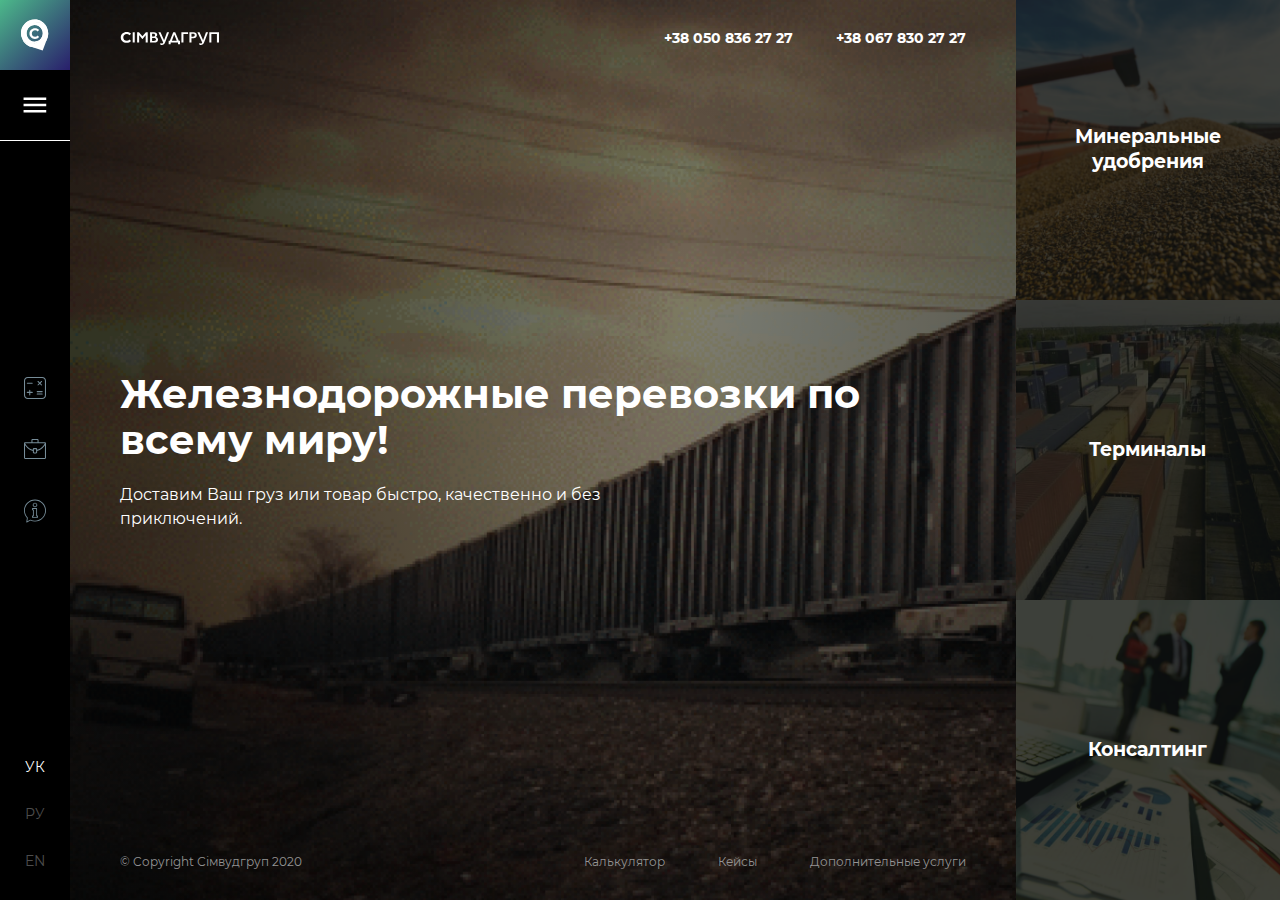
<file: index.html>
<!DOCTYPE html>
<html lang="en">
<head>
	<title>Simwoodgroup</title>
	<meta charset="utf-8">
	<meta name="viewport" content="initial-scale=1.0, width=device-width"/>
	<meta name="theme-color" content="#000000">
	<meta name="color-scheme" content="dark">

	<meta property="og:title" content="Simwoodgroup">
	<meta property="og:type" content="website">
	<meta property="og:url" content="http://simwood.com.ua/">
	<!-- <meta property="og:image" content=""> -->
	<meta property="og:description" content="Доставим Ваш груз или товар быстро, качественно и без приключений.">
	<meta property="og:site_name" content="Simwoodgroup">

	<link rel="stylesheet" type="text/css" href="css/style.min.css"/>
</head>


<body>
	<div class="header" id="header">
  <div class="header__box">
    <!-- Logo -->
    <div class="header__logo logo">
      <a class="header__logo-link" href="/">
        <i class="header__logo-icon headShake">
          <svg width="35" height="40" viewBox="0 0 35 40" fill="none" xmlns="http://www.w3.org/2000/svg">
            <path d="M24.3689 32.9599C20.6695 34.7397 16.7775 35.3923 13.0973 35.0759L27.8949 40L33.4633 24.9904C31.3246 28.2929 28.2225 31.1011 24.3689 32.9599Z" fill="white"/>
            <path d="M32.6733 9.30852C28.7619 0.943512 18.6464 -2.39854 10.0337 1.8334C1.44035 6.06535 -2.37465 16.2695 1.53669 24.6147C1.69083 24.9311 1.84497 25.2475 2.01838 25.5442C2.59641 26.612 3.29005 27.581 4.06076 28.4511C7.60601 32.0107 13.579 32.9204 18.9162 30.2903C20.1686 29.6772 21.2861 28.906 22.2687 28.0359C22.5385 27.7986 22.789 27.5612 23.0202 27.3042C23.1165 27.2053 23.1936 27.1262 23.2899 27.0273C23.367 26.9284 23.4633 26.8493 23.5404 26.7505C23.5404 26.7505 23.5404 26.7307 23.5597 26.7307C23.656 26.6318 23.7331 26.5132 23.8294 26.4143C23.2899 26.8296 22.7119 27.1855 22.0761 27.5019C16.8738 30.053 10.631 27.8183 8.14551 22.4592C5.98753 17.8515 7.35553 12.4133 11.132 9.38762C11.6137 8.77458 12.1725 8.2011 12.7698 7.66716C13.7524 6.79704 14.8699 6.0258 16.1223 5.41276C21.3824 2.82218 27.2591 3.67252 30.8236 7.09367L33.0586 10.2182L33.0779 10.2775C32.9623 9.94133 32.8082 9.62493 32.6733 9.30852Z" fill="white"/>
            <path d="M33.0009 10.0798C32.4229 9.01189 31.7292 8.04289 30.9585 7.17277C27.4133 3.61319 21.4403 2.70352 16.1031 5.33366C14.8507 5.9467 13.7332 6.71794 12.7505 7.58806C12.4808 7.82536 12.2303 8.06267 11.9991 8.31975C11.9028 8.41863 11.8257 8.49773 11.7293 8.5966C11.6523 8.69548 11.5559 8.77458 11.4789 8.87346C11.4789 8.87346 11.4789 8.89324 11.4596 8.89324C11.344 9.01189 11.2477 9.15032 11.1513 9.26897C11.0935 9.3283 11.0357 9.4074 10.9972 9.46672C10.9779 9.50628 10.9394 9.52605 10.9201 9.5656C10.9008 9.58538 10.9008 9.58538 10.8816 9.60515C11.5367 9.05144 12.2688 8.55705 13.0588 8.16155C18.2611 5.61051 24.5038 7.84514 26.9894 13.2043C29.2244 18.0097 27.683 23.6655 23.579 26.612C23.1744 27.0866 22.7312 27.5415 22.2495 27.9765C21.2669 28.8467 20.1493 29.6179 18.8969 30.2309C13.1552 33.0588 6.70047 31.7536 3.30936 27.5019C2.8084 26.8691 2.40378 26.2561 1.96062 25.4453L1.94135 25.3662C2.07623 25.6826 2.2111 26.0188 2.34597 26.3352C6.23805 34.6804 16.3729 38.0225 24.9663 33.7905C33.5596 29.5586 37.3747 19.3544 33.4633 11.0092C33.3284 10.6928 33.1743 10.3962 33.0009 10.0798Z" fill="white"/>
            <path d="M32.6733 9.30852C28.7619 0.943512 18.6464 -2.39854 10.0337 1.8334C1.44035 6.06535 -2.37465 16.2695 1.53669 24.6147C1.69083 24.9311 1.84497 25.2475 2.01838 25.5442C2.59641 26.612 3.29005 27.581 4.06076 28.4511C7.60601 32.0107 13.579 32.9204 18.9162 30.2903C20.1686 29.6772 21.2861 28.906 22.2687 28.0359C22.5385 27.7986 22.789 27.5612 23.0202 27.3042C23.1165 27.2053 23.1936 27.1262 23.2899 27.0273C23.367 26.9284 23.4633 26.8493 23.5404 26.7505C23.5404 26.7505 23.5404 26.7307 23.5597 26.7307C23.656 26.6318 23.7331 26.5132 23.8294 26.4143C23.2899 26.8296 22.7119 27.1855 22.0761 27.5019C16.8738 30.053 10.631 27.8183 8.14551 22.4592C5.98753 17.8515 7.35553 12.4133 11.132 9.38762C11.6137 8.77458 12.1725 8.2011 12.7698 7.66716C13.7524 6.79704 14.8699 6.0258 16.1223 5.41276C21.3824 2.82218 27.2591 3.67252 30.8236 7.09367L33.0586 10.2182L33.0779 10.2775C32.9623 9.94133 32.8082 9.62493 32.6733 9.30852Z" fill="white"/>
            <path d="M33.0009 10.0798C32.4229 9.01189 31.7292 8.04289 30.9585 7.17277C27.4133 3.61319 21.4403 2.70352 16.1031 5.33366C14.8507 5.9467 13.7332 6.71794 12.7505 7.58806C12.4808 7.82536 12.2303 8.06267 11.9991 8.31975C11.9028 8.41863 11.8257 8.49773 11.7293 8.5966C11.6523 8.69548 11.5559 8.77458 11.4789 8.87346C11.4789 8.87346 11.4789 8.89324 11.4596 8.89324C11.344 9.01189 11.2477 9.15032 11.1513 9.26897C11.0935 9.3283 11.0357 9.4074 10.9972 9.46672C10.9779 9.50628 10.9394 9.52605 10.9201 9.5656C10.9008 9.58538 10.9008 9.58538 10.8816 9.60515C11.5367 9.05144 12.2688 8.55705 13.0588 8.16155C18.2611 5.61051 24.5038 7.84514 26.9894 13.2043C29.2244 18.0097 27.683 23.6655 23.579 26.612C23.1744 27.0866 22.7312 27.5415 22.2495 27.9765C21.2669 28.8467 20.1493 29.6179 18.8969 30.2309C13.1552 33.0588 6.70047 31.7536 3.30936 27.5019C2.8084 26.8691 2.40378 26.2561 1.96062 25.4453L1.94135 25.3662C2.07623 25.6826 2.2111 26.0188 2.34597 26.3352C6.23805 34.6804 16.3729 38.0225 24.9663 33.7905C33.5596 29.5586 37.3747 19.3544 33.4633 11.0092C33.3284 10.6928 33.1743 10.3962 33.0009 10.0798Z" fill="white"/>
            <path d="M10.8815 18.0888C10.8815 14.0546 13.8872 11.1674 17.9527 11.1674C20.207 11.1674 22.076 11.998 23.3091 13.5405L21.3824 15.3796C20.5153 14.3513 19.4171 13.8173 18.1069 13.8173C15.6791 13.8173 13.945 15.5773 13.945 18.0888C13.945 20.6003 15.6791 22.3603 18.1069 22.3603C19.4171 22.3603 20.5153 21.8264 21.3824 20.7783L23.3091 22.6174C22.076 24.1599 20.207 25.0102 17.9335 25.0102C13.9065 25.0102 10.8815 22.123 10.8815 18.0888Z" fill="white"/>
          </svg>
        </i>
      </a>
    </div>
    <!-- Menu button -->
    <button class="header__menu-btn menu-btn js-menu-toggle">
      <i class="menu-btn__icon">
        <svg width="30" height="19" viewBox="0 0 30 19" fill="none" xmlns="http://www.w3.org/2000/svg">
          <path d="M0 0H30V3H0V0Z" fill="white"/>
          <path d="M0 8H30V11H0V8Z" fill="white"/>
          <path d="M0 16H30V19H0V16Z" fill="white"/>
        </svg>
      </i>
    </button>
  </div>
  <!-- Tools -->
  <div class="header__tools">
    <a href="#" class="header__tools-link">
      <i class="header__tools-icon">
        <svg width="22" height="22" viewBox="0 0 22 22" fill="none" xmlns="http://www.w3.org/2000/svg">
          <path d="M18.1659 0H3.83942C1.71875 0 0.00528846 1.71875 0 3.83413V18.1606C0 20.2812 1.71875 21.9947 3.83413 22H18.1606C20.2812 22 21.9947 20.2812 22 18.1659V3.83942C22 1.71875 20.2812 0 18.1659 0ZM20.9423 18.1659C20.9423 19.6995 19.6995 20.9423 18.1659 20.9423H3.83942C2.30577 20.9423 1.06298 19.6995 1.05769 18.1659V3.83942C1.05769 2.30577 2.30048 1.06298 3.83413 1.05769H18.1606C19.6942 1.05769 20.937 2.30048 20.9423 3.83413V18.1659Z" fill="#768C98"/>
          <path d="M8.24471 14.8606H6.29327V13.2053C6.29327 12.9144 6.05529 12.6764 5.76442 12.6764C5.47356 12.6764 5.23558 12.9144 5.23558 13.2053V14.8606H3.28413C2.99327 14.8606 2.75529 15.0986 2.75529 15.3894C2.75529 15.6803 2.99327 15.9183 3.28413 15.9183H5.23558V17.8909C5.23558 18.1817 5.47356 18.4197 5.76442 18.4197C6.05529 18.4197 6.29327 18.1817 6.29327 17.8909V15.9183H8.24471C8.53558 15.9183 8.77356 15.6803 8.77356 15.3894C8.77356 15.0986 8.53558 14.8606 8.24471 14.8606Z" fill="#768C98"/>
          <path d="M8.24471 5.76442H3.28413C2.99327 5.76442 2.75529 6.0024 2.75529 6.29327C2.75529 6.58413 2.99327 6.82212 3.28413 6.82212H8.24471C8.53558 6.82212 8.77356 6.58413 8.77356 6.29327C8.77356 6.0024 8.53558 5.76442 8.24471 5.76442Z" fill="#768C98"/>
          <path d="M18.1659 16.5529H13.2053C12.9144 16.5529 12.6764 16.7909 12.6764 17.0817C12.6764 17.3726 12.9144 17.6106 13.2053 17.6106H18.1659C18.4567 17.6106 18.6947 17.3726 18.6947 17.0817C18.6947 16.7909 18.4567 16.5529 18.1659 16.5529Z" fill="#768C98"/>
          <path d="M18.1659 14.0673H13.2053C12.9144 14.0673 12.6764 14.3053 12.6764 14.5962C12.6764 14.887 12.9144 15.125 13.2053 15.125H18.1659C18.4567 15.125 18.6947 14.887 18.6947 14.5962C18.6947 14.3053 18.4567 14.0673 18.1659 14.0673Z" fill="#768C98"/>
          <path d="M17.9596 7.63125C17.9596 7.63125 17.9596 7.63125 17.9543 7.62596L16.537 6.20865L17.9543 4.79135C18.1606 4.5851 18.1606 4.25192 17.9543 4.04567C17.7481 3.83942 17.4149 3.83942 17.2087 4.04567L15.7913 5.46298L14.374 4.04567C14.1678 3.83942 13.8346 3.83942 13.6284 4.04038C13.4221 4.24663 13.4221 4.57981 13.6231 4.78606C13.6231 4.78606 13.6231 4.78606 13.6284 4.79135L15.0457 6.20865L13.6284 7.62596C13.4221 7.82692 13.4221 8.16539 13.6284 8.37163C13.8346 8.57788 14.1678 8.57788 14.374 8.37163L15.7913 6.95433L17.2087 8.37163C17.4149 8.57788 17.7481 8.57788 17.9543 8.37692C18.1606 8.17067 18.1606 7.8375 17.9596 7.63125Z" fill="#768C98"/>
        </svg>
      </i>
    </a>
    <a href="#" class="header__tools-link">
      <i class="header__tools-icon">
        <svg width="22" height="20" viewBox="0 0 22 20" fill="none" xmlns="http://www.w3.org/2000/svg">
          <path d="M20.9005 3.25147H14.5642C14.5642 3.25147 14.5642 3.21409 14.5642 3.19274V1.12653C14.5642 0.504338 14.072 0 13.4647 0H8.53008C7.92283 0 7.4306 0.504338 7.4306 1.12653V3.19808C7.4306 3.19808 7.4306 3.23545 7.4306 3.25681H1.09948C0.492225 3.25681 0 3.76115 0 4.38334V18.8735C0 19.4957 0.492225 20 1.09948 20H20.9005C21.5078 20 22 19.4957 22 18.8735V4.378C22 3.75581 21.5078 3.25147 20.9005 3.25147ZM8.47276 3.1874L8.48318 1.11586C8.48318 1.08342 8.50885 1.05713 8.5405 1.05713H13.4856C13.5172 1.05713 13.5429 1.08342 13.5429 1.11586V3.1874C13.5429 3.21983 13.5172 3.24613 13.4856 3.24613H8.53008C8.49842 3.24613 8.47276 3.21983 8.47276 3.1874ZM1.09948 4.31927H20.9005C20.4107 5.26962 17.8626 9.76508 13.1208 10.8436V10.2242C13.1209 9.61032 12.6412 9.10932 12.0422 9.0977H9.95784C9.35059 9.0977 8.85836 9.60204 8.85836 10.2242V10.8542C4.12174 9.78644 1.56324 5.27496 1.07864 4.32995L1.09948 4.31927ZM12.0838 10.2242V13.3316C12.0838 13.364 12.0582 13.3903 12.0265 13.3903H9.95784C9.92618 13.3903 9.90052 13.364 9.90052 13.3316V10.2242C9.90052 10.1918 9.92618 10.1655 9.95784 10.1655H12.0422C12.0676 10.1729 12.0848 10.1971 12.0838 10.2242ZM20.9422 18.8788C20.9422 18.9112 20.9165 18.9375 20.8849 18.9375H1.09948C1.06782 18.9375 1.04216 18.9112 1.04216 18.8788V6.31607C2.32402 8.2221 4.87731 11.1212 8.85836 11.9434V13.3262C8.85836 13.9484 9.35059 14.4527 9.95784 14.4527H12.0422C12.6494 14.4527 13.1416 13.9484 13.1416 13.3262V11.9434C17.1227 11.1319 19.676 8.20609 20.9578 6.31607L20.9422 18.8788Z" fill="#768C98"/>
        </svg>
      </i>
    </a>
    <a href="#" class="header__tools-link">
      <i class="header__tools-icon">
        <svg width="23" height="24" viewBox="0 0 23 24" fill="none" xmlns="http://www.w3.org/2000/svg">
          <path d="M11.5 0C5.15878 0 0 5.16819 0 11.5208C0 14.4351 1.08179 17.2014 3.05101 19.336L2.40966 23.4771C2.38355 23.6459 2.45425 23.8149 2.59261 23.9147C2.67108 23.9713 2.76372 24 2.85683 24C2.92795 24 2.99936 23.9833 3.06491 23.9492L6.77263 22.0257C8.26173 22.7 9.85087 23.0417 11.5 23.0417C17.841 23.0417 23 17.8735 23 11.5209C23 5.16819 17.8411 0 11.5 0ZM11.5 22.1348C9.91034 22.1348 8.38156 21.7905 6.95595 21.1113C6.82817 21.0504 6.67923 21.053 6.55351 21.1182L3.44082 22.733L3.97938 19.256C4.00105 19.1162 3.95631 18.9744 3.85857 18.8724C1.95401 16.8861 0.905113 14.2752 0.905113 11.5207C0.905113 5.66821 5.65794 0.906748 11.5 0.906748C17.342 0.906748 22.0948 5.66816 22.0948 11.5208C22.0948 17.3734 17.342 22.1348 11.5 22.1348Z" fill="#768C98"/>
          <path d="M11.5 3.31443C10.1788 3.31443 9.10391 4.39124 9.10391 5.7148C9.10391 7.03836 10.1788 8.11517 11.5 8.11517C12.8212 8.11517 13.896 7.03836 13.896 5.7148C13.896 4.39115 12.8211 3.31443 11.5 3.31443ZM11.5 7.20842C10.6778 7.20842 10.009 6.53839 10.009 5.7148C10.009 4.89121 10.6778 4.22118 11.5 4.22118C12.3221 4.22118 12.9909 4.89121 12.9909 5.7148C12.9909 6.53839 12.3221 7.20842 11.5 7.20842Z" fill="#768C98"/>
          <path d="M14.1557 16.769H13.6404V9.33504C13.6404 9.08464 13.4377 8.88167 13.1878 8.88167H8.84436C8.59441 8.88167 8.39181 9.08469 8.39181 9.33504V10.8417C8.39181 11.0922 8.59446 11.2951 8.84436 11.2951H9.35967V16.769H8.84436C8.59441 16.769 8.39181 16.972 8.39181 17.2224V18.7291C8.39181 18.9796 8.59446 19.1825 8.84436 19.1825H14.1557C14.4057 19.1825 14.6083 18.9795 14.6083 18.7292V17.2225C14.6082 16.972 14.4056 16.769 14.1557 16.769ZM13.7031 18.2758H9.29683V17.6758H9.81213C10.0621 17.6758 10.2647 17.4728 10.2647 17.2224V10.8417C10.2647 10.5913 10.062 10.3884 9.81213 10.3884H9.29683V9.78847H12.7352V17.2225C12.7352 17.4729 12.9379 17.6759 13.1878 17.6759H13.7031V18.2758Z" fill="#768C98"/>
        </svg>
      </i>
    </a>
  </div>
  <!-- Language -->
  <div class="header__language">
    <a href="#" class="header__language-link is-active">
      УК
    </a>
    <a href="#" class="header__language-link">
      РУ
    </a>
    <a href="#" class="header__language-link">
      EN
    </a>
  </div>
</div>

	<div class="menu" id="menu">
  <div class="menu__inner">
    <i class="menu__icon-cross js-menu-toggle">
      <svg width="45" height="45" viewBox="0 0 45 45" fill="none" xmlns="http://www.w3.org/2000/svg">
        <path d="M11.1981 11.1984C11.9344 10.4621 13.1281 10.4621 13.8644 11.1984L33.5948 30.9288C34.3311 31.6651 34.3311 32.8588 33.5948 33.5951C32.8586 34.3314 31.6648 34.3314 30.9286 33.5951L11.1981 13.8646C10.4618 13.1284 10.4618 11.9346 11.1981 11.1984Z" fill="white"/>
        <path d="M33.5948 11.1984C34.3311 11.9346 34.3311 13.1284 33.5948 13.8646L13.8644 33.5951C13.1281 34.3314 11.9344 34.3314 11.1981 33.5951C10.4618 32.8588 10.4618 31.6651 11.1981 30.9288L30.9286 11.1984C31.6648 10.4621 32.8586 10.4621 33.5948 11.1984Z" fill="white"/>
      </svg>
    </i>
    <nav class="nav" id="nav">
	<ul class="nav__list">
		<li class="nav__item">
			<a class="nav__link" href="about-us.html">
				О нас
			</a>
		</li>
		<li class="nav__item">
			<a class="nav__link" href="#">
				Международные перевозки
			</a>
		</li>
		<li class="nav__item">
			<a class="nav__link" href="price.html">
				Цены на услуги
			</a>
		</li>
		<li class="nav__item">
			<a class="nav__link" href="#">
				Сотрудничество
			</a>
		</li>
		<li class="nav__item">
			<a class="nav__link" href="#">
				Доставка товара
			</a>
		</li>
		<li class="nav__item">
			<a class="nav__link" href="contacts.html">
				Контакты
			</a>
		</li>
		<li class="nav__item">
			<a class="nav__link" href="mineral-fertilizers.html">
				Минеральные удобрения
			</a>
		</li>
	</ul>
</nav>
    <div class="menu__phone">
      <a class="menu__phone-item" href="tel:+380800313313">
        0 800-313-313
      </a>
      <a class="menu__phone-item" href="tel:+380508362727">
        050 836 27 27
      </a>
      <a class="menu__phone-item" href="tel:+380678302727">
        067 830 27 27
      </a>
    </div>
  </div>
</div>


	<main class="main" id="main">
		<div class="home" id="home">
			<div class="home-content">
				<div class="home-content__inner">
					<!-- Content head -->
					<div class="home-content__head">
						<a class="home-content__head-logo" href="/">
							<i class="home-content__head-icon">
								<svg width="99" height="14" viewBox="0 0 99 14" fill="none" xmlns="http://www.w3.org/2000/svg">
									<path d="M6.74292 2.04615C7.82681 2.04615 8.73536 2.46154 9.45263 3.26154L11.0466 1.83077C10.0265 0.646154 8.48032 0 6.61541 0C3.26812 0 0.765625 2.24615 0.765625 5.38462C0.765625 8.52308 3.25218 10.7692 6.59947 10.7692C8.48033 10.7692 10.0265 10.1231 11.0466 8.90769L9.45263 7.47692C8.73536 8.29231 7.82681 8.70769 6.74292 8.70769C4.73455 8.70769 3.3 7.33846 3.3 5.38462C3.3 3.41538 4.71861 2.04615 6.74292 2.04615Z" fill="white"/>
									<path d="M14.7446 0.276924H12.7044V10.4769H14.7446V0.276924Z" fill="white"/>
									<path d="M22.4273 4.29231L18.9525 0.276924H17.1194V10.4769H19.1597V3.30769H19.2234L22.2838 6.9077H22.5707L25.6311 3.30769H25.6789V10.4769H27.7351V0.276924H25.9021L22.4273 4.29231Z" fill="white"/>
									<path d="M35.721 5V4.90769C36.1992 4.69231 36.5818 4.41539 36.8368 4.06154C37.0918 3.70769 37.2193 3.29231 37.2193 2.83077C37.2193 2.10769 36.9165 1.49231 36.3108 1C35.7051 0.507693 34.9081 0.276924 33.9358 0.276924H30.0625V10.4769H34.4937C35.211 10.4769 35.8485 10.3692 36.3745 10.1385C36.9006 9.9077 37.3309 9.58462 37.6178 9.13847C37.9207 8.69231 38.0641 8.18462 38.0641 7.61539C38.0641 6.98462 37.8569 6.41539 37.4425 5.95385C37.044 5.47693 36.4702 5.15385 35.721 5ZM32.1028 1.81539H33.5692C34.0315 1.81539 34.414 1.93846 34.7009 2.16923C34.9878 2.4 35.1313 2.70769 35.1313 3.10769C35.1313 3.55385 34.9719 3.89231 34.669 4.13846C34.3502 4.38462 33.9358 4.50769 33.3939 4.50769H32.1028V1.81539ZM35.4341 8.56923C35.0835 8.81539 34.5575 8.93847 33.8721 8.93847H32.1028V6.04616H34.0314C34.6212 6.04616 35.0994 6.16923 35.4501 6.41539C35.8007 6.66154 35.9761 7.01539 35.9761 7.44616C35.9601 7.93847 35.7848 8.3077 35.4341 8.56923Z" fill="white"/>
									<path d="M46.974 0.276924L44.1049 8.26154L40.5344 0.276924H38.4145L43.1804 10.4154C43.1007 10.7385 42.9413 10.9846 42.7022 11.1538C42.4472 11.3231 42.1762 11.4154 41.8574 11.4154C41.3633 11.4154 40.8691 11.2615 40.391 10.9538V12.6923C40.8054 12.9077 41.3155 13.0154 41.9371 13.0154C42.7022 13.0154 43.3398 12.7846 43.8498 12.3385C44.3599 11.8923 44.8062 11.1846 45.1728 10.2308L49.078 0.276924H46.974Z" fill="white"/>
									<path d="M55.1827 0.276924H53.2221L49.8429 8.83077H48.6475V12.3385H50.6558V10.4769H58.004V12.3538H60.0123V8.83077H58.8009L55.1827 0.276924ZM51.8991 8.83077L54.2104 2.55385L56.7288 8.83077H51.8991Z" fill="white"/>
									<path d="M61.399 10.4769H63.4552V1.87692H68.0617V0.276924H61.399V10.4769Z" fill="white"/>
									<path d="M73.5135 0.276924H69.433V10.4769H71.4733V6.2H73.4338C74.4539 6.2 75.2828 5.92308 75.9044 5.38462C76.5261 4.84616 76.8449 4.12308 76.8449 3.24616C76.8449 2.36923 76.542 1.66154 75.9204 1.10769C75.2987 0.553847 74.5018 0.276924 73.5135 0.276924ZM74.2786 4.29231C73.9758 4.53846 73.5454 4.64616 73.0035 4.64616H71.4733V1.81539H72.86C74.1033 1.81539 74.7409 2.29231 74.7409 3.23077C74.7249 3.69231 74.5815 4.06154 74.2786 4.29231Z" fill="white"/>
									<path d="M83.1091 8.26154L79.5227 0.276924H77.4027L82.1686 10.4154C82.0889 10.7385 81.9295 10.9846 81.6905 11.1538C81.4354 11.3231 81.1645 11.4154 80.8457 11.4154C80.3515 11.4154 79.8574 11.2615 79.3792 10.9538V12.6923C79.7937 12.9077 80.3037 13.0154 80.9254 13.0154C81.6905 13.0154 82.328 12.7846 82.8381 12.3385C83.3482 11.8923 83.7944 11.1846 84.1611 10.2308L88.0662 0.276924H85.9782L83.1091 8.26154Z" fill="white"/>
									<path d="M89.3256 0.276924V10.4769H91.3659V1.87692H96.9288V10.4769H99.0009V0.276924H89.3256Z" fill="white"/>
								</svg>
							</i>
						</a>
						<div class="home-content__head-phone">
							<a href="tel:+380508362727">
								+38 050 836 27 27
							</a>
							<a href="tel:+380678302727">
								+38 067 830 27 27
							</a>
						</div>
					</div>
					<!-- Content description -->
					<div class="home-content__description">
						<h1 class="home-content__description-title">
							Железнодорожные перевозки по всему миру!
						</h1>
						<p class="home-content__description-text">
							Доставим Ваш груз или товар быстро, качественно и без приключений.
						</p>
					</div>
					<!-- Content footer -->
					<div class="home-content__footer">
						<span class="home-content__copyright copyright">
							&copy; Copyright Сімвудгруп 2020
						</span>
						<div class="home-content__tools">
							<a href="#" class="home-content__tools-link">
								Калькулятор
							</a>
							<a href="#" class="home-content__tools-link">
								Кейсы
							</a>
							<a href="#" class="home-content__tools-link">
								Дополнительные услуги
							</a>
						</div>
					</div>
				</div>
			</div>
			<!-- Content navigation -->
			<div class="home-nav js-subnav-toggle">
				<ul class="home-nav__list">
					<li class="home-nav__item">
						<a href="#" class="home-nav__link">
							<h6 class="home-nav__title">
								Минеральные удобрения
							</h6>
							<figure class="home-nav__figure">
								<img src="img/home/home-nav/bg-1.png" alt="image">
							</figure>
						</a>
					</li>
					<li class="home-nav__item">
						<a href="#" class="home-nav__link">
							<h6 class="home-nav__title">
								Терминалы
							</h6>
							<figure class="home-nav__figure">
								<img src="img/home/home-nav/bg-2.png" alt="image">
							</figure>
						</a>
					</li>
					<li class="home-nav__item">
						<a href="#" class="home-nav__link">
							<h6 class="home-nav__title">
								Консалтинг
							</h6>
							<figure class="home-nav__figure">
								<img src="img/home/home-nav/bg-3.png" alt="image">
							</figure>
						</a>
					</li>
				</ul>
			</div>
		</div>
	</main>

	<script src="js/main.min.js"></script>

</body>
</html>
</file>
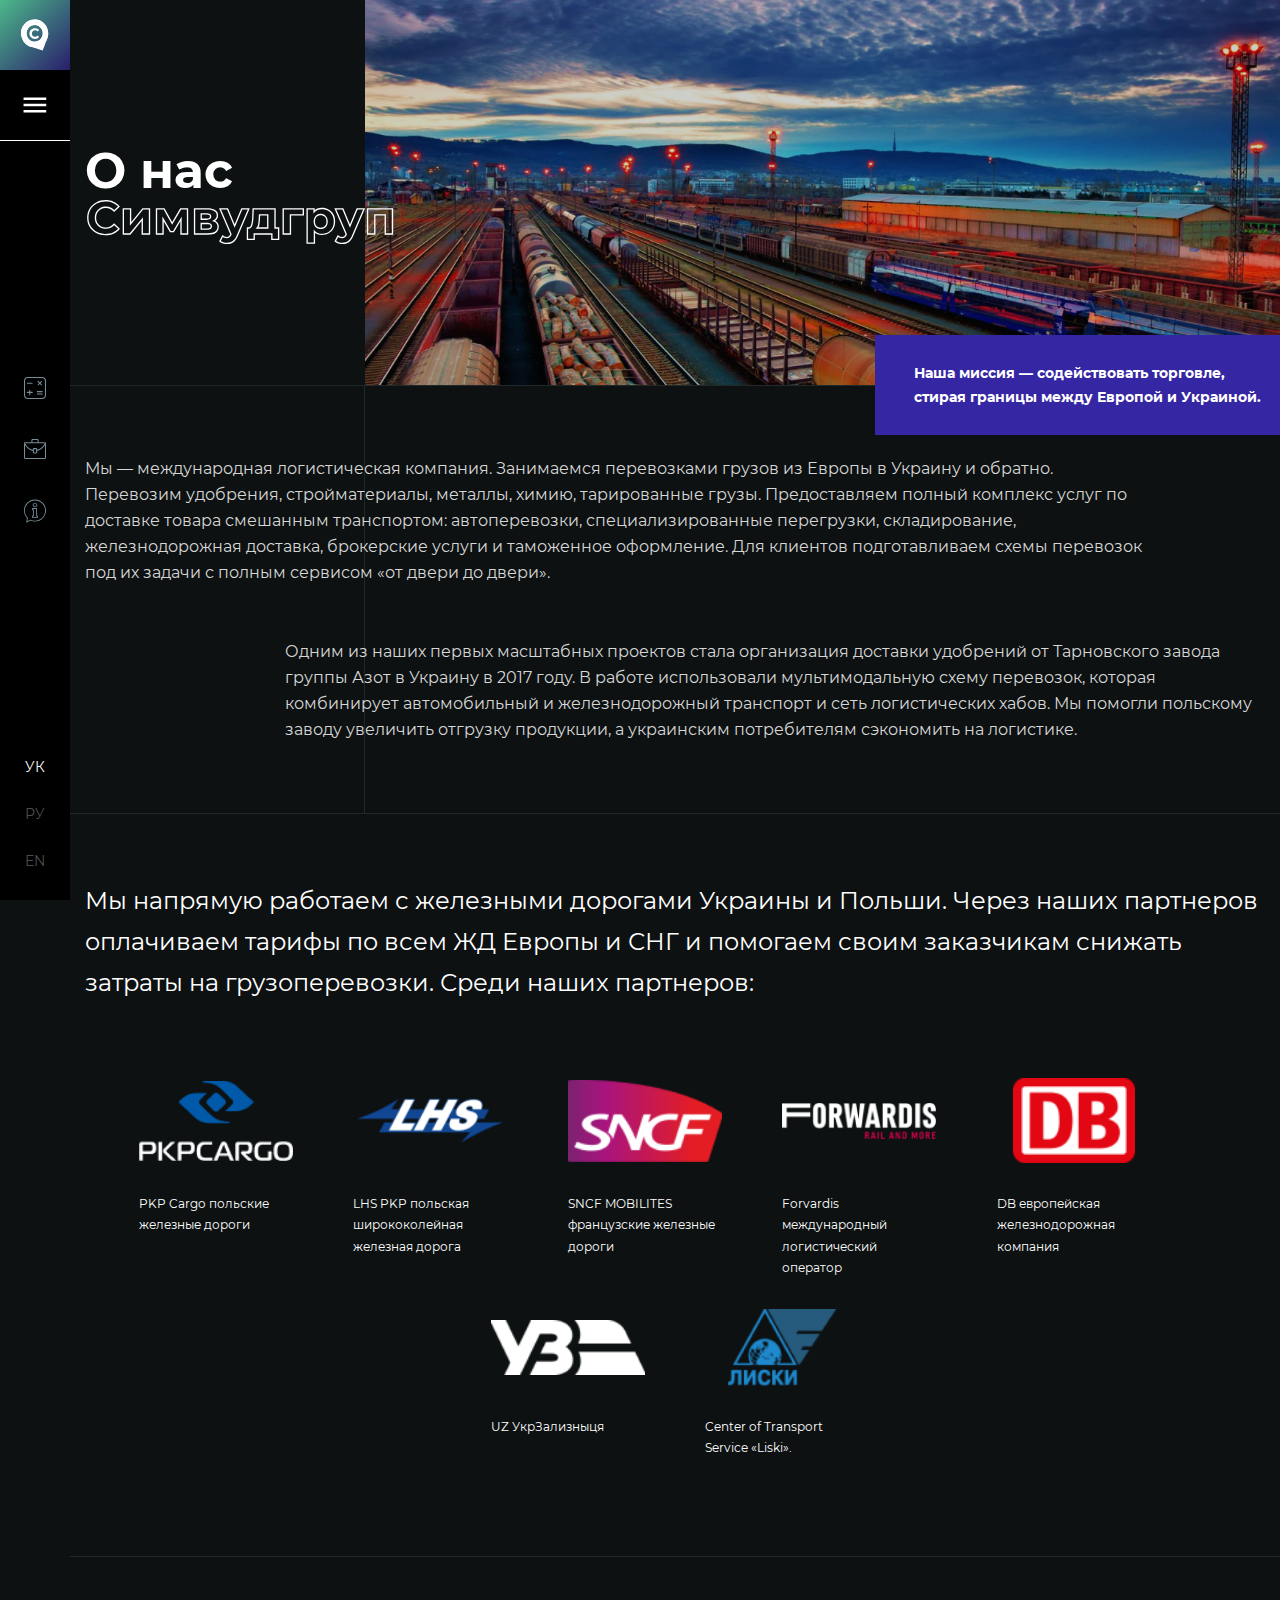
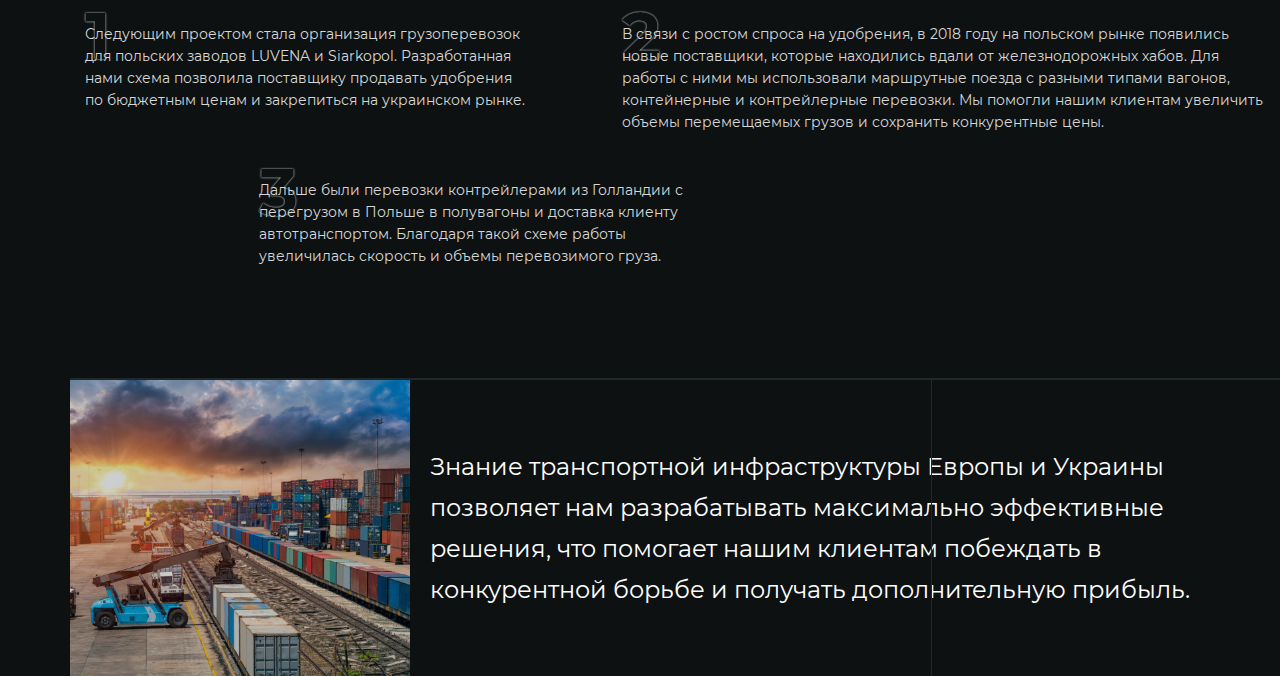
<file: about-us.html>
<!DOCTYPE html>
<html lang="en">
<head>
	<title>Simwoodgroup</title>
	<meta charset="utf-8">
	<meta name="viewport" content="initial-scale=1.0, width=device-width"/>
	<meta name="theme-color" content="#000000">
	<meta name="color-scheme" content="dark">

	<meta property="og:title" content="Simwoodgroup">
	<meta property="og:type" content="website">
	<meta property="og:url" content="http://simwood.com.ua/">
	<!-- <meta property="og:image" content=""> -->
	<meta property="og:description" content="Доставим Ваш груз или товар быстро, качественно и без приключений.">
	<meta property="og:site_name" content="Simwoodgroup">

	<link rel="stylesheet" type="text/css" href="css/style.min.css"/>
</head>


<body>
	<div class="header" id="header">
  <div class="header__box">
    <!-- Logo -->
    <div class="header__logo logo">
      <a class="header__logo-link" href="/">
        <i class="header__logo-icon headShake">
          <svg width="35" height="40" viewBox="0 0 35 40" fill="none" xmlns="http://www.w3.org/2000/svg">
            <path d="M24.3689 32.9599C20.6695 34.7397 16.7775 35.3923 13.0973 35.0759L27.8949 40L33.4633 24.9904C31.3246 28.2929 28.2225 31.1011 24.3689 32.9599Z" fill="white"/>
            <path d="M32.6733 9.30852C28.7619 0.943512 18.6464 -2.39854 10.0337 1.8334C1.44035 6.06535 -2.37465 16.2695 1.53669 24.6147C1.69083 24.9311 1.84497 25.2475 2.01838 25.5442C2.59641 26.612 3.29005 27.581 4.06076 28.4511C7.60601 32.0107 13.579 32.9204 18.9162 30.2903C20.1686 29.6772 21.2861 28.906 22.2687 28.0359C22.5385 27.7986 22.789 27.5612 23.0202 27.3042C23.1165 27.2053 23.1936 27.1262 23.2899 27.0273C23.367 26.9284 23.4633 26.8493 23.5404 26.7505C23.5404 26.7505 23.5404 26.7307 23.5597 26.7307C23.656 26.6318 23.7331 26.5132 23.8294 26.4143C23.2899 26.8296 22.7119 27.1855 22.0761 27.5019C16.8738 30.053 10.631 27.8183 8.14551 22.4592C5.98753 17.8515 7.35553 12.4133 11.132 9.38762C11.6137 8.77458 12.1725 8.2011 12.7698 7.66716C13.7524 6.79704 14.8699 6.0258 16.1223 5.41276C21.3824 2.82218 27.2591 3.67252 30.8236 7.09367L33.0586 10.2182L33.0779 10.2775C32.9623 9.94133 32.8082 9.62493 32.6733 9.30852Z" fill="white"/>
            <path d="M33.0009 10.0798C32.4229 9.01189 31.7292 8.04289 30.9585 7.17277C27.4133 3.61319 21.4403 2.70352 16.1031 5.33366C14.8507 5.9467 13.7332 6.71794 12.7505 7.58806C12.4808 7.82536 12.2303 8.06267 11.9991 8.31975C11.9028 8.41863 11.8257 8.49773 11.7293 8.5966C11.6523 8.69548 11.5559 8.77458 11.4789 8.87346C11.4789 8.87346 11.4789 8.89324 11.4596 8.89324C11.344 9.01189 11.2477 9.15032 11.1513 9.26897C11.0935 9.3283 11.0357 9.4074 10.9972 9.46672C10.9779 9.50628 10.9394 9.52605 10.9201 9.5656C10.9008 9.58538 10.9008 9.58538 10.8816 9.60515C11.5367 9.05144 12.2688 8.55705 13.0588 8.16155C18.2611 5.61051 24.5038 7.84514 26.9894 13.2043C29.2244 18.0097 27.683 23.6655 23.579 26.612C23.1744 27.0866 22.7312 27.5415 22.2495 27.9765C21.2669 28.8467 20.1493 29.6179 18.8969 30.2309C13.1552 33.0588 6.70047 31.7536 3.30936 27.5019C2.8084 26.8691 2.40378 26.2561 1.96062 25.4453L1.94135 25.3662C2.07623 25.6826 2.2111 26.0188 2.34597 26.3352C6.23805 34.6804 16.3729 38.0225 24.9663 33.7905C33.5596 29.5586 37.3747 19.3544 33.4633 11.0092C33.3284 10.6928 33.1743 10.3962 33.0009 10.0798Z" fill="white"/>
            <path d="M32.6733 9.30852C28.7619 0.943512 18.6464 -2.39854 10.0337 1.8334C1.44035 6.06535 -2.37465 16.2695 1.53669 24.6147C1.69083 24.9311 1.84497 25.2475 2.01838 25.5442C2.59641 26.612 3.29005 27.581 4.06076 28.4511C7.60601 32.0107 13.579 32.9204 18.9162 30.2903C20.1686 29.6772 21.2861 28.906 22.2687 28.0359C22.5385 27.7986 22.789 27.5612 23.0202 27.3042C23.1165 27.2053 23.1936 27.1262 23.2899 27.0273C23.367 26.9284 23.4633 26.8493 23.5404 26.7505C23.5404 26.7505 23.5404 26.7307 23.5597 26.7307C23.656 26.6318 23.7331 26.5132 23.8294 26.4143C23.2899 26.8296 22.7119 27.1855 22.0761 27.5019C16.8738 30.053 10.631 27.8183 8.14551 22.4592C5.98753 17.8515 7.35553 12.4133 11.132 9.38762C11.6137 8.77458 12.1725 8.2011 12.7698 7.66716C13.7524 6.79704 14.8699 6.0258 16.1223 5.41276C21.3824 2.82218 27.2591 3.67252 30.8236 7.09367L33.0586 10.2182L33.0779 10.2775C32.9623 9.94133 32.8082 9.62493 32.6733 9.30852Z" fill="white"/>
            <path d="M33.0009 10.0798C32.4229 9.01189 31.7292 8.04289 30.9585 7.17277C27.4133 3.61319 21.4403 2.70352 16.1031 5.33366C14.8507 5.9467 13.7332 6.71794 12.7505 7.58806C12.4808 7.82536 12.2303 8.06267 11.9991 8.31975C11.9028 8.41863 11.8257 8.49773 11.7293 8.5966C11.6523 8.69548 11.5559 8.77458 11.4789 8.87346C11.4789 8.87346 11.4789 8.89324 11.4596 8.89324C11.344 9.01189 11.2477 9.15032 11.1513 9.26897C11.0935 9.3283 11.0357 9.4074 10.9972 9.46672C10.9779 9.50628 10.9394 9.52605 10.9201 9.5656C10.9008 9.58538 10.9008 9.58538 10.8816 9.60515C11.5367 9.05144 12.2688 8.55705 13.0588 8.16155C18.2611 5.61051 24.5038 7.84514 26.9894 13.2043C29.2244 18.0097 27.683 23.6655 23.579 26.612C23.1744 27.0866 22.7312 27.5415 22.2495 27.9765C21.2669 28.8467 20.1493 29.6179 18.8969 30.2309C13.1552 33.0588 6.70047 31.7536 3.30936 27.5019C2.8084 26.8691 2.40378 26.2561 1.96062 25.4453L1.94135 25.3662C2.07623 25.6826 2.2111 26.0188 2.34597 26.3352C6.23805 34.6804 16.3729 38.0225 24.9663 33.7905C33.5596 29.5586 37.3747 19.3544 33.4633 11.0092C33.3284 10.6928 33.1743 10.3962 33.0009 10.0798Z" fill="white"/>
            <path d="M10.8815 18.0888C10.8815 14.0546 13.8872 11.1674 17.9527 11.1674C20.207 11.1674 22.076 11.998 23.3091 13.5405L21.3824 15.3796C20.5153 14.3513 19.4171 13.8173 18.1069 13.8173C15.6791 13.8173 13.945 15.5773 13.945 18.0888C13.945 20.6003 15.6791 22.3603 18.1069 22.3603C19.4171 22.3603 20.5153 21.8264 21.3824 20.7783L23.3091 22.6174C22.076 24.1599 20.207 25.0102 17.9335 25.0102C13.9065 25.0102 10.8815 22.123 10.8815 18.0888Z" fill="white"/>
          </svg>
        </i>
      </a>
    </div>
    <!-- Menu button -->
    <button class="header__menu-btn menu-btn js-menu-toggle">
      <i class="menu-btn__icon">
        <svg width="30" height="19" viewBox="0 0 30 19" fill="none" xmlns="http://www.w3.org/2000/svg">
          <path d="M0 0H30V3H0V0Z" fill="white"/>
          <path d="M0 8H30V11H0V8Z" fill="white"/>
          <path d="M0 16H30V19H0V16Z" fill="white"/>
        </svg>
      </i>
    </button>
  </div>
  <!-- Tools -->
  <div class="header__tools">
    <a href="#" class="header__tools-link">
      <i class="header__tools-icon">
        <svg width="22" height="22" viewBox="0 0 22 22" fill="none" xmlns="http://www.w3.org/2000/svg">
          <path d="M18.1659 0H3.83942C1.71875 0 0.00528846 1.71875 0 3.83413V18.1606C0 20.2812 1.71875 21.9947 3.83413 22H18.1606C20.2812 22 21.9947 20.2812 22 18.1659V3.83942C22 1.71875 20.2812 0 18.1659 0ZM20.9423 18.1659C20.9423 19.6995 19.6995 20.9423 18.1659 20.9423H3.83942C2.30577 20.9423 1.06298 19.6995 1.05769 18.1659V3.83942C1.05769 2.30577 2.30048 1.06298 3.83413 1.05769H18.1606C19.6942 1.05769 20.937 2.30048 20.9423 3.83413V18.1659Z" fill="#768C98"/>
          <path d="M8.24471 14.8606H6.29327V13.2053C6.29327 12.9144 6.05529 12.6764 5.76442 12.6764C5.47356 12.6764 5.23558 12.9144 5.23558 13.2053V14.8606H3.28413C2.99327 14.8606 2.75529 15.0986 2.75529 15.3894C2.75529 15.6803 2.99327 15.9183 3.28413 15.9183H5.23558V17.8909C5.23558 18.1817 5.47356 18.4197 5.76442 18.4197C6.05529 18.4197 6.29327 18.1817 6.29327 17.8909V15.9183H8.24471C8.53558 15.9183 8.77356 15.6803 8.77356 15.3894C8.77356 15.0986 8.53558 14.8606 8.24471 14.8606Z" fill="#768C98"/>
          <path d="M8.24471 5.76442H3.28413C2.99327 5.76442 2.75529 6.0024 2.75529 6.29327C2.75529 6.58413 2.99327 6.82212 3.28413 6.82212H8.24471C8.53558 6.82212 8.77356 6.58413 8.77356 6.29327C8.77356 6.0024 8.53558 5.76442 8.24471 5.76442Z" fill="#768C98"/>
          <path d="M18.1659 16.5529H13.2053C12.9144 16.5529 12.6764 16.7909 12.6764 17.0817C12.6764 17.3726 12.9144 17.6106 13.2053 17.6106H18.1659C18.4567 17.6106 18.6947 17.3726 18.6947 17.0817C18.6947 16.7909 18.4567 16.5529 18.1659 16.5529Z" fill="#768C98"/>
          <path d="M18.1659 14.0673H13.2053C12.9144 14.0673 12.6764 14.3053 12.6764 14.5962C12.6764 14.887 12.9144 15.125 13.2053 15.125H18.1659C18.4567 15.125 18.6947 14.887 18.6947 14.5962C18.6947 14.3053 18.4567 14.0673 18.1659 14.0673Z" fill="#768C98"/>
          <path d="M17.9596 7.63125C17.9596 7.63125 17.9596 7.63125 17.9543 7.62596L16.537 6.20865L17.9543 4.79135C18.1606 4.5851 18.1606 4.25192 17.9543 4.04567C17.7481 3.83942 17.4149 3.83942 17.2087 4.04567L15.7913 5.46298L14.374 4.04567C14.1678 3.83942 13.8346 3.83942 13.6284 4.04038C13.4221 4.24663 13.4221 4.57981 13.6231 4.78606C13.6231 4.78606 13.6231 4.78606 13.6284 4.79135L15.0457 6.20865L13.6284 7.62596C13.4221 7.82692 13.4221 8.16539 13.6284 8.37163C13.8346 8.57788 14.1678 8.57788 14.374 8.37163L15.7913 6.95433L17.2087 8.37163C17.4149 8.57788 17.7481 8.57788 17.9543 8.37692C18.1606 8.17067 18.1606 7.8375 17.9596 7.63125Z" fill="#768C98"/>
        </svg>
      </i>
    </a>
    <a href="#" class="header__tools-link">
      <i class="header__tools-icon">
        <svg width="22" height="20" viewBox="0 0 22 20" fill="none" xmlns="http://www.w3.org/2000/svg">
          <path d="M20.9005 3.25147H14.5642C14.5642 3.25147 14.5642 3.21409 14.5642 3.19274V1.12653C14.5642 0.504338 14.072 0 13.4647 0H8.53008C7.92283 0 7.4306 0.504338 7.4306 1.12653V3.19808C7.4306 3.19808 7.4306 3.23545 7.4306 3.25681H1.09948C0.492225 3.25681 0 3.76115 0 4.38334V18.8735C0 19.4957 0.492225 20 1.09948 20H20.9005C21.5078 20 22 19.4957 22 18.8735V4.378C22 3.75581 21.5078 3.25147 20.9005 3.25147ZM8.47276 3.1874L8.48318 1.11586C8.48318 1.08342 8.50885 1.05713 8.5405 1.05713H13.4856C13.5172 1.05713 13.5429 1.08342 13.5429 1.11586V3.1874C13.5429 3.21983 13.5172 3.24613 13.4856 3.24613H8.53008C8.49842 3.24613 8.47276 3.21983 8.47276 3.1874ZM1.09948 4.31927H20.9005C20.4107 5.26962 17.8626 9.76508 13.1208 10.8436V10.2242C13.1209 9.61032 12.6412 9.10932 12.0422 9.0977H9.95784C9.35059 9.0977 8.85836 9.60204 8.85836 10.2242V10.8542C4.12174 9.78644 1.56324 5.27496 1.07864 4.32995L1.09948 4.31927ZM12.0838 10.2242V13.3316C12.0838 13.364 12.0582 13.3903 12.0265 13.3903H9.95784C9.92618 13.3903 9.90052 13.364 9.90052 13.3316V10.2242C9.90052 10.1918 9.92618 10.1655 9.95784 10.1655H12.0422C12.0676 10.1729 12.0848 10.1971 12.0838 10.2242ZM20.9422 18.8788C20.9422 18.9112 20.9165 18.9375 20.8849 18.9375H1.09948C1.06782 18.9375 1.04216 18.9112 1.04216 18.8788V6.31607C2.32402 8.2221 4.87731 11.1212 8.85836 11.9434V13.3262C8.85836 13.9484 9.35059 14.4527 9.95784 14.4527H12.0422C12.6494 14.4527 13.1416 13.9484 13.1416 13.3262V11.9434C17.1227 11.1319 19.676 8.20609 20.9578 6.31607L20.9422 18.8788Z" fill="#768C98"/>
        </svg>
      </i>
    </a>
    <a href="#" class="header__tools-link">
      <i class="header__tools-icon">
        <svg width="23" height="24" viewBox="0 0 23 24" fill="none" xmlns="http://www.w3.org/2000/svg">
          <path d="M11.5 0C5.15878 0 0 5.16819 0 11.5208C0 14.4351 1.08179 17.2014 3.05101 19.336L2.40966 23.4771C2.38355 23.6459 2.45425 23.8149 2.59261 23.9147C2.67108 23.9713 2.76372 24 2.85683 24C2.92795 24 2.99936 23.9833 3.06491 23.9492L6.77263 22.0257C8.26173 22.7 9.85087 23.0417 11.5 23.0417C17.841 23.0417 23 17.8735 23 11.5209C23 5.16819 17.8411 0 11.5 0ZM11.5 22.1348C9.91034 22.1348 8.38156 21.7905 6.95595 21.1113C6.82817 21.0504 6.67923 21.053 6.55351 21.1182L3.44082 22.733L3.97938 19.256C4.00105 19.1162 3.95631 18.9744 3.85857 18.8724C1.95401 16.8861 0.905113 14.2752 0.905113 11.5207C0.905113 5.66821 5.65794 0.906748 11.5 0.906748C17.342 0.906748 22.0948 5.66816 22.0948 11.5208C22.0948 17.3734 17.342 22.1348 11.5 22.1348Z" fill="#768C98"/>
          <path d="M11.5 3.31443C10.1788 3.31443 9.10391 4.39124 9.10391 5.7148C9.10391 7.03836 10.1788 8.11517 11.5 8.11517C12.8212 8.11517 13.896 7.03836 13.896 5.7148C13.896 4.39115 12.8211 3.31443 11.5 3.31443ZM11.5 7.20842C10.6778 7.20842 10.009 6.53839 10.009 5.7148C10.009 4.89121 10.6778 4.22118 11.5 4.22118C12.3221 4.22118 12.9909 4.89121 12.9909 5.7148C12.9909 6.53839 12.3221 7.20842 11.5 7.20842Z" fill="#768C98"/>
          <path d="M14.1557 16.769H13.6404V9.33504C13.6404 9.08464 13.4377 8.88167 13.1878 8.88167H8.84436C8.59441 8.88167 8.39181 9.08469 8.39181 9.33504V10.8417C8.39181 11.0922 8.59446 11.2951 8.84436 11.2951H9.35967V16.769H8.84436C8.59441 16.769 8.39181 16.972 8.39181 17.2224V18.7291C8.39181 18.9796 8.59446 19.1825 8.84436 19.1825H14.1557C14.4057 19.1825 14.6083 18.9795 14.6083 18.7292V17.2225C14.6082 16.972 14.4056 16.769 14.1557 16.769ZM13.7031 18.2758H9.29683V17.6758H9.81213C10.0621 17.6758 10.2647 17.4728 10.2647 17.2224V10.8417C10.2647 10.5913 10.062 10.3884 9.81213 10.3884H9.29683V9.78847H12.7352V17.2225C12.7352 17.4729 12.9379 17.6759 13.1878 17.6759H13.7031V18.2758Z" fill="#768C98"/>
        </svg>
      </i>
    </a>
  </div>
  <!-- Language -->
  <div class="header__language">
    <a href="#" class="header__language-link is-active">
      УК
    </a>
    <a href="#" class="header__language-link">
      РУ
    </a>
    <a href="#" class="header__language-link">
      EN
    </a>
  </div>
</div>

	<div class="menu" id="menu">
  <div class="menu__inner">
    <i class="menu__icon-cross js-menu-toggle">
      <svg width="45" height="45" viewBox="0 0 45 45" fill="none" xmlns="http://www.w3.org/2000/svg">
        <path d="M11.1981 11.1984C11.9344 10.4621 13.1281 10.4621 13.8644 11.1984L33.5948 30.9288C34.3311 31.6651 34.3311 32.8588 33.5948 33.5951C32.8586 34.3314 31.6648 34.3314 30.9286 33.5951L11.1981 13.8646C10.4618 13.1284 10.4618 11.9346 11.1981 11.1984Z" fill="white"/>
        <path d="M33.5948 11.1984C34.3311 11.9346 34.3311 13.1284 33.5948 13.8646L13.8644 33.5951C13.1281 34.3314 11.9344 34.3314 11.1981 33.5951C10.4618 32.8588 10.4618 31.6651 11.1981 30.9288L30.9286 11.1984C31.6648 10.4621 32.8586 10.4621 33.5948 11.1984Z" fill="white"/>
      </svg>
    </i>
    <nav class="nav" id="nav">
	<ul class="nav__list">
		<li class="nav__item">
			<a class="nav__link" href="about-us.html">
				О нас
			</a>
		</li>
		<li class="nav__item">
			<a class="nav__link" href="#">
				Международные перевозки
			</a>
		</li>
		<li class="nav__item">
			<a class="nav__link" href="price.html">
				Цены на услуги
			</a>
		</li>
		<li class="nav__item">
			<a class="nav__link" href="#">
				Сотрудничество
			</a>
		</li>
		<li class="nav__item">
			<a class="nav__link" href="#">
				Доставка товара
			</a>
		</li>
		<li class="nav__item">
			<a class="nav__link" href="contacts.html">
				Контакты
			</a>
		</li>
		<li class="nav__item">
			<a class="nav__link" href="mineral-fertilizers.html">
				Минеральные удобрения
			</a>
		</li>
	</ul>
</nav>
    <div class="menu__phone">
      <a class="menu__phone-item" href="tel:+380800313313">
        0 800-313-313
      </a>
      <a class="menu__phone-item" href="tel:+380508362727">
        050 836 27 27
      </a>
      <a class="menu__phone-item" href="tel:+380678302727">
        067 830 27 27
      </a>
    </div>
  </div>
</div>


	<main class="main" id="main">
		<div class="about-us" id="about-us">
			<!-- Section 1 -->
			<div class="about-us__section1">
				<!-- Section 1 head -->
				<div class="about-us__section1-head">
					<div class="about-us__section1-head-inner">
						<h1 class="about-us__section1-title title">
							О нас
							<i>
								<svg width="460" height="67" viewBox="0 0 460 67" fill="none" xmlns="http://www.w3.org/2000/svg">
									<path
										d="M14.68 48.62L14.2004 49.4976L14.2126 49.504L14.68 48.62ZM5.16 39.59L4.29887 40.0984L4.30249 40.1045L4.3062 40.1106L5.16 39.59ZM5.16 13.48L4.30341 12.964L4.30159 12.967L5.16 13.48ZM14.68 4.45L15.1517 5.33179L15.1553 5.32982L14.68 4.45ZM39.81 3.4L39.4085 4.31588L39.4131 4.31786L39.81 3.4ZM48.49 9.84L49.1683 10.5748L49.8668 9.93006L49.2582 9.19982L48.49 9.84ZM41.21 16.56L40.454 17.2146L41.1297 17.995L41.8883 17.2948L41.21 16.56ZM20.77 12.85L21.2513 13.7266L21.2578 13.723L21.2643 13.7193L20.77 12.85ZM15.17 18.38L14.3007 17.8857L14.297 17.8922L14.2934 17.8987L15.17 18.38ZM15.17 34.62L14.2934 35.1013L14.297 35.1078L14.3007 35.1143L15.17 34.62ZM20.77 40.22L20.2757 41.0893L20.2822 41.093L20.2887 41.0966L20.77 40.22ZM41.21 36.37L41.8883 35.6352L41.1252 34.9308L40.4501 35.72L41.21 36.37ZM48.49 43.09L49.2634 43.7239L49.8611 42.9947L49.1683 42.3552L48.49 43.09ZM39.81 49.6L39.4131 48.6821L39.81 49.6ZM28.26 50.84C23.4151 50.84 19.0511 49.8 15.1474 47.736L14.2126 49.504C18.4289 51.7334 23.1183 52.84 28.26 52.84V50.84ZM15.1596 47.7425C11.2968 45.6315 8.2539 42.7432 6.0138 39.0694L4.3062 40.1106C6.73277 44.0902 10.0365 47.2219 14.2004 49.4975L15.1596 47.7425ZM6.02113 39.0816C3.83253 35.3744 2.73 31.1891 2.73 26.5H0.73C0.73 31.5175 1.91413 36.0589 4.29887 40.0984L6.02113 39.0816ZM2.73 26.5C2.73 21.8107 3.83255 17.6509 6.01842 13.993L4.30159 12.967C1.91412 16.9624 0.73 21.4826 0.73 26.5H2.73ZM6.01658 13.996C8.25627 10.2781 11.2962 7.39403 15.1517 5.33178L14.2083 3.56821C10.0372 5.7993 6.73039 8.93521 4.30342 12.964L6.01658 13.996ZM15.1553 5.32982C19.0561 3.22249 23.4403 2.16 28.33 2.16V0.16C23.1397 0.16 18.4239 1.29084 14.2047 3.57018L15.1553 5.32982ZM28.33 2.16C32.458 2.16 36.1452 2.88535 39.4085 4.31587L40.2115 2.48413C36.6615 0.92798 32.6954 0.16 28.33 0.16V2.16ZM39.4131 4.31786C42.7274 5.75108 45.492 7.80451 47.7218 10.4802L49.2582 9.19982C46.8213 6.27549 43.7993 4.03559 40.2069 2.48214L39.4131 4.31786ZM47.8117 9.1052L40.5317 15.8252L41.8883 17.2948L49.1683 10.5748L47.8117 9.1052ZM41.966 15.9054C38.4699 11.8677 34.091 9.82 28.89 9.82V11.82C33.489 11.82 37.3234 13.599 40.454 17.2146L41.966 15.9054ZM28.89 9.82C25.7025 9.82 22.8222 10.5327 20.2757 11.9807L21.2643 13.7193C23.4778 12.4606 26.0108 11.82 28.89 11.82V9.82ZM20.2887 11.9734C17.7451 13.3699 15.7447 15.3462 14.3007 17.8857L16.0393 18.8743C17.302 16.6538 19.0349 14.9434 21.2513 13.7266L20.2887 11.9734ZM14.2934 17.8987C12.8966 20.4429 12.21 23.3185 12.21 26.5H14.21C14.21 23.6148 14.83 21.0771 16.0466 18.8613L14.2934 17.8987ZM12.21 26.5C12.21 29.6815 12.8966 32.5571 14.2934 35.1013L16.0466 34.1387C14.83 31.9229 14.21 29.3852 14.21 26.5H12.21ZM14.3007 35.1143C15.743 37.6508 17.7392 39.647 20.2757 41.0893L21.2643 39.3507C19.0408 38.0863 17.3037 36.3492 16.0393 34.1257L14.3007 35.1143ZM20.2887 41.0966C22.8329 42.4934 25.7085 43.18 28.89 43.18V41.18C26.0048 41.18 23.4671 40.56 21.2513 39.3434L20.2887 41.0966ZM28.89 43.18C34.0955 43.18 38.4753 41.1052 41.9699 37.02L40.4501 35.72C37.318 39.3814 33.4845 41.18 28.89 41.18V43.18ZM40.5317 37.1048L47.8117 43.8248L49.1683 42.3552L41.8883 35.6352L40.5317 37.1048ZM47.7166 42.4561C45.4866 45.1766 42.7235 47.2506 39.4131 48.6821L40.2069 50.5179C43.8032 48.9627 46.8267 46.6967 49.2634 43.7239L47.7166 42.4561ZM39.4131 48.6821C36.1002 50.1147 32.3877 50.84 28.26 50.84V52.84C32.6256 52.84 36.6131 52.0719 40.2069 50.5179L39.4131 48.6821ZM55.041 13.34V12.34H54.041V13.34H55.041ZM65.891 13.34H66.891V12.34H65.891V13.34ZM65.891 35.74H64.891V38.5399L66.6648 36.3735L65.891 35.74ZM84.231 13.34V12.34H83.7573L83.4573 12.7065L84.231 13.34ZM94.241 13.34H95.241V12.34H94.241V13.34ZM94.241 51V52H95.241V51H94.241ZM83.391 51H82.391V52H83.391V51ZM83.391 28.6H84.391V25.7918L82.6161 27.9679L83.391 28.6ZM65.121 51V52H65.5958L65.8959 51.632L65.121 51ZM55.041 51H54.041V52H55.041V51ZM55.041 14.34H65.891V12.34H55.041V14.34ZM64.891 13.34V35.74H66.891V13.34H64.891ZM66.6648 36.3735L85.0048 13.9735L83.4573 12.7065L65.1173 35.1065L66.6648 36.3735ZM84.231 14.34H94.241V12.34H84.231V14.34ZM93.241 13.34V51H95.241V13.34H93.241ZM94.241 50H83.391V52H94.241V50ZM84.391 51V28.6H82.391V51H84.391ZM82.6161 27.9679L64.3461 50.368L65.8959 51.632L84.1659 29.232L82.6161 27.9679ZM65.121 50H55.041V52H65.121V50ZM56.041 51V13.34H54.041V51H56.041ZM141.488 51H140.488V52H141.488V51ZM141.488 28.46H142.488V24.8304L140.629 27.9478L141.488 28.46ZM130.218 47.36V48.36H130.786L131.077 47.8722L130.218 47.36ZM125.598 47.36L124.733 47.8613L125.022 48.36H125.598V47.36ZM114.608 28.39L115.474 27.8887L113.608 24.669V28.39H114.608ZM114.608 51V52H115.608V51H114.608ZM104.738 51H103.738V52H104.738V51ZM104.738 13.34V12.34H103.738V13.34H104.738ZM116.148 13.34L117.023 12.856L116.738 12.34H116.148V13.34ZM128.188 35.11L127.313 35.594L128.161 37.1276L129.05 35.6171L128.188 35.11ZM140.998 13.34V12.34H140.426L140.136 12.8329L140.998 13.34ZM151.218 13.34L152.218 13.3363L152.215 12.34H151.218V13.34ZM151.358 51V52H152.362L152.358 50.9963L151.358 51ZM142.488 51V28.46H140.488V51H142.488ZM140.629 27.9478L129.359 46.8478L131.077 47.8722L142.347 28.9722L140.629 27.9478ZM130.218 46.36H125.598V48.36H130.218V46.36ZM126.464 46.8587L115.474 27.8887L113.743 28.8913L124.733 47.8613L126.464 46.8587ZM113.608 28.39V51H115.608V28.39H113.608ZM114.608 50H104.738V52H114.608V50ZM105.738 51V13.34H103.738V51H105.738ZM104.738 14.34H116.148V12.34H104.738V14.34ZM115.273 13.824L127.313 35.594L129.063 34.626L117.023 12.856L115.273 13.824ZM129.05 35.6171L141.86 13.8471L140.136 12.8329L127.326 34.6029L129.05 35.6171ZM140.998 14.34H151.218V12.34H140.998V14.34ZM150.218 13.3437L150.358 51.0037L152.358 50.9963L152.218 13.3363L150.218 13.3437ZM151.358 50H141.488V52H151.358V50ZM190.588 31.33L190.18 30.4172L187.846 31.4614L190.269 32.2777L190.588 31.33ZM193.388 48.2L193.977 49.0087L193.388 48.2ZM161.818 51H160.818V52H161.818V51ZM161.818 13.34V12.34H160.818V13.34H161.818ZM192.128 15.93L191.584 16.7688L191.594 16.7755L192.128 15.93ZM194.648 28.04L193.82 27.4791L193.816 27.4853L194.648 28.04ZM171.828 28.81H170.828V29.81H171.828V28.81ZM171.828 20.76V19.76H170.828V20.76H171.828ZM185.618 36.3L185.018 37.1L185.031 37.1098L185.045 37.1192L185.618 36.3ZM171.828 35.25V34.25H170.828V35.25H171.828ZM171.828 43.58H170.828V44.58H171.828V43.58ZM190.269 32.2777C192.342 32.9761 193.814 33.9943 194.773 35.286C195.729 36.574 196.238 38.2196 196.238 40.29H198.238C198.238 37.8804 197.64 35.7927 196.379 34.094C195.121 32.399 193.268 31.1773 190.908 30.3823L190.269 32.2777ZM196.238 40.29C196.238 43.4042 195.087 45.7284 192.8 47.3913L193.977 49.0087C196.823 46.9383 198.238 43.9892 198.238 40.29H196.238ZM192.8 47.3913C190.48 49.0789 186.901 50 181.908 50V52C187.089 52 191.164 51.0545 193.977 49.0087L192.8 47.3913ZM181.908 50H161.818V52H181.908V50ZM162.818 51V13.34H160.818V51H162.818ZM161.818 14.34H181.068V12.34H161.818V14.34ZM181.068 14.34C185.677 14.34 189.147 15.1868 191.584 16.7688L192.673 15.0912C189.79 13.2198 185.887 12.34 181.068 12.34V14.34ZM191.594 16.7755C193.972 18.2771 195.118 20.342 195.118 23.07H197.118C197.118 19.638 195.605 16.9429 192.662 15.0845L191.594 16.7755ZM195.118 23.07C195.118 24.7511 194.681 26.2095 193.82 27.4792L195.476 28.6008C196.576 26.9771 197.118 25.1223 197.118 23.07H195.118ZM193.816 27.4853C193.003 28.7053 191.808 29.6887 190.18 30.4172L190.997 32.2428C192.915 31.3846 194.427 30.1747 195.48 28.5947L193.816 27.4853ZM171.828 29.81H180.088V27.81H171.828V29.81ZM180.088 29.81C182.089 29.81 183.769 29.4617 184.971 28.6114C186.236 27.7162 186.828 26.3701 186.828 24.75H184.828C184.828 25.8366 184.464 26.5204 183.816 26.9786C183.105 27.4816 181.914 27.81 180.088 27.81V29.81ZM186.828 24.75C186.828 23.1462 186.231 21.817 184.964 20.9364C183.763 20.1017 182.087 19.76 180.088 19.76V21.76C181.917 21.76 183.11 22.0833 183.823 22.5786C184.469 23.028 184.828 23.6938 184.828 24.75H186.828ZM180.088 19.76H171.828V21.76H180.088V19.76ZM170.828 20.76V28.81H172.828V20.76H170.828ZM180.998 44.58C183.088 44.58 184.833 44.2272 186.079 43.3721C187.393 42.4705 188.018 41.1059 188.018 39.45H186.018C186.018 40.5474 185.64 41.2479 184.948 41.7229C184.187 42.2445 182.922 42.58 180.998 42.58V44.58ZM188.018 39.45C188.018 37.7754 187.464 36.3713 186.192 35.4808L185.045 37.1192C185.639 37.5353 186.018 38.2313 186.018 39.45H188.018ZM186.218 35.5C185.026 34.6059 183.292 34.25 181.208 34.25V36.25C183.139 36.25 184.344 36.5942 185.018 37.1L186.218 35.5ZM181.208 34.25H171.828V36.25H181.208V34.25ZM170.828 35.25V43.58H172.828V35.25H170.828ZM171.828 44.58H180.998V42.58H171.828V44.58ZM243.093 13.34L244.013 13.7316L244.606 12.34H243.093V13.34ZM226.083 53.31L225.163 52.9184L225.158 52.9293L225.154 52.9403L226.083 53.31ZM219.643 62.48L219.075 61.6572L219.068 61.6622L219.643 62.48ZM204.663 64.23L204.966 63.2768L204.663 64.23ZM199.973 61.71L199.084 61.2532L198.729 61.9443L199.311 62.459L199.973 61.71ZM203.963 53.94L204.628 53.1926L203.663 52.3353L203.074 53.4832L203.963 53.94ZM206.833 55.69L206.469 56.6212L206.475 56.6238L206.482 56.6263L206.833 55.69ZM213.763 55.2L213.163 54.4L213.151 54.4094L213.139 54.4191L213.763 55.2ZM216.283 51.63L217.197 52.0361L217.205 52.0189L217.212 52.0014L216.283 51.63ZM216.423 51.28L217.352 51.6514L217.506 51.2662L217.342 50.8851L216.423 51.28ZM200.113 13.34V12.34H198.595L199.195 13.7349L200.113 13.34ZM211.383 13.34L212.307 12.9577L212.052 12.34H211.383V13.34ZM221.953 38.89L221.029 39.2723L221.95 41.4985L222.876 39.2744L221.953 38.89ZM232.593 13.34V12.34H231.926L231.67 12.9556L232.593 13.34ZM242.173 12.9484L225.163 52.9184L227.003 53.7016L244.013 13.7316L242.173 12.9484ZM225.154 52.9403C223.466 57.1826 221.417 60.0389 219.075 61.6573L220.212 63.3027C223.003 61.3744 225.247 58.1174 227.012 53.6797L225.154 52.9403ZM219.068 61.6622C216.743 63.2982 213.896 64.14 210.473 64.14V66.14C214.237 66.14 217.504 65.2085 220.219 63.2978L219.068 61.6622ZM210.473 64.14C208.618 64.14 206.783 63.8532 204.966 63.2768L204.361 65.1832C206.37 65.8201 208.408 66.14 210.473 66.14V64.14ZM204.966 63.2768C203.154 62.7025 201.723 61.9225 200.636 60.961L199.311 62.459C200.65 63.6441 202.346 64.5442 204.361 65.1832L204.966 63.2768ZM200.863 62.1668L204.853 54.3968L203.074 53.4832L199.084 61.2532L200.863 62.1668ZM203.299 54.6874C204.23 55.5146 205.288 56.1593 206.469 56.6212L207.198 54.7588C206.232 54.3807 205.377 53.8587 204.628 53.1926L203.299 54.6874ZM206.482 56.6263C207.702 57.0836 208.917 57.32 210.123 57.32V55.32C209.183 55.32 208.205 55.1364 207.184 54.7537L206.482 56.6263ZM210.123 57.32C211.786 57.32 213.237 56.9018 214.388 55.9809L213.139 54.4191C212.423 54.9915 211.447 55.32 210.123 55.32V57.32ZM214.363 56C215.49 55.155 216.417 53.7908 217.197 52.0361L215.369 51.2239C214.656 52.8292 213.903 53.845 213.163 54.4L214.363 56ZM217.212 52.0014L217.352 51.6514L215.495 50.9086L215.355 51.2586L217.212 52.0014ZM217.342 50.8851L201.032 12.9451L199.195 13.7349L215.505 51.6749L217.342 50.8851ZM200.113 14.34H211.383V12.34H200.113V14.34ZM210.459 13.7223L221.029 39.2723L222.877 38.5077L212.307 12.9577L210.459 13.7223ZM222.876 39.2744L233.516 13.7244L231.67 12.9556L221.03 38.5056L222.876 39.2744ZM232.593 14.34H243.093V12.34H232.593V14.34ZM287.905 42.04H288.905V41.04H287.905V42.04ZM287.905 59.12V60.12H288.905V59.12H287.905ZM277.755 59.12H276.755V60.12H277.755V59.12ZM277.755 51H278.755V50H277.755V51ZM251.295 51V50H250.295V51H251.295ZM251.295 59.12V60.12H252.295V59.12H251.295ZM241.145 59.12H240.145V60.12H241.145V59.12ZM241.145 42.04V41.04H240.145V42.04H241.145ZM242.685 42.04V43.04H242.695L242.705 43.0398L242.685 42.04ZM249.195 26.36L250.194 26.4067L250.195 26.3976L249.195 26.36ZM249.685 13.34V12.34H248.722L248.686 13.3024L249.685 13.34ZM282.515 13.34H283.515V12.34H282.515V13.34ZM282.515 42.04H281.515V43.04H282.515V42.04ZM259.065 27.13L258.066 27.0866L258.066 27.0934L259.065 27.13ZM258.155 36.51L257.173 36.3212L257.172 36.3303L257.17 36.3395L258.155 36.51ZM255.705 42.04L254.985 41.3464L253.354 43.04H255.705V42.04ZM271.595 42.04V43.04H272.595V42.04H271.595ZM271.595 22.3H272.595V21.3H271.595V22.3ZM259.275 22.3V21.3H258.318L258.276 22.2566L259.275 22.3ZM286.905 42.04V59.12H288.905V42.04H286.905ZM287.905 58.12H277.755V60.12H287.905V58.12ZM278.755 59.12V51H276.755V59.12H278.755ZM277.755 50H251.295V52H277.755V50ZM250.295 51V59.12H252.295V51H250.295ZM251.295 58.12H241.145V60.12H251.295V58.12ZM242.145 59.12V42.04H240.145V59.12H242.145ZM241.145 43.04H242.685V41.04H241.145V43.04ZM242.705 43.0398C244.078 43.0123 245.294 42.5868 246.293 41.7325C247.277 40.8907 247.984 39.6908 248.466 38.2213L246.565 37.5987C246.16 38.8359 245.618 39.6777 244.993 40.2125C244.382 40.7348 243.626 41.021 242.665 41.0402L242.705 43.0398ZM248.466 38.2213C249.394 35.388 249.959 31.4332 250.194 26.4067L248.196 26.3133C247.965 31.2735 247.41 35.0187 246.565 37.5987L248.466 38.2213ZM250.195 26.3976L250.685 13.3776L248.686 13.3024L248.196 26.3224L250.195 26.3976ZM249.685 14.34H282.515V12.34H249.685V14.34ZM281.515 13.34V42.04H283.515V13.34H281.515ZM282.515 43.04H287.905V41.04H282.515V43.04ZM258.066 27.0934C257.927 30.8935 257.627 33.9641 257.173 36.3212L259.137 36.6988C259.617 34.2025 259.924 31.0198 260.065 27.1666L258.066 27.0934ZM257.17 36.3395C256.771 38.6465 256.014 40.278 254.985 41.3464L256.426 42.7336C257.824 41.282 258.7 39.2268 259.141 36.6805L257.17 36.3395ZM255.705 43.04H271.595V41.04H255.705V43.04ZM272.595 42.04V22.3H270.595V42.04H272.595ZM271.595 21.3H259.275V23.3H271.595V21.3ZM258.276 22.2566L258.066 27.0866L260.064 27.1734L260.274 22.3434L258.276 22.2566ZM324.947 22.3V23.3H325.947V22.3H324.947ZM305.627 22.3V21.3H304.627V22.3H305.627ZM305.627 51V52H306.627V51H305.627ZM294.777 51H293.777V52H294.777V51ZM294.777 13.34V12.34H293.777V13.34H294.777ZM324.947 13.34H325.947V12.34H324.947V13.34ZM324.947 21.3H305.627V23.3H324.947V21.3ZM304.627 22.3V51H306.627V22.3H304.627ZM305.627 50H294.777V52H305.627V50ZM295.777 51V13.34H293.777V51H295.777ZM294.777 14.34H324.947V12.34H294.777V14.34ZM323.947 13.34V22.3H325.947V13.34H323.947ZM362.444 15.23L361.947 16.0974L361.955 16.1022L361.964 16.1068L362.444 15.23ZM369.234 22.02L368.36 22.5057L368.364 22.5116L369.234 22.02ZM369.234 42.39L370.105 42.8816L370.109 42.8756L369.234 42.39ZM362.444 49.18L362.931 50.0535L362.936 50.0508L362.444 49.18ZM341.584 47.01L342.325 46.3379L340.584 44.4204V47.01H341.584ZM341.584 64.58V65.58H342.584V64.58H341.584ZM330.664 64.58H329.664V65.58H330.664V64.58ZM330.664 13.34V12.34H329.664V13.34H330.664ZM341.094 13.34H342.094V12.34H341.094V13.34ZM341.094 17.68H340.094V20.4543L341.864 18.318L341.094 17.68ZM357.894 39.8L357.17 39.1108L357.169 39.1112L357.894 39.8ZM357.894 24.61L357.161 25.2898L357.17 25.299L357.178 25.3081L357.894 24.61ZM344.104 24.61L343.38 23.9208L343.379 23.9212L344.104 24.61ZM344.104 39.8L343.371 40.4798L343.38 40.489L343.388 40.4981L344.104 39.8ZM352.924 13.78C356.262 13.78 359.262 14.5567 361.947 16.0974L362.942 14.3626C359.934 12.6366 356.587 11.78 352.924 11.78V13.78ZM361.964 16.1068C364.688 17.601 366.817 19.7272 368.36 22.5056L370.109 21.5344C368.385 18.4328 365.987 16.0324 362.925 14.3532L361.964 16.1068ZM368.364 22.5116C369.899 25.2317 370.684 28.4401 370.684 32.17H372.684C372.684 28.1532 371.836 24.595 370.105 21.5284L368.364 22.5116ZM370.684 32.17C370.684 35.8994 369.899 39.1341 368.36 41.9044L370.109 42.8756C371.836 39.7659 372.684 36.1872 372.684 32.17H370.684ZM368.364 41.8984C366.82 44.6332 364.688 46.7654 361.953 48.3092L362.936 50.0508C365.988 48.328 368.382 45.9335 370.105 42.8816L368.364 41.8984ZM361.958 48.3065C359.271 49.8041 356.267 50.56 352.924 50.56V52.56C356.582 52.56 359.925 51.7292 362.931 50.0535L361.958 48.3065ZM352.924 50.56C348.346 50.56 344.855 49.1258 342.325 46.3379L340.844 47.6821C343.82 50.9608 347.889 52.56 352.924 52.56V50.56ZM340.584 47.01V64.58H342.584V47.01H340.584ZM341.584 63.58H330.664V65.58H341.584V63.58ZM331.664 64.58V13.34H329.664V64.58H331.664ZM330.664 14.34H341.094V12.34H330.664V14.34ZM340.094 13.34V17.68H342.094V13.34H340.094ZM341.864 18.318C344.339 15.331 347.97 13.78 352.924 13.78V11.78C347.519 11.78 343.263 13.4956 340.324 17.042L341.864 18.318ZM351.034 43.6C354.082 43.6 356.64 42.5727 358.619 40.4888L357.169 39.1112C355.602 40.7607 353.587 41.6 351.034 41.6V43.6ZM358.619 40.4892C360.65 38.3537 361.624 35.545 361.624 32.17H359.624C359.624 35.1417 358.778 37.4197 357.17 39.1108L358.619 40.4892ZM361.624 32.17C361.624 28.796 360.651 26.0044 358.61 23.9119L357.178 25.3081C358.778 26.949 359.624 29.1974 359.624 32.17H361.624ZM358.628 23.9302C356.65 21.7965 354.09 20.74 351.034 20.74V22.74C353.579 22.74 355.592 23.5968 357.161 25.2898L358.628 23.9302ZM351.034 20.74C347.979 20.74 345.401 21.796 343.38 23.9208L344.829 25.2992C346.448 23.5973 348.49 22.74 351.034 22.74V20.74ZM343.379 23.9212C341.391 26.0148 340.444 28.8031 340.444 32.17H342.444C342.444 29.1903 343.272 26.9386 344.829 25.2987L343.379 23.9212ZM340.444 32.17C340.444 35.5379 341.391 38.3433 343.371 40.4798L344.838 39.1202C343.271 37.43 342.444 35.1487 342.444 32.17H340.444ZM343.388 40.4981C345.411 42.5731 347.987 43.6 351.034 43.6V41.6C348.482 41.6 346.437 40.7602 344.82 39.1019L343.388 40.4981ZM416.043 13.34L416.963 13.7316L417.555 12.34H416.043V13.34ZM399.033 53.31L398.112 52.9184L398.108 52.9293L398.103 52.9403L399.033 53.31ZM392.592 62.48L392.024 61.6572L392.017 61.6622L392.592 62.48ZM377.612 64.23L377.915 63.2768L377.612 64.23ZM372.922 61.71L372.033 61.2532L371.678 61.9443L372.26 62.459L372.922 61.71ZM376.913 53.94L377.577 53.1926L376.612 52.3353L376.023 53.4832L376.913 53.94ZM379.783 55.69L379.418 56.6212L379.425 56.6238L379.431 56.6263L379.783 55.69ZM386.712 55.2L386.112 54.4L386.1 54.4094L386.088 54.4191L386.712 55.2ZM389.233 51.63L390.146 52.0361L390.154 52.0189L390.161 52.0014L389.233 51.63ZM389.372 51.28L390.301 51.6514L390.455 51.2662L390.291 50.8851L389.372 51.28ZM373.062 13.34V12.34H371.544L372.144 13.7349L373.062 13.34ZM384.332 13.34L385.257 12.9577L385.001 12.34H384.332V13.34ZM394.902 38.89L393.978 39.2723L394.899 41.4985L395.826 39.2744L394.902 38.89ZM405.543 13.34V12.34H404.876L404.619 12.9556L405.543 13.34ZM415.122 12.9484L398.112 52.9184L399.953 53.7016L416.963 13.7316L415.122 12.9484ZM398.103 52.9403C396.416 57.1826 394.366 60.0389 392.024 61.6573L393.161 63.3027C395.952 61.3744 398.196 58.1174 399.962 53.6797L398.103 52.9403ZM392.017 61.6622C389.692 63.2982 386.845 64.14 383.422 64.14V66.14C387.187 66.14 390.453 65.2085 393.168 63.2978L392.017 61.6622ZM383.422 64.14C381.568 64.14 379.733 63.8532 377.915 63.2768L377.31 65.1832C379.319 65.8201 381.357 66.14 383.422 66.14V64.14ZM377.915 63.2768C376.104 62.7025 374.672 61.9225 373.585 60.961L372.26 62.459C373.6 63.6441 375.295 64.5442 377.31 65.1832L377.915 63.2768ZM373.812 62.1668L377.802 54.3968L376.023 53.4832L372.033 61.2532L373.812 62.1668ZM376.248 54.6874C377.179 55.5146 378.238 56.1593 379.418 56.6212L380.147 54.7588C379.181 54.3807 378.326 53.8587 377.577 53.1926L376.248 54.6874ZM379.431 56.6263C380.651 57.0836 381.866 57.32 383.073 57.32V55.32C382.132 55.32 381.154 55.1364 380.134 54.7537L379.431 56.6263ZM383.073 57.32C384.735 57.32 386.186 56.9018 387.337 55.9809L386.088 54.4191C385.372 54.9915 384.397 55.32 383.073 55.32V57.32ZM387.312 56C388.439 55.155 389.366 53.7908 390.146 52.0361L388.319 51.2239C387.605 52.8292 386.853 53.845 386.112 54.4L387.312 56ZM390.161 52.0014L390.301 51.6514L388.444 50.9086L388.304 51.2586L390.161 52.0014ZM390.291 50.8851L373.981 12.9451L372.144 13.7349L388.454 51.6749L390.291 50.8851ZM373.062 14.34H384.332V12.34H373.062V14.34ZM383.408 13.7223L393.978 39.2723L395.827 38.5077L385.257 12.9577L383.408 13.7223ZM395.826 39.2744L406.466 13.7244L404.619 12.9556L393.979 38.5056L395.826 39.2744ZM405.543 14.34H416.043V12.34H405.543V14.34ZM458.761 13.34H459.761V12.34H458.761V13.34ZM458.761 51V52H459.761V51H458.761ZM447.841 51H446.841V52H447.841V51ZM447.841 22.3H448.841V21.3H447.841V22.3ZM432.161 22.3V21.3H431.161V22.3H432.161ZM432.161 51V52H433.161V51H432.161ZM421.311 51H420.311V52H421.311V51ZM421.311 13.34V12.34H420.311V13.34H421.311ZM457.761 13.34V51H459.761V13.34H457.761ZM458.761 50H447.841V52H458.761V50ZM448.841 51V22.3H446.841V51H448.841ZM447.841 21.3H432.161V23.3H447.841V21.3ZM431.161 22.3V51H433.161V22.3H431.161ZM432.161 50H421.311V52H432.161V50ZM422.311 51V13.34H420.311V51H422.311ZM421.311 14.34H458.761V12.34H421.311V14.34Z"
										fill="white" />
								</svg>
							</i>
						</h1>
						<div class="about-us__section1-note">
							<p>
								Наша миссия — содействовать торговле, стирая границы между Европой и Украиной.
							</p>
						</div>
					</div>
				</div>
				<!-- Section 1 body -->
				<div class="about-us__section1-body">
					<div class="about-us__section1-body-inner">
						<div class="about-us__section1-text">
							<p>
								Мы — международная логистическая компания. Занимаемся перевозками грузов из Европы в Украину и обратно.
								Перевозим удобрения, стройматериалы, металлы, химию, тарированные грузы. Предоставляем полный комплекс
								услуг по доставке товара смешанным транспортом: автоперевозки, специализированные перегрузки,
								складирование, железнодорожная доставка, брокерские услуги и таможенное оформление. Для клиентов
								подготавливаем схемы перевозок под их задачи с полным сервисом «от двери до двери».
							</p>
							<p>
								Одним из наших первых масштабных проектов стала организация доставки удобрений от Тарновского завода
								группы Азот в Украину в 2017 году. В работе использовали мультимодальную схему перевозок, которая
								комбинирует автомобильный и железнодорожный транспорт и сеть логистических хабов. Мы помогли польскому
								заводу увеличить отгрузку продукции, а украинским потребителям сэкономить на логистике.
							</p>
						</div>
					</div>
				</div>
			</div>
			<!-- Section 2 -->
			<div class="about-us__section2">
				<div class="about-us__section2-inner">
					<div class="about-us__section2-text">
						<p>
							Мы напрямую работаем с железными дорогами Украины и Польши. Через наших партнеров оплачиваем тарифы по
							всем
							ЖД Европы и СНГ и помогаем своим заказчикам снижать затраты на грузоперевозки. Среди наших партнеров:
						</p>
					</div>
					<ul class="about-us__section2-list">
						<li class="about-us__section2-item">
							<img src="img/about-us/pkpcargo.png" alt="image">
							<p>
								PKP Cargo польские железные дороги
							</p>
						</li>
						<li class="about-us__section2-item">
							<img src="img/about-us/lhs.png" alt="image">
							<p>
								LHS PKP польская ширококолейная железная дорога
							</p>
						</li>
						<li class="about-us__section2-item">
							<img src="img/about-us/sncf.png" alt="image">
							<p>
								SNCF MOBILITES французские железные дороги
							</p>
						</li>
						<li class="about-us__section2-item">
							<img src="img/about-us/forvardis.png" alt="image">
							<p>
								Forvardis международный логистический оператор
							</p>
						</li>
						<li class="about-us__section2-item">
							<img src="img/about-us/db.png" alt="image">
							<p>
								DB европейская железнодорожная компания
							</p>
						</li>
						<li class="about-us__section2-item">
							<img src="img/about-us/uz.png" alt="image">
							<p>
								UZ УкрЗализныця
							</p>
						</li>
						<li class="about-us__section2-item">
							<img src="img/about-us/liski.png" alt="image">
							<p>
								Center of Transport Service «Liski».
							</p>
						</li>
					</ul>
				</div>
			</div>
			<!-- Section 3 -->
			<div class="about-us__section3">
				<div class="about-us__section3-inner">
					<ul class="about-us__section3-list">
						<li class="about-us__section3-item">
							Следующим проектом стала организация грузоперевозок для польских заводов LUVENA и Siarkopol. Разработанная
							нами схема позволила поставщику продавать удобрения по бюджетным ценам и закрепиться на украинском рынке.
						</li>
						<li class="about-us__section3-item">
							В связи с ростом спроса на удобрения, в 2018 году на польском рынке появились новые поставщики, которые
							находились вдали от железнодорожных хабов. Для работы с ними мы использовали маршрутные поезда с разными
							типами вагонов, контейнерные и контрейлерные перевозки. Мы помогли нашим клиентам увеличить объемы
							перемещаемых грузов и сохранить конкурентные цены.
						</li>
						<li class="about-us__section3-item">
							Дальше были перевозки контрейлерами из Голландии с перегрузом в Польше в полувагоны и доставка клиенту
							автотранспортом. Благодаря такой схеме работы увеличилась скорость и объемы перевозимого груза.
						</li>
					</ul>
				</div>
			</div>
			<!-- Section 4 -->
			<div class="about-us__section4">
				<div class="about-us__section4-inner">
					<div class="about-us__section4-picture">
						<img src="img/about-us/section4.png" alt="image">
					</div>
					<div class="about-us__section4-text">
						<p>
							Знание транспортной инфраструктуры Европы и Украины позволяет нам разрабатывать максимально эффективные
							решения, что помогает нашим клиентам побеждать в конкурентной борьбе и получать дополнительную прибыль.
						</p>
					</div>
				</div>
			</div>
		</div>
	</main>

	<script src="js/main.min.js"></script>

</body>

</html>
</file>
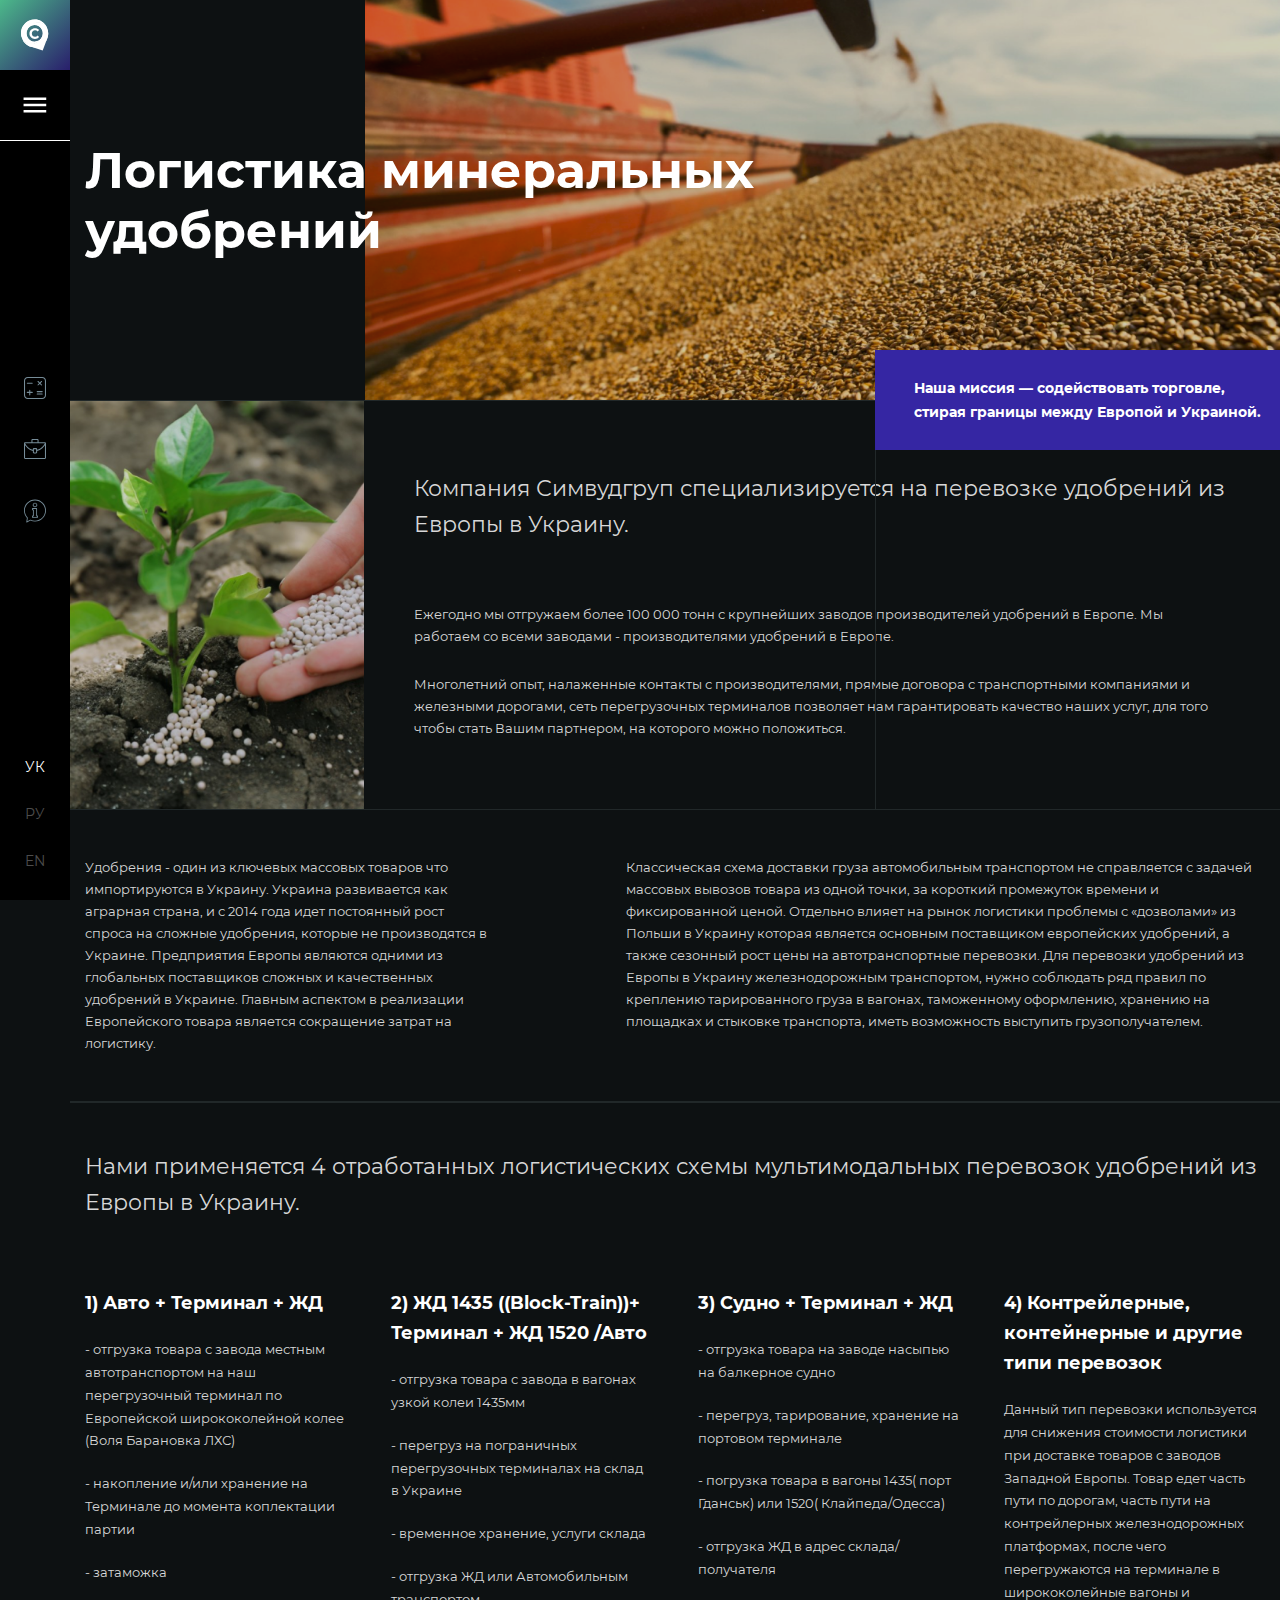
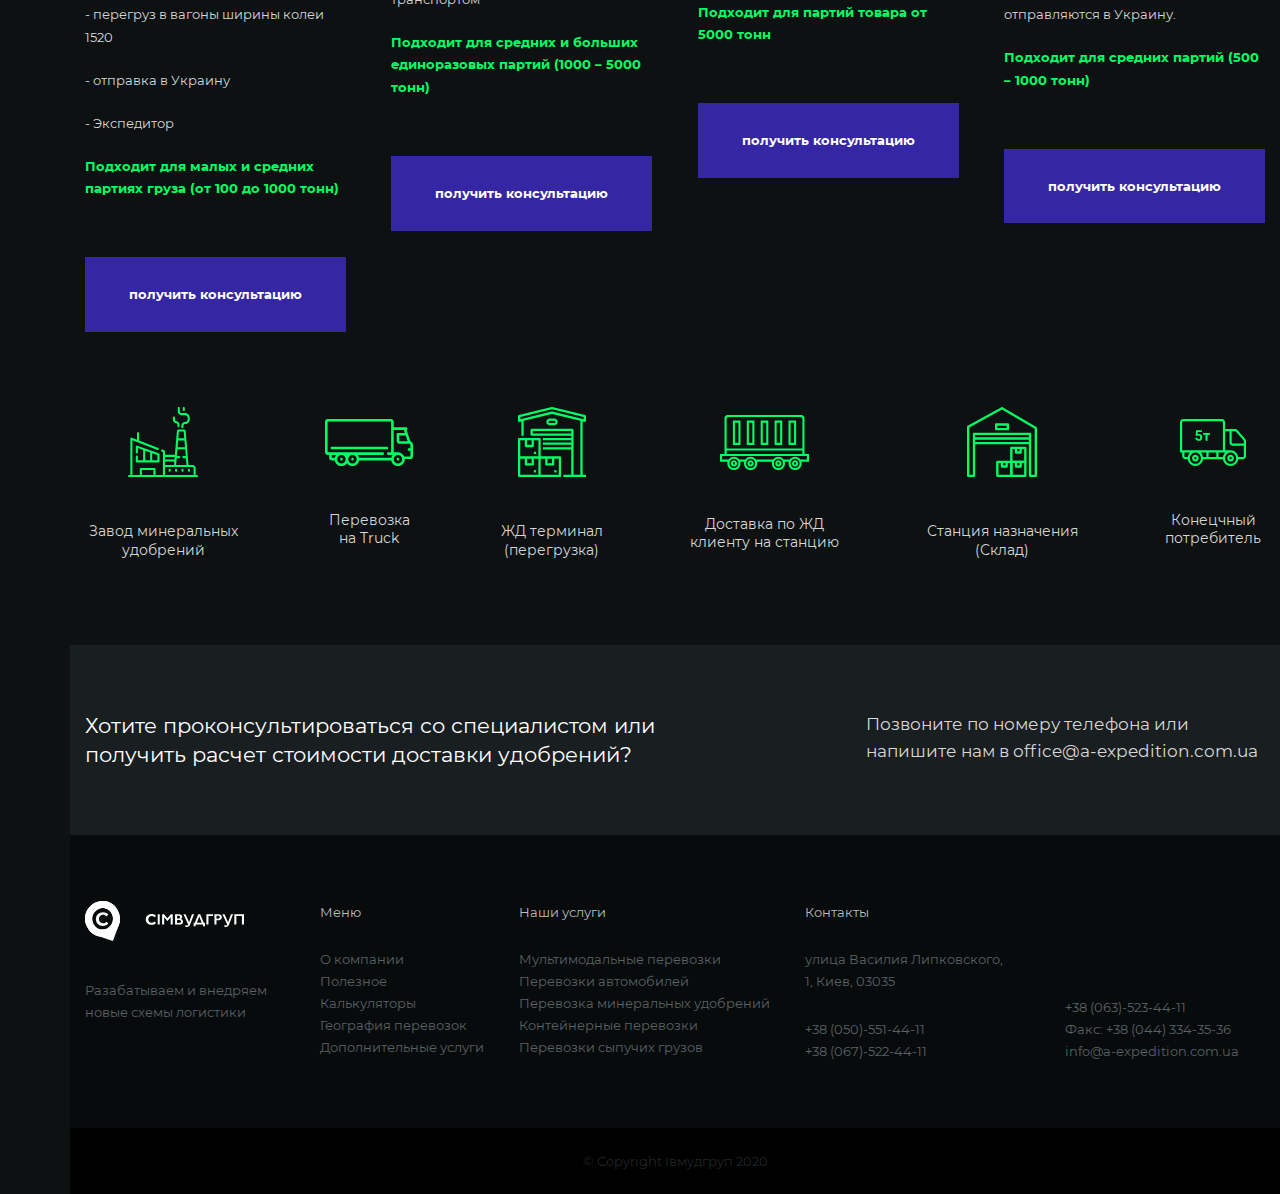
<file: mineral-fertilizers.html>
<!DOCTYPE html>
<html lang="en">
<head>
	<title>Simwoodgroup</title>
	<meta charset="utf-8">
	<meta name="viewport" content="initial-scale=1.0, width=device-width"/>
	<meta name="theme-color" content="#000000">
	<meta name="color-scheme" content="dark">

	<meta property="og:title" content="Simwoodgroup">
	<meta property="og:type" content="website">
	<meta property="og:url" content="http://simwood.com.ua/">
	<!-- <meta property="og:image" content=""> -->
	<meta property="og:description" content="Доставим Ваш груз или товар быстро, качественно и без приключений.">
	<meta property="og:site_name" content="Simwoodgroup">

	<link rel="stylesheet" type="text/css" href="css/style.min.css"/>
</head>


<body>
	<div class="header" id="header">
  <div class="header__box">
    <!-- Logo -->
    <div class="header__logo logo">
      <a class="header__logo-link" href="/">
        <i class="header__logo-icon headShake">
          <svg width="35" height="40" viewBox="0 0 35 40" fill="none" xmlns="http://www.w3.org/2000/svg">
            <path d="M24.3689 32.9599C20.6695 34.7397 16.7775 35.3923 13.0973 35.0759L27.8949 40L33.4633 24.9904C31.3246 28.2929 28.2225 31.1011 24.3689 32.9599Z" fill="white"/>
            <path d="M32.6733 9.30852C28.7619 0.943512 18.6464 -2.39854 10.0337 1.8334C1.44035 6.06535 -2.37465 16.2695 1.53669 24.6147C1.69083 24.9311 1.84497 25.2475 2.01838 25.5442C2.59641 26.612 3.29005 27.581 4.06076 28.4511C7.60601 32.0107 13.579 32.9204 18.9162 30.2903C20.1686 29.6772 21.2861 28.906 22.2687 28.0359C22.5385 27.7986 22.789 27.5612 23.0202 27.3042C23.1165 27.2053 23.1936 27.1262 23.2899 27.0273C23.367 26.9284 23.4633 26.8493 23.5404 26.7505C23.5404 26.7505 23.5404 26.7307 23.5597 26.7307C23.656 26.6318 23.7331 26.5132 23.8294 26.4143C23.2899 26.8296 22.7119 27.1855 22.0761 27.5019C16.8738 30.053 10.631 27.8183 8.14551 22.4592C5.98753 17.8515 7.35553 12.4133 11.132 9.38762C11.6137 8.77458 12.1725 8.2011 12.7698 7.66716C13.7524 6.79704 14.8699 6.0258 16.1223 5.41276C21.3824 2.82218 27.2591 3.67252 30.8236 7.09367L33.0586 10.2182L33.0779 10.2775C32.9623 9.94133 32.8082 9.62493 32.6733 9.30852Z" fill="white"/>
            <path d="M33.0009 10.0798C32.4229 9.01189 31.7292 8.04289 30.9585 7.17277C27.4133 3.61319 21.4403 2.70352 16.1031 5.33366C14.8507 5.9467 13.7332 6.71794 12.7505 7.58806C12.4808 7.82536 12.2303 8.06267 11.9991 8.31975C11.9028 8.41863 11.8257 8.49773 11.7293 8.5966C11.6523 8.69548 11.5559 8.77458 11.4789 8.87346C11.4789 8.87346 11.4789 8.89324 11.4596 8.89324C11.344 9.01189 11.2477 9.15032 11.1513 9.26897C11.0935 9.3283 11.0357 9.4074 10.9972 9.46672C10.9779 9.50628 10.9394 9.52605 10.9201 9.5656C10.9008 9.58538 10.9008 9.58538 10.8816 9.60515C11.5367 9.05144 12.2688 8.55705 13.0588 8.16155C18.2611 5.61051 24.5038 7.84514 26.9894 13.2043C29.2244 18.0097 27.683 23.6655 23.579 26.612C23.1744 27.0866 22.7312 27.5415 22.2495 27.9765C21.2669 28.8467 20.1493 29.6179 18.8969 30.2309C13.1552 33.0588 6.70047 31.7536 3.30936 27.5019C2.8084 26.8691 2.40378 26.2561 1.96062 25.4453L1.94135 25.3662C2.07623 25.6826 2.2111 26.0188 2.34597 26.3352C6.23805 34.6804 16.3729 38.0225 24.9663 33.7905C33.5596 29.5586 37.3747 19.3544 33.4633 11.0092C33.3284 10.6928 33.1743 10.3962 33.0009 10.0798Z" fill="white"/>
            <path d="M32.6733 9.30852C28.7619 0.943512 18.6464 -2.39854 10.0337 1.8334C1.44035 6.06535 -2.37465 16.2695 1.53669 24.6147C1.69083 24.9311 1.84497 25.2475 2.01838 25.5442C2.59641 26.612 3.29005 27.581 4.06076 28.4511C7.60601 32.0107 13.579 32.9204 18.9162 30.2903C20.1686 29.6772 21.2861 28.906 22.2687 28.0359C22.5385 27.7986 22.789 27.5612 23.0202 27.3042C23.1165 27.2053 23.1936 27.1262 23.2899 27.0273C23.367 26.9284 23.4633 26.8493 23.5404 26.7505C23.5404 26.7505 23.5404 26.7307 23.5597 26.7307C23.656 26.6318 23.7331 26.5132 23.8294 26.4143C23.2899 26.8296 22.7119 27.1855 22.0761 27.5019C16.8738 30.053 10.631 27.8183 8.14551 22.4592C5.98753 17.8515 7.35553 12.4133 11.132 9.38762C11.6137 8.77458 12.1725 8.2011 12.7698 7.66716C13.7524 6.79704 14.8699 6.0258 16.1223 5.41276C21.3824 2.82218 27.2591 3.67252 30.8236 7.09367L33.0586 10.2182L33.0779 10.2775C32.9623 9.94133 32.8082 9.62493 32.6733 9.30852Z" fill="white"/>
            <path d="M33.0009 10.0798C32.4229 9.01189 31.7292 8.04289 30.9585 7.17277C27.4133 3.61319 21.4403 2.70352 16.1031 5.33366C14.8507 5.9467 13.7332 6.71794 12.7505 7.58806C12.4808 7.82536 12.2303 8.06267 11.9991 8.31975C11.9028 8.41863 11.8257 8.49773 11.7293 8.5966C11.6523 8.69548 11.5559 8.77458 11.4789 8.87346C11.4789 8.87346 11.4789 8.89324 11.4596 8.89324C11.344 9.01189 11.2477 9.15032 11.1513 9.26897C11.0935 9.3283 11.0357 9.4074 10.9972 9.46672C10.9779 9.50628 10.9394 9.52605 10.9201 9.5656C10.9008 9.58538 10.9008 9.58538 10.8816 9.60515C11.5367 9.05144 12.2688 8.55705 13.0588 8.16155C18.2611 5.61051 24.5038 7.84514 26.9894 13.2043C29.2244 18.0097 27.683 23.6655 23.579 26.612C23.1744 27.0866 22.7312 27.5415 22.2495 27.9765C21.2669 28.8467 20.1493 29.6179 18.8969 30.2309C13.1552 33.0588 6.70047 31.7536 3.30936 27.5019C2.8084 26.8691 2.40378 26.2561 1.96062 25.4453L1.94135 25.3662C2.07623 25.6826 2.2111 26.0188 2.34597 26.3352C6.23805 34.6804 16.3729 38.0225 24.9663 33.7905C33.5596 29.5586 37.3747 19.3544 33.4633 11.0092C33.3284 10.6928 33.1743 10.3962 33.0009 10.0798Z" fill="white"/>
            <path d="M10.8815 18.0888C10.8815 14.0546 13.8872 11.1674 17.9527 11.1674C20.207 11.1674 22.076 11.998 23.3091 13.5405L21.3824 15.3796C20.5153 14.3513 19.4171 13.8173 18.1069 13.8173C15.6791 13.8173 13.945 15.5773 13.945 18.0888C13.945 20.6003 15.6791 22.3603 18.1069 22.3603C19.4171 22.3603 20.5153 21.8264 21.3824 20.7783L23.3091 22.6174C22.076 24.1599 20.207 25.0102 17.9335 25.0102C13.9065 25.0102 10.8815 22.123 10.8815 18.0888Z" fill="white"/>
          </svg>
        </i>
      </a>
    </div>
    <!-- Menu button -->
    <button class="header__menu-btn menu-btn js-menu-toggle">
      <i class="menu-btn__icon">
        <svg width="30" height="19" viewBox="0 0 30 19" fill="none" xmlns="http://www.w3.org/2000/svg">
          <path d="M0 0H30V3H0V0Z" fill="white"/>
          <path d="M0 8H30V11H0V8Z" fill="white"/>
          <path d="M0 16H30V19H0V16Z" fill="white"/>
        </svg>
      </i>
    </button>
  </div>
  <!-- Tools -->
  <div class="header__tools">
    <a href="#" class="header__tools-link">
      <i class="header__tools-icon">
        <svg width="22" height="22" viewBox="0 0 22 22" fill="none" xmlns="http://www.w3.org/2000/svg">
          <path d="M18.1659 0H3.83942C1.71875 0 0.00528846 1.71875 0 3.83413V18.1606C0 20.2812 1.71875 21.9947 3.83413 22H18.1606C20.2812 22 21.9947 20.2812 22 18.1659V3.83942C22 1.71875 20.2812 0 18.1659 0ZM20.9423 18.1659C20.9423 19.6995 19.6995 20.9423 18.1659 20.9423H3.83942C2.30577 20.9423 1.06298 19.6995 1.05769 18.1659V3.83942C1.05769 2.30577 2.30048 1.06298 3.83413 1.05769H18.1606C19.6942 1.05769 20.937 2.30048 20.9423 3.83413V18.1659Z" fill="#768C98"/>
          <path d="M8.24471 14.8606H6.29327V13.2053C6.29327 12.9144 6.05529 12.6764 5.76442 12.6764C5.47356 12.6764 5.23558 12.9144 5.23558 13.2053V14.8606H3.28413C2.99327 14.8606 2.75529 15.0986 2.75529 15.3894C2.75529 15.6803 2.99327 15.9183 3.28413 15.9183H5.23558V17.8909C5.23558 18.1817 5.47356 18.4197 5.76442 18.4197C6.05529 18.4197 6.29327 18.1817 6.29327 17.8909V15.9183H8.24471C8.53558 15.9183 8.77356 15.6803 8.77356 15.3894C8.77356 15.0986 8.53558 14.8606 8.24471 14.8606Z" fill="#768C98"/>
          <path d="M8.24471 5.76442H3.28413C2.99327 5.76442 2.75529 6.0024 2.75529 6.29327C2.75529 6.58413 2.99327 6.82212 3.28413 6.82212H8.24471C8.53558 6.82212 8.77356 6.58413 8.77356 6.29327C8.77356 6.0024 8.53558 5.76442 8.24471 5.76442Z" fill="#768C98"/>
          <path d="M18.1659 16.5529H13.2053C12.9144 16.5529 12.6764 16.7909 12.6764 17.0817C12.6764 17.3726 12.9144 17.6106 13.2053 17.6106H18.1659C18.4567 17.6106 18.6947 17.3726 18.6947 17.0817C18.6947 16.7909 18.4567 16.5529 18.1659 16.5529Z" fill="#768C98"/>
          <path d="M18.1659 14.0673H13.2053C12.9144 14.0673 12.6764 14.3053 12.6764 14.5962C12.6764 14.887 12.9144 15.125 13.2053 15.125H18.1659C18.4567 15.125 18.6947 14.887 18.6947 14.5962C18.6947 14.3053 18.4567 14.0673 18.1659 14.0673Z" fill="#768C98"/>
          <path d="M17.9596 7.63125C17.9596 7.63125 17.9596 7.63125 17.9543 7.62596L16.537 6.20865L17.9543 4.79135C18.1606 4.5851 18.1606 4.25192 17.9543 4.04567C17.7481 3.83942 17.4149 3.83942 17.2087 4.04567L15.7913 5.46298L14.374 4.04567C14.1678 3.83942 13.8346 3.83942 13.6284 4.04038C13.4221 4.24663 13.4221 4.57981 13.6231 4.78606C13.6231 4.78606 13.6231 4.78606 13.6284 4.79135L15.0457 6.20865L13.6284 7.62596C13.4221 7.82692 13.4221 8.16539 13.6284 8.37163C13.8346 8.57788 14.1678 8.57788 14.374 8.37163L15.7913 6.95433L17.2087 8.37163C17.4149 8.57788 17.7481 8.57788 17.9543 8.37692C18.1606 8.17067 18.1606 7.8375 17.9596 7.63125Z" fill="#768C98"/>
        </svg>
      </i>
    </a>
    <a href="#" class="header__tools-link">
      <i class="header__tools-icon">
        <svg width="22" height="20" viewBox="0 0 22 20" fill="none" xmlns="http://www.w3.org/2000/svg">
          <path d="M20.9005 3.25147H14.5642C14.5642 3.25147 14.5642 3.21409 14.5642 3.19274V1.12653C14.5642 0.504338 14.072 0 13.4647 0H8.53008C7.92283 0 7.4306 0.504338 7.4306 1.12653V3.19808C7.4306 3.19808 7.4306 3.23545 7.4306 3.25681H1.09948C0.492225 3.25681 0 3.76115 0 4.38334V18.8735C0 19.4957 0.492225 20 1.09948 20H20.9005C21.5078 20 22 19.4957 22 18.8735V4.378C22 3.75581 21.5078 3.25147 20.9005 3.25147ZM8.47276 3.1874L8.48318 1.11586C8.48318 1.08342 8.50885 1.05713 8.5405 1.05713H13.4856C13.5172 1.05713 13.5429 1.08342 13.5429 1.11586V3.1874C13.5429 3.21983 13.5172 3.24613 13.4856 3.24613H8.53008C8.49842 3.24613 8.47276 3.21983 8.47276 3.1874ZM1.09948 4.31927H20.9005C20.4107 5.26962 17.8626 9.76508 13.1208 10.8436V10.2242C13.1209 9.61032 12.6412 9.10932 12.0422 9.0977H9.95784C9.35059 9.0977 8.85836 9.60204 8.85836 10.2242V10.8542C4.12174 9.78644 1.56324 5.27496 1.07864 4.32995L1.09948 4.31927ZM12.0838 10.2242V13.3316C12.0838 13.364 12.0582 13.3903 12.0265 13.3903H9.95784C9.92618 13.3903 9.90052 13.364 9.90052 13.3316V10.2242C9.90052 10.1918 9.92618 10.1655 9.95784 10.1655H12.0422C12.0676 10.1729 12.0848 10.1971 12.0838 10.2242ZM20.9422 18.8788C20.9422 18.9112 20.9165 18.9375 20.8849 18.9375H1.09948C1.06782 18.9375 1.04216 18.9112 1.04216 18.8788V6.31607C2.32402 8.2221 4.87731 11.1212 8.85836 11.9434V13.3262C8.85836 13.9484 9.35059 14.4527 9.95784 14.4527H12.0422C12.6494 14.4527 13.1416 13.9484 13.1416 13.3262V11.9434C17.1227 11.1319 19.676 8.20609 20.9578 6.31607L20.9422 18.8788Z" fill="#768C98"/>
        </svg>
      </i>
    </a>
    <a href="#" class="header__tools-link">
      <i class="header__tools-icon">
        <svg width="23" height="24" viewBox="0 0 23 24" fill="none" xmlns="http://www.w3.org/2000/svg">
          <path d="M11.5 0C5.15878 0 0 5.16819 0 11.5208C0 14.4351 1.08179 17.2014 3.05101 19.336L2.40966 23.4771C2.38355 23.6459 2.45425 23.8149 2.59261 23.9147C2.67108 23.9713 2.76372 24 2.85683 24C2.92795 24 2.99936 23.9833 3.06491 23.9492L6.77263 22.0257C8.26173 22.7 9.85087 23.0417 11.5 23.0417C17.841 23.0417 23 17.8735 23 11.5209C23 5.16819 17.8411 0 11.5 0ZM11.5 22.1348C9.91034 22.1348 8.38156 21.7905 6.95595 21.1113C6.82817 21.0504 6.67923 21.053 6.55351 21.1182L3.44082 22.733L3.97938 19.256C4.00105 19.1162 3.95631 18.9744 3.85857 18.8724C1.95401 16.8861 0.905113 14.2752 0.905113 11.5207C0.905113 5.66821 5.65794 0.906748 11.5 0.906748C17.342 0.906748 22.0948 5.66816 22.0948 11.5208C22.0948 17.3734 17.342 22.1348 11.5 22.1348Z" fill="#768C98"/>
          <path d="M11.5 3.31443C10.1788 3.31443 9.10391 4.39124 9.10391 5.7148C9.10391 7.03836 10.1788 8.11517 11.5 8.11517C12.8212 8.11517 13.896 7.03836 13.896 5.7148C13.896 4.39115 12.8211 3.31443 11.5 3.31443ZM11.5 7.20842C10.6778 7.20842 10.009 6.53839 10.009 5.7148C10.009 4.89121 10.6778 4.22118 11.5 4.22118C12.3221 4.22118 12.9909 4.89121 12.9909 5.7148C12.9909 6.53839 12.3221 7.20842 11.5 7.20842Z" fill="#768C98"/>
          <path d="M14.1557 16.769H13.6404V9.33504C13.6404 9.08464 13.4377 8.88167 13.1878 8.88167H8.84436C8.59441 8.88167 8.39181 9.08469 8.39181 9.33504V10.8417C8.39181 11.0922 8.59446 11.2951 8.84436 11.2951H9.35967V16.769H8.84436C8.59441 16.769 8.39181 16.972 8.39181 17.2224V18.7291C8.39181 18.9796 8.59446 19.1825 8.84436 19.1825H14.1557C14.4057 19.1825 14.6083 18.9795 14.6083 18.7292V17.2225C14.6082 16.972 14.4056 16.769 14.1557 16.769ZM13.7031 18.2758H9.29683V17.6758H9.81213C10.0621 17.6758 10.2647 17.4728 10.2647 17.2224V10.8417C10.2647 10.5913 10.062 10.3884 9.81213 10.3884H9.29683V9.78847H12.7352V17.2225C12.7352 17.4729 12.9379 17.6759 13.1878 17.6759H13.7031V18.2758Z" fill="#768C98"/>
        </svg>
      </i>
    </a>
  </div>
  <!-- Language -->
  <div class="header__language">
    <a href="#" class="header__language-link is-active">
      УК
    </a>
    <a href="#" class="header__language-link">
      РУ
    </a>
    <a href="#" class="header__language-link">
      EN
    </a>
  </div>
</div>

	<div class="menu" id="menu">
  <div class="menu__inner">
    <i class="menu__icon-cross js-menu-toggle">
      <svg width="45" height="45" viewBox="0 0 45 45" fill="none" xmlns="http://www.w3.org/2000/svg">
        <path d="M11.1981 11.1984C11.9344 10.4621 13.1281 10.4621 13.8644 11.1984L33.5948 30.9288C34.3311 31.6651 34.3311 32.8588 33.5948 33.5951C32.8586 34.3314 31.6648 34.3314 30.9286 33.5951L11.1981 13.8646C10.4618 13.1284 10.4618 11.9346 11.1981 11.1984Z" fill="white"/>
        <path d="M33.5948 11.1984C34.3311 11.9346 34.3311 13.1284 33.5948 13.8646L13.8644 33.5951C13.1281 34.3314 11.9344 34.3314 11.1981 33.5951C10.4618 32.8588 10.4618 31.6651 11.1981 30.9288L30.9286 11.1984C31.6648 10.4621 32.8586 10.4621 33.5948 11.1984Z" fill="white"/>
      </svg>
    </i>
    <nav class="nav" id="nav">
	<ul class="nav__list">
		<li class="nav__item">
			<a class="nav__link" href="about-us.html">
				О нас
			</a>
		</li>
		<li class="nav__item">
			<a class="nav__link" href="#">
				Международные перевозки
			</a>
		</li>
		<li class="nav__item">
			<a class="nav__link" href="price.html">
				Цены на услуги
			</a>
		</li>
		<li class="nav__item">
			<a class="nav__link" href="#">
				Сотрудничество
			</a>
		</li>
		<li class="nav__item">
			<a class="nav__link" href="#">
				Доставка товара
			</a>
		</li>
		<li class="nav__item">
			<a class="nav__link" href="contacts.html">
				Контакты
			</a>
		</li>
		<li class="nav__item">
			<a class="nav__link" href="mineral-fertilizers.html">
				Минеральные удобрения
			</a>
		</li>
	</ul>
</nav>
    <div class="menu__phone">
      <a class="menu__phone-item" href="tel:+380800313313">
        0 800-313-313
      </a>
      <a class="menu__phone-item" href="tel:+380508362727">
        050 836 27 27
      </a>
      <a class="menu__phone-item" href="tel:+380678302727">
        067 830 27 27
      </a>
    </div>
  </div>
</div>


	<main class="main" id="main">
		<div class="fertilizers" id="fertilizers">
			<!-- Section 1 -->
			<div class="fertilizers__section1">
				<!-- Section 1 head -->
				<div class="fertilizers__section1-head">
					<div class="fertilizers__section1-head-inner">
						<h1 class="fertilizers__section1-title title">
							Логистика минеральных <br>
							удобрений
						</h1>
						<div class="fertilizers__section1-note">
							<p>
								Наша миссия — содействовать торговле, стирая границы между Европой и Украиной.
							</p>
						</div>
					</div>
				</div>
				<!-- Section 1 body -->
				<div class="fertilizers__section1-body">
					<div class="fertilizers__section1-row">
						<div class="fertilizers__section1-row-picture">
							<img src="img/mineral-fertilizers/section1.png" alt="image">
						</div>
						<div class="fertilizers__section1-row-description">
							<h4 class="fertilizers__section1-row-title">
								Компания Симвудгруп специализируется на перевозке удобрений из Европы в Украину.
							</h4>
							<div class="fertilizers__section1-row-text">
								<p>
									Ежегодно мы отгружаем более 100 000 тонн с крупнейших заводов производителей удобрений в Европе. Мы
									работаем со всеми заводами - производителями удобрений в Европе.
								</p>
								<p>
									Многолетний опыт, налаженные контакты с производителями, прямые договора с транспортными компаниями
									и железными дорогами, сеть перегрузочных терминалов позволяет нам гарантировать качество наших
									услуг, для того чтобы стать Вашим партнером, на которого можно положиться.
								</p>
							</div>
						</div>
					</div>
					<div class="fertilizers__section1-row">
						<div class="fertilizers__section1-row-inner">
							<p>
								Удобрения - один из ключевых массовых товаров что импортируются в Украину. Украина развивается как
								аграрная страна, и с 2014 года идет постоянный рост спроса на сложные удобрения, которые не производятся
								в
								Украине. Предприятия Европы являются одними из глобальных поставщиков сложных и качественных удобрений в
								Украине. Главным аспектом в реализации Европейского товара является сокращение затрат на логистику.
							</p>
							<p>
								Классическая схема доставки груза автомобильным транспортом не справляется с задачей массовых вывозов
								товара из одной точки, за короткий промежуток времени и фиксированной ценой. Отдельно влияет на рынок
								логистики проблемы с «дозволами» из Польши в Украину которая является основным поставщиком европейских
								удобрений, а также сезонный рост цены на автотранспортные перевозки. Для перевозки удобрений из Европы в
								Украину железнодорожным транспортом, нужно соблюдать ряд правил по креплению тарированного груза в
								вагонах, таможенному оформлению, хранению на площадках и стыковке транспорта, иметь возможность
								выступить
								грузополучателем.
							</p>
						</div>
					</div>
				</div>
			</div>
			<!-- Section 2 -->
			<div class="fertilizers__section2">
				<div class="fertilizers__section2-inner">
					<h4 class="fertilizers__section2-title">
						Нами применяется 4 отработанных логистических схемы мультимодальных перевозок удобрений из Европы в Украину.
					</h4>
					<!-- Description -->
					<div class="fertilizers__section2-description">
						<ul class="fertilizers__section2-description-list">
							<li class="fertilizers__section2-description-item">
								<p>
									1) Авто + Терминал + ЖД
								</p>
								<ul class="fertilizers__section2-description-sublist">
									<li class="fertilizers__section2-description-subitem">
										- отгрузка товара с завода местным автотранспортом на наш перегрузочный терминал по Европейской
										ширококолейной колее (Воля Барановка ЛХС)
									</li>
									<li class="fertilizers__section2-description-subitem">
										- накопление и/или хранение на Терминале до момента коплектации партии
									</li>
									<li class="fertilizers__section2-description-subitem">
										- затаможка
									</li>
									<li class="fertilizers__section2-description-subitem">
										- перегруз в вагоны ширины колеи 1520
									</li>
									<li class="fertilizers__section2-description-subitem">
										- отправка в Украину
									</li>
									<li class="fertilizers__section2-description-subitem">
										- Экспедитор
									</li>
								</ul>
								<span>
									Подходит для малых и средних партиях груза (от 100 до 1000 тонн)
								</span>
								<a href="#">
									получить консультацию
								</a>
							</li>
							<li class="fertilizers__section2-description-item">
								<p>
									2) ЖД 1435 ((Block-Train))+ Терминал + ЖД 1520 /Авто
								</p>
								<ul class="fertilizers__section2-description-sublist">
									<li class="fertilizers__section2-description-subitem">
										- отгрузка товара с завода в вагонах узкой колеи 1435мм
									</li>
									<li class="fertilizers__section2-description-subitem">
										- перегруз на пограничных перегрузочных терминалах на склад в Украине
									</li>
									<li class="fertilizers__section2-description-subitem">
										- временное хранение, услуги склада
									</li>
									<li class="fertilizers__section2-description-subitem">
										- отгрузка ЖД или Автомобильным транспортом
									</li>
								</ul>
								<span>
									Подходит для средних и больших единоразовых партий (1000 – 5000 тонн)
								</span>
								<a href="#">
									получить консультацию
								</a>
							</li>
							<li class="fertilizers__section2-description-item">
								<p>
									3) Судно + Терминал + ЖД
								</p>
								<ul class="fertilizers__section2-description-sublist">
									<li class="fertilizers__section2-description-subitem">
										- отгрузка товара на заводе насыпью на балкерное судно
									</li>
									<li class="fertilizers__section2-description-subitem">
										- перегруз, тарирование, хранение на портовом терминале
									</li>
									<li class="fertilizers__section2-description-subitem">
										- погрузка товара в вагоны 1435( порт Гданськ) или 1520( Клайпеда/Одесса)
									</li>
									<li class="fertilizers__section2-description-subitem">
										- отгрузка ЖД в адрес склада/получателя
									</li>
								</ul>
								<span>
									Подходит для партий товара от 5000 тонн
								</span>
								<a href="#">
									получить консультацию
								</a>
							</li>
							<li class="fertilizers__section2-description-item">
								<p>
									4) Контрейлерные, контейнерные и другие типи перевозок
								</p>
								<ul class="fertilizers__section2-description-sublist">
									<li class="fertilizers__section2-description-subitem">
										Данный тип перевозки используется для снижения стоимости логистики при доставке товаров с заводов
										Западной Европы. Товар едет часть пути по дорогам, часть пути на контрейлерных железнодорожных
										платформах, после чего перегружаются на терминале в ширококолейные вагоны и отправляются в Украину.
									</li>
								</ul>
								<span>
									Подходит для средних партий (500 – 1000 тонн)
								</span>
								<a href="#">
									получить консультацию
								</a>
							</li>
						</ul>
					</div>
					<!-- Schema -->
					<div class="fertilizers__section2-schema">
						<ul class="fertilizers__section2-schema-list">
							<li class="fertilizers__section2-schema-item">
								<i>
									<svg width="70" height="70" viewBox="0 0 70 70" fill="none" xmlns="http://www.w3.org/2000/svg">
										<path
											d="M53.4419 8.12779H56.993C58.4879 8.12779 59.7038 9.34391 59.7038 10.8387V12.2794C59.7038 13.7743 58.4877 14.9904 56.993 14.9904C55.0005 14.9904 53.3792 16.6115 53.3792 18.6041V20.1027C53.3792 20.669 53.8382 21.1281 54.4046 21.1281C54.9711 21.1281 55.43 20.669 55.43 20.1027V18.6041C55.43 17.7424 56.1311 17.0412 56.993 17.0412C59.6185 17.0412 61.7546 14.9051 61.7546 12.2794V10.8387C61.7546 8.21311 59.6185 6.07701 56.993 6.07701H53.4419C52.5584 6.07701 51.8396 5.35828 51.8396 4.47494V1.02539C51.8396 0.459102 51.3807 0 50.8143 0C50.2478 0 49.7889 0.459102 49.7889 1.02539V4.4748C49.7889 6.48908 51.4276 8.12779 53.4419 8.12779Z"
											fill="#00FF66" />
										<path
											d="M48.1887 16.1822C48.8861 16.1822 49.4535 16.7495 49.4535 17.447V19.1151C49.4535 19.6813 49.9125 20.1404 50.4789 20.1404C51.0453 20.1404 51.5043 19.6813 51.5043 19.1151V17.447C51.5043 15.6187 50.0169 14.1314 48.1887 14.1314C47.4913 14.1314 46.9241 13.564 46.9241 12.8667V10.6431C46.9241 10.0769 46.4651 9.61775 45.8987 9.61775C45.3322 9.61775 44.8733 10.0769 44.8733 10.6431V12.8667C44.8733 14.6948 46.3606 16.1822 48.1887 16.1822Z"
											fill="#00FF66" />
										<path
											d="M55.7718 4.00969C56.3382 4.00969 56.7972 3.55059 56.7972 2.9843V1.03455C56.7972 0.468262 56.3382 0.00916016 55.7718 0.00916016C55.2054 0.00916016 54.7464 0.468262 54.7464 1.03455V2.9843C54.7464 3.55059 55.2054 4.00969 55.7718 4.00969Z"
											fill="#00FF66" />
										<path
											d="M41.6716 61.8382C41.1052 61.8382 40.6462 62.2971 40.6462 62.8636V63.8314C40.6462 64.3978 41.1052 64.8568 41.6716 64.8568C42.238 64.8568 42.697 64.3978 42.697 63.8314V62.8636C42.697 62.2973 42.2379 61.8382 41.6716 61.8382Z"
											fill="#00FF66" />
										<path
											d="M48.0755 61.8382C47.5091 61.8382 47.0501 62.2971 47.0501 62.8636V63.8314C47.0501 64.3978 47.5091 64.8568 48.0755 64.8568C48.6419 64.8568 49.1009 64.3978 49.1009 63.8314V62.8636C49.1009 62.2973 48.6418 61.8382 48.0755 61.8382Z"
											fill="#00FF66" />
										<path
											d="M54.4794 61.8382C53.913 61.8382 53.454 62.2971 53.454 62.8636V63.8314C53.454 64.3978 53.913 64.8568 54.4794 64.8568C55.0458 64.8568 55.5048 64.3978 55.5048 63.8314V62.8636C55.5048 62.2973 55.0457 61.8382 54.4794 61.8382Z"
											fill="#00FF66" />
										<path
											d="M60.883 61.8382C60.3166 61.8382 59.8577 62.2971 59.8577 62.8636V63.8314C59.8577 64.3978 60.3166 64.8568 60.883 64.8568C61.4495 64.8568 61.9084 64.3978 61.9084 63.8314V62.8636C61.9084 62.2973 61.4495 61.8382 60.883 61.8382Z"
											fill="#00FF66" />
										<path
											d="M68.9746 67.9492H67.6445V60.9253C67.6445 59.277 66.3035 57.9362 64.6554 57.9362H60.5776C60.5761 57.9179 57.7058 24.0799 57.7011 24.0241C57.6285 23.1656 56.8966 22.4931 56.0349 22.4931H50.5868C49.7111 22.4931 48.9948 23.1511 48.9206 24.0238C45.5844 63.3726 48.987 23.2404 46.8988 47.8628H36.961V44.325C36.961 43.9016 36.7008 43.5218 36.3061 43.369L34.3777 42.6218C33.8496 42.4169 33.2556 42.6794 33.0511 43.2074C32.8465 43.7354 33.1088 44.3294 33.6368 44.5339L34.9102 45.0274V67.9492H27.5114V62.0471C27.5114 61.4806 27.0523 61.0217 26.486 61.0217H12.8308C12.2645 61.0217 11.8054 61.4806 11.8054 62.0471V67.9492H4.40645V33.2108L29.537 42.9458C30.0651 43.1509 30.659 42.8881 30.8636 42.3601C31.0681 41.8321 30.8059 41.2382 30.2777 41.0337L11.042 33.582V26.2339C11.042 25.6676 10.5829 25.2085 10.0166 25.2085C9.45027 25.2085 8.99117 25.6676 8.99117 26.2339V32.7875L3.75156 30.7578C3.43643 30.6355 3.08068 30.6767 2.80164 30.8679C2.5226 31.0591 2.3558 31.3756 2.3558 31.714V67.9492H1.02539C0.459102 67.9492 0 68.4082 0 68.9746C0 69.541 0.459102 70 1.02539 70H68.9746C69.541 70 70 69.541 70 68.9746C70 68.4082 69.541 67.9492 68.9746 67.9492ZM36.9611 57.9362V54.526H46.3334L46.044 57.9362H36.9611ZM58.5193 57.9361H48.1022C48.2547 56.1371 48.5826 52.2726 48.6798 51.126H51.2608C51.8272 51.126 52.2862 50.667 52.2862 50.1006C52.2862 49.5342 51.8272 49.0752 51.2608 49.0752H48.8537C48.9062 48.4557 49.3783 42.8913 49.4313 42.2652H57.19L57.7676 49.0752H55.3606C54.7941 49.0752 54.3352 49.5342 54.3352 50.1006C54.3352 50.667 54.7941 51.126 55.3606 51.126H57.9415L58.5193 57.9361ZM57.0161 40.2146H49.6054L50.183 33.4046H56.4385L57.0161 40.2146ZM50.9347 24.5439H55.6869L56.2646 31.3538H50.3571L50.9347 24.5439ZM46.7249 49.9136L46.5075 52.4753H36.9611V49.9136H46.7249ZM13.8562 67.9492V63.0725H25.4607V67.9492H13.8562ZM36.9611 67.9492V59.987H64.6553C65.1726 59.987 65.5936 60.4079 65.5936 60.9253V67.9492H36.9611Z"
											fill="#00FF66" />
										<path
											d="M9.19092 38.6766C8.87715 38.5659 8.52906 38.6146 8.25754 38.8067C7.98588 38.9989 7.82455 39.3109 7.82455 39.6437V45.5142C7.82455 46.0806 8.28365 46.5396 8.84994 46.5396C9.41623 46.5396 9.87533 46.0806 9.87533 45.5142V41.0925L15.1513 42.9531V53.3742H9.8752V49.614C9.8752 49.0476 9.41609 48.5886 8.8498 48.5886C8.28352 48.5886 7.82441 49.0476 7.82441 49.614V54.3996C7.82441 54.966 8.28352 55.425 8.8498 55.425H30.4664C31.0327 55.425 31.4918 54.966 31.4918 54.3996V47.267C31.4918 46.8321 31.2175 46.4445 30.8075 46.2999L9.19092 38.6766ZM17.202 43.6764L22.1143 45.4088V53.3743H17.202V43.6764ZM29.441 53.3743H24.165V46.132L29.441 47.9927V53.3743Z"
											fill="#00FF66" />
									</svg>
								</i>
								<p>
									Завод минеральных <br>
									удобрений
								</p>
							</li>
							<li class="fertilizers__section2-schema-item">
								<i>
									<svg width="88" height="47" viewBox="0 0 88 47" fill="none" xmlns="http://www.w3.org/2000/svg">
										<path
											d="M16.4584 38.8531H16.4445C15.7326 38.8531 15.1625 39.4344 15.1625 40.1514C15.1625 40.8684 15.7465 41.4497 16.4584 41.4497C17.1703 41.4497 17.7475 40.8684 17.7475 40.1514C17.7475 39.4344 17.1703 38.8531 16.4584 38.8531Z"
											fill="#00FF66" />
										<path
											d="M27.4806 38.8531H27.4669C26.755 38.8531 26.1847 39.4344 26.1847 40.1514C26.1847 40.8684 26.7687 41.4497 27.4806 41.4497C28.1925 41.4497 28.7697 40.8684 28.7697 40.1514C28.7697 39.4344 28.1925 38.8531 27.4806 38.8531Z"
											fill="#00FF66" />
										<path
											d="M72.9472 38.8531H72.9334C72.2215 38.8531 71.6512 39.4344 71.6512 40.1514C71.6512 40.8684 72.2353 41.4497 72.9472 41.4497C73.6591 41.4497 74.2362 40.8684 74.2362 40.1514C74.2362 39.4344 73.6591 38.8531 72.9472 38.8531Z"
											fill="#00FF66" />
										<path
											d="M86.8154 23.1566L85.0823 21.411L81.5906 10.8608C82.1116 10.6941 82.4892 10.2034 82.4892 9.62365C82.4892 8.90665 81.912 8.32536 81.2001 8.32536H68.7115V2.68591C68.7115 1.20482 67.5152 0 66.0446 0H2.66682C1.19625 0 0 1.20499 0 2.68591V33.2138C0 34.6949 1.19625 35.8998 2.66682 35.8998H4.13326V38.7636C4.13326 40.2447 5.32951 41.4495 6.80008 41.4495H9.76853C10.3728 44.607 13.1357 47 16.4445 47C18.7102 47 20.7192 45.8772 21.9555 44.1562C23.192 45.8772 25.201 47 27.4667 47C30.7755 47 33.5386 44.607 34.1427 41.4495H66.2573C66.8616 44.607 69.6245 47 72.9332 47C76.6829 47 79.7333 43.9275 79.7333 40.1512C79.7333 40.1215 79.7314 40.0922 79.7311 40.0626H85.3332C86.8037 40.0626 88 38.8578 88 37.3767V26.0369C88.0002 24.9489 87.5794 23.926 86.8154 23.1566ZM9.76853 38.8531H6.80008C6.75109 38.8531 6.71139 38.8131 6.71139 38.7638V35.8999H11.1191C10.4523 36.7457 9.97908 37.7525 9.76853 38.8531ZM16.4445 44.4038C14.1165 44.4038 12.2226 42.4961 12.2226 40.1516C12.2226 37.8159 14.1024 35.9145 16.4182 35.8999H16.4712C18.787 35.9143 20.6668 37.8157 20.6668 40.1516C20.6666 42.4961 18.7726 44.4038 16.4445 44.4038ZM27.4669 44.4038C25.1388 44.4038 23.2448 42.4961 23.2448 40.1516C23.2448 37.8159 25.1246 35.9145 27.4404 35.8999H27.4934C29.8092 35.9143 31.689 37.8157 31.689 40.1516C31.6888 42.4961 29.7949 44.4038 27.4669 44.4038ZM66.2574 38.8531H34.1429C33.9323 37.7525 33.4591 36.7456 32.7921 35.8998H57.7778C58.4897 35.8998 59.0669 35.3185 59.0669 34.6015C59.0669 33.8845 58.4897 33.3032 57.7778 33.3032H2.66682C2.61783 33.3032 2.57813 33.2632 2.57813 33.2138V2.68591C2.57813 2.63658 2.61783 2.59659 2.66682 2.59659H66.0445C66.0935 2.59659 66.1332 2.63658 66.1332 2.68591V33.3033H63.2895C62.5776 33.3033 62.0004 33.8846 62.0004 34.6016C62.0004 35.3186 62.5776 35.8999 63.2895 35.8999H67.608C66.941 36.7457 66.468 37.7525 66.2574 38.8531ZM82.6263 22.2015H74.3112C74.2622 22.2015 74.2225 22.1615 74.2225 22.1122V16.4722H80.7302L82.6263 22.2015ZM72.9334 44.4038C70.6054 44.4038 68.7115 42.4961 68.7115 40.1516C68.7115 37.8159 70.5913 35.9145 72.9071 35.8999H72.9336C72.9365 35.8999 72.9394 35.8996 72.9425 35.8994C75.2664 35.9043 77.1557 37.8098 77.1557 40.1514C77.1554 42.4961 75.2615 44.4038 72.9334 44.4038ZM85.422 37.377C85.422 37.4264 85.3823 37.4664 85.3334 37.4664H79.1885C78.1495 35.0209 75.7372 33.3028 72.9334 33.3028C72.9245 33.3028 72.9159 33.3035 72.9069 33.3035H68.7115V11.0111C68.7115 10.9618 68.7512 10.9218 68.8001 10.9218H78.8932L79.8708 13.8757H72.9334C72.2215 13.8757 71.6443 14.4569 71.6443 15.1739V22.1122C71.6443 23.5933 72.8406 24.7981 74.3112 24.7981H84.7993L84.9925 24.9927C85.2694 25.2717 85.422 25.6425 85.422 26.037V29.1405H83.9556C83.2437 29.1405 82.6665 29.7218 82.6665 30.4388C82.6665 31.1558 83.2437 31.7371 83.9556 31.7371H85.422V37.377Z"
											fill="#00FF66" />
										<path
											d="M61.911 27.7527H6.80008C6.08817 27.7527 5.51101 28.334 5.51101 29.051C5.51101 29.768 6.08817 30.3493 6.80008 30.3493H61.911C62.623 30.3493 63.2001 29.768 63.2001 29.051C63.2001 28.334 62.623 27.7527 61.911 27.7527Z"
											fill="#00FF66" />
									</svg>
								</i>
								<p>
									Перевозка <br>
									на Truck
								</p>
							</li>
							<li class="fertilizers__section2-schema-item">
								<i>
									<svg width="68" height="70" viewBox="0 0 68 70" fill="none" xmlns="http://www.w3.org/2000/svg">
										<path d="M18.1334 63.1148H15.8668V65.4098H18.1334V63.1148Z" fill="#00FF66" />
										<path
											d="M41.9333 49.3443H22.6667V32.1312C22.6667 31.8268 22.5473 31.5349 22.3348 31.3197C22.1222 31.1045 21.834 30.9836 21.5334 30.9836H1.13349C0.832908 30.9836 0.544641 31.1045 0.332101 31.3197C0.119561 31.5349 0.000157058 31.8268 0.000157058 32.1312V68.8525C0.000157058 69.1568 0.119561 69.4487 0.332101 69.6639C0.544641 69.8791 0.832908 70 1.13349 70H41.9333C42.2339 70 42.5221 69.8791 42.7347 69.6639C42.9472 69.4487 43.0666 69.1568 43.0666 68.8525V50.4918C43.0666 50.1875 42.9472 49.8956 42.7347 49.6804C42.5221 49.4652 42.2339 49.3443 41.9333 49.3443ZM29.4667 51.6394H34V56.2295H29.4667V51.6394ZM9.06678 33.2787H13.6001V37.8689H9.06678V33.2787ZM2.26681 33.2787H6.80013V39.0164C6.80013 39.3208 6.91953 39.6126 7.13207 39.8278C7.34461 40.043 7.63288 40.1639 7.93346 40.1639H14.7334C15.034 40.1639 15.3223 40.043 15.5348 39.8278C15.7473 39.6126 15.8668 39.3208 15.8668 39.0164V33.2787H20.4001V49.3443H2.26681V33.2787ZM9.06678 51.6394H13.6001V56.2295H9.06678V51.6394ZM2.26681 51.6394H6.80013V57.3771C6.80013 57.6814 6.91953 57.9733 7.13207 58.1885C7.34461 58.4037 7.63288 58.5246 7.93346 58.5246H14.7334C15.034 58.5246 15.3223 58.4037 15.5348 58.1885C15.7473 57.9733 15.8668 57.6814 15.8668 57.3771V51.6394H20.4001V67.7049H2.26681V51.6394ZM40.8 67.7049H22.6667V51.6394H27.2V57.3771C27.2 57.6814 27.3194 57.9733 27.532 58.1885C27.7445 58.4037 28.0328 58.5246 28.3334 58.5246H35.1333C35.4339 58.5246 35.7222 58.4037 35.9347 58.1885C36.1473 57.9733 36.2667 57.6814 36.2667 57.3771V51.6394H40.8V67.7049Z"
											fill="#00FF66" />
										<path d="M38.5333 63.1148H36.2667V65.4098H38.5333V63.1148Z" fill="#00FF66" />
										<path d="M18.1334 44.7541H15.8668V47.0492H18.1334V44.7541Z" fill="#00FF66" />
										<path
											d="M66.6006 14.8859C66.6877 14.9073 66.7769 14.9181 66.8665 14.9181C67.0651 14.9179 67.2602 14.8651 67.4324 14.7648C67.6045 14.6645 67.7477 14.5203 67.8477 14.3466C67.9506 14.1631 68.0032 13.9551 67.9999 13.7441V9.18036C67.9998 8.92286 67.9143 8.67284 67.7569 8.47053C67.5996 8.26822 67.3797 8.12537 67.1324 8.06495L34.2659 0.032169C34.0912 -0.010723 33.9088 -0.010723 33.7341 0.032169L0.867578 8.06495C0.620363 8.12537 0.4004 8.26822 0.243068 8.47053C0.0857361 8.67284 0.000178948 8.92286 0.000157088 9.18036V13.738C-0.0037164 13.9782 0.0641248 14.2141 0.194806 14.4147C0.324487 14.6078 0.509178 14.7563 0.724293 14.8405C0.939407 14.9247 1.17474 14.9405 1.39897 14.8859L3.40014 14.3969V28.6885H5.6668V13.843L34 6.91813L62.3332 13.843V67.7049H55.5332V22.9508C55.5332 22.6465 55.4138 22.3546 55.2013 22.1394C54.9888 21.9242 54.7005 21.8033 54.3999 21.8033H13.6001C13.2995 21.8033 13.0113 21.9242 12.7987 22.1394C12.5862 22.3546 12.4668 22.6465 12.4668 22.9508V27.541C12.4668 27.8454 12.5862 28.1372 12.7987 28.3524C13.0113 28.5676 13.2995 28.6885 13.6001 28.6885H53.2666V30.9836H24.9334V33.2787H53.2666V35.5738H24.9334V37.8689H53.2666V40.164H24.9334V42.459H53.2666V67.7049H45.3333V70H67.9999V67.7049H64.5999V14.3969L66.6006 14.8859ZM14.7334 26.3935V24.0984H53.2666V26.3935H14.7334ZM34 4.5902C33.9104 4.59015 33.8212 4.60094 33.7341 4.62233L2.26681 12.313V10.084L34 2.32811L65.7332 10.084V12.3131L34.2659 4.62233C34.1789 4.60094 34.0896 4.59015 34 4.5902Z"
											fill="#00FF66" />
										<path
											d="M36.2667 18.3607C37.1684 18.3607 38.0332 17.998 38.6708 17.3524C39.3084 16.7067 39.6666 15.8311 39.6666 14.9181C39.6666 14.005 39.3084 13.1294 38.6708 12.4838C38.0332 11.8381 37.1684 11.4754 36.2667 11.4754H31.7334C30.8316 11.4754 29.9668 11.8381 29.3292 12.4838C28.6916 13.1294 28.3334 14.005 28.3334 14.9181C28.3334 15.8311 28.6916 16.7067 29.3292 17.3524C29.9668 17.998 30.8316 18.3607 31.7334 18.3607H36.2667ZM30.6 14.9181C30.6004 14.6138 30.7199 14.3221 30.9323 14.107C31.1448 13.8919 31.4329 13.7709 31.7334 13.7705H36.2667C36.5672 13.7705 36.8555 13.8914 37.068 14.1066C37.2806 14.3218 37.4 14.6137 37.4 14.9181C37.4 15.2224 37.2806 15.5143 37.068 15.7295C36.8555 15.9447 36.5672 16.0656 36.2667 16.0656H31.7334C31.4329 16.0653 31.1448 15.9443 30.9323 15.7291C30.7199 15.514 30.6004 15.2223 30.6 14.9181Z"
											fill="#00FF66" />
									</svg>
								</i>
								<p>
									ЖД терминал <br>
									(перегрузка)
								</p>
							</li>
							<li class="fertilizers__section2-schema-item">
								<i>
									<svg width="89" height="55" viewBox="0 0 89 55" fill="none" xmlns="http://www.w3.org/2000/svg">
										<path
											d="M12.8633 29.9367H20.5117V5.56962H12.8633V29.9367ZM14.9492 7.65823H18.4258V27.8481H14.9492V7.65823Z"
											fill="#00FF66" />
										<path
											d="M40.6758 29.9367H48.3242V5.56962H40.6758V29.9367ZM42.7617 7.65823H46.2383V27.8481H42.7617V7.65823Z"
											fill="#00FF66" />
										<path
											d="M68.4883 29.9367H76.1367V5.56962H68.4883V29.9367ZM70.5742 7.65823H74.0508V27.8481H70.5742V7.65823Z"
											fill="#00FF66" />
										<path
											d="M54.582 29.9367H62.2305V5.56962H54.582V29.9367ZM56.668 7.65823H60.1445V27.8481H56.668V7.65823Z"
											fill="#00FF66" />
										<path
											d="M26.7695 29.9367H34.418V5.56962H26.7695V29.9367ZM28.8555 7.65823H32.332V27.8481H28.8555V7.65823Z"
											fill="#00FF66" />
										<path
											d="M89 38.9873H84.4805V3C84.4805 1.34315 83.1373 0 81.4805 0H7.51953C5.86268 0 4.51953 1.34315 4.51953 3V38.9873H0V46.6456H7.53458C7.38318 47.2006 7.30078 47.7837 7.30078 48.3861C7.30078 52.033 10.264 55 13.9062 55C17.5485 55 20.5117 52.033 20.5117 48.3861C20.5117 47.7837 20.4293 47.2006 20.2779 46.6456H24.2221C24.0707 47.2006 23.9883 47.7837 23.9883 48.3861C23.9883 52.033 26.9515 55 30.5938 55C34.236 55 37.1992 52.033 37.1992 48.3861C37.1992 47.7837 37.1168 47.2006 36.9654 46.6456H52.0346C51.8832 47.2006 51.8008 47.7837 51.8008 48.3861C51.8008 52.033 54.764 55 58.4062 55C62.0485 55 65.0117 52.033 65.0117 48.3861C65.0117 47.7837 64.9293 47.2006 64.7779 46.6456H68.7221C68.5707 47.2006 68.4883 47.7837 68.4883 48.3861C68.4883 52.033 71.4515 55 75.0938 55C78.736 55 81.6992 52.033 81.6992 48.3861C81.6992 47.7837 81.6168 47.2006 81.4654 46.6456H89V38.9873ZM6.60547 4.08861C6.60547 2.98404 7.5009 2.08861 8.60547 2.08861H80.3945C81.4991 2.08861 82.3945 2.98404 82.3945 4.08861V33.4177H6.60547V4.08861ZM6.60547 35.5063H82.3945V38.9873H6.60547V35.5063ZM13.9062 52.9114C11.4142 52.9114 9.38672 50.8813 9.38672 48.3861C9.38672 45.8909 11.4142 43.8608 13.9062 43.8608C16.3982 43.8608 18.4258 45.8909 18.4258 48.3861C18.4258 50.8813 16.3982 52.9114 13.9062 52.9114ZM30.5938 52.9114C28.1017 52.9114 26.0742 50.8813 26.0742 48.3861C26.0742 45.8909 28.1017 43.8608 30.5938 43.8608C33.0858 43.8608 35.1133 45.8909 35.1133 48.3861C35.1133 50.8813 33.0858 52.9114 30.5938 52.9114ZM58.4062 52.9114C55.9141 52.9114 53.8867 50.8813 53.8867 48.3861C53.8867 45.8909 55.9141 43.8608 58.4062 43.8608C60.8984 43.8608 62.9258 45.8909 62.9258 48.3861C62.9258 50.8813 60.8984 52.9114 58.4062 52.9114ZM75.0938 52.9114C72.6016 52.9114 70.5742 50.8813 70.5742 48.3861C70.5742 45.8909 72.6016 43.8608 75.0938 43.8608C77.5859 43.8608 79.6133 45.8909 79.6133 48.3861C79.6133 50.8813 77.5859 52.9114 75.0938 52.9114ZM86.9141 44.557H80.4744C79.2759 42.8732 77.3114 41.7722 75.0938 41.7722C72.876 41.7722 70.9116 42.8732 69.7131 44.557H63.7871C62.5886 42.8732 60.6241 41.7722 58.4064 41.7722C56.1887 41.7722 54.2243 42.8732 53.0257 44.557H35.9748C34.7762 42.8732 32.8118 41.7722 30.5941 41.7722C28.3764 41.7722 26.412 42.8732 25.2134 44.557H19.2874C18.0889 42.8732 16.1245 41.7722 13.9068 41.7722C11.6891 41.7722 9.72464 42.8732 8.5261 44.557H2.08594V41.076H86.9141V44.557Z"
											fill="#00FF66" />
										<path
											d="M13.9062 45.2532C12.181 45.2532 10.7773 46.6586 10.7773 48.3861C10.7773 50.1135 12.181 51.519 13.9062 51.519C15.6315 51.519 17.0352 50.1135 17.0352 48.3861C17.0352 46.6586 15.6315 45.2532 13.9062 45.2532ZM13.9062 49.4304C13.3311 49.4304 12.8633 48.962 12.8633 48.3861C12.8633 47.8101 13.3311 47.3418 13.9062 47.3418C14.4814 47.3418 14.9492 47.8101 14.9492 48.3861C14.9492 48.962 14.4814 49.4304 13.9062 49.4304Z"
											fill="#00FF66" />
										<path
											d="M30.5938 45.2532C28.8685 45.2532 27.4648 46.6586 27.4648 48.3861C27.4648 50.1135 28.8685 51.519 30.5938 51.519C32.319 51.519 33.7227 50.1135 33.7227 48.3861C33.7227 46.6586 32.319 45.2532 30.5938 45.2532ZM30.5938 49.4304C30.0186 49.4304 29.5508 48.962 29.5508 48.3861C29.5508 47.8101 30.0186 47.3418 30.5938 47.3418C31.1689 47.3418 31.6367 47.8101 31.6367 48.3861C31.6367 48.962 31.1689 49.4304 30.5938 49.4304Z"
											fill="#00FF66" />
										<path
											d="M58.4062 45.2532C56.681 45.2532 55.2773 46.6586 55.2773 48.3861C55.2773 50.1135 56.681 51.519 58.4062 51.519C60.1315 51.519 61.5352 50.1135 61.5352 48.3861C61.5352 46.6586 60.1315 45.2532 58.4062 45.2532ZM58.4062 49.4304C57.8311 49.4304 57.3633 48.962 57.3633 48.3861C57.3633 47.8101 57.8311 47.3418 58.4062 47.3418C58.9814 47.3418 59.4492 47.8101 59.4492 48.3861C59.4492 48.962 58.9814 49.4304 58.4062 49.4304Z"
											fill="#00FF66" />
										<path
											d="M75.0938 45.2532C73.3685 45.2532 71.9648 46.6586 71.9648 48.3861C71.9648 50.1135 73.3685 51.519 75.0938 51.519C76.819 51.519 78.2227 50.1135 78.2227 48.3861C78.2227 46.6586 76.819 45.2532 75.0938 45.2532ZM75.0938 49.4304C74.5185 49.4304 74.0508 48.962 74.0508 48.3861C74.0508 47.8101 74.5185 47.3418 75.0938 47.3418C75.6689 47.3418 76.1367 47.8101 76.1367 48.3861C76.1367 48.962 75.6689 49.4304 75.0938 49.4304Z"
											fill="#00FF66" />
									</svg>
								</i>
								<p>
									Доставка по ЖД <br>
									клиенту на станцию
								</p>
							</li>
							<li class="fertilizers__section2-schema-item">
								<i>
									<svg width="70" height="70" viewBox="0 0 70 70" fill="none" xmlns="http://www.w3.org/2000/svg">
										<path
											d="M69.4239 19.9939L35.5904 0.160383C35.2345 -0.0472947 34.797 -0.0542674 34.4366 0.145207L0.603204 18.8121C0.231055 19.0162 0 19.4082 0 19.8329V68.8332C0 69.4784 0.522677 69.9999 1.16662 69.9999H7.00001C7.64396 69.9999 8.16664 69.4784 8.16664 68.8332V27.9997H61.8334V68.8334C61.8334 69.4786 62.3548 70 63 70H68.8334C69.4786 70 70 69.4786 70 68.8334V20.9996C70.0001 20.5854 69.7808 20.2027 69.4239 19.9939ZM67.6668 67.6666H64.1667V26.8329C64.1667 26.189 63.6453 25.6663 63.0001 25.6663H7.00001C6.35607 25.6663 5.83339 26.189 5.83339 26.8329V67.6666H2.33338V20.5212L34.9826 2.50773L67.6668 21.668V67.6666Z"
											fill="#00FF66" />
										<path
											d="M58.3335 53.6665H44.3335C43.6883 53.6665 43.1668 54.188 43.1668 54.8331V68.8332C43.1668 69.4784 43.6883 69.9999 44.3335 69.9999H58.3335C58.9787 69.9999 59.5001 69.4784 59.5001 68.8332V54.8331C59.5001 54.188 58.9787 53.6665 58.3335 53.6665ZM57.1667 67.6666H45.5001V55.9999H57.1667V67.6666Z"
											fill="#00FF66" />
										<path
											d="M52.5001 54.8331V58.3332H50.1667V54.8331H47.8333V59.4998C47.8333 60.145 48.3548 60.6664 49 60.6664H53.6666C54.3118 60.6664 54.8332 60.145 54.8332 59.4998V54.8331H52.5001Z"
											fill="#00FF66" />
										<path
											d="M44.3335 53.6665H30.3334C29.6895 53.6665 29.1668 54.188 29.1668 54.8331V68.8332C29.1668 69.4784 29.6895 69.9999 30.3334 69.9999H44.3335C44.9786 69.9999 45.5001 69.4784 45.5001 68.8332V54.8331C45.5001 54.188 44.9786 53.6665 44.3335 53.6665ZM43.1667 67.6666H31.5001V55.9999H43.1667V67.6666Z"
											fill="#00FF66" />
										<path
											d="M38.5001 54.8331V58.3332H36.1667V54.8331H33.8333V59.4998C33.8333 60.145 34.356 60.6664 34.9999 60.6664H39.6666C40.3117 60.6664 40.8332 60.145 40.8332 59.4998V54.8331H38.5001Z"
											fill="#00FF66" />
										<path
											d="M58.3335 39.6664H44.3335C43.6883 39.6664 43.1668 40.1878 43.1668 40.833V54.8331C43.1668 55.4783 43.6883 55.9998 44.3335 55.9998H58.3335C58.9787 55.9998 59.5001 55.4783 59.5001 54.8331V40.833C59.5001 40.1878 58.9787 39.6664 58.3335 39.6664ZM57.1667 53.6665H45.5001V41.9998H57.1667V53.6665Z"
											fill="#00FF66" />
										<path
											d="M52.5001 40.833V44.333H50.1667V40.833H47.8333V45.4997C47.8333 46.1449 48.3548 46.6663 49 46.6663H53.6666C54.3118 46.6663 54.8332 46.1449 54.8332 45.4997V40.833H52.5001Z"
											fill="#00FF66" />
										<path d="M63.0001 34.9997H7.00001V37.3331H63.0001V34.9997Z" fill="#00FF66" />
										<path d="M63.0001 30.3329H7.00001V32.6663H63.0001V30.3329Z" fill="#00FF66" />
										<path
											d="M40.8335 16.3328H29.1668C28.5229 16.3328 28.0002 16.8555 28.0002 17.4995V22.1661C28.0002 22.8101 28.5229 23.3327 29.1668 23.3327H40.8335C41.4786 23.3327 42.0001 22.8101 42.0001 22.1661V17.4995C42.0001 16.8555 41.4786 16.3328 40.8335 16.3328ZM39.6667 20.9996H30.3333V18.6662H39.6667V20.9996Z"
											fill="#00FF66" />
									</svg>
								</i>
								<p>
									Станция назначения <br>
									(Склад)
								</p>
							</li>
							<li class="fertilizers__section2-schema-item">
								<i>
									<svg width="66" height="47" viewBox="0 0 66 47" fill="none" xmlns="http://www.w3.org/2000/svg">
										<path
											d="M15.5534 16.6152L16.1477 11.3448H21.9202V13.0613H17.8242L17.5696 15.2905C18.0553 15.0294 18.5717 14.8988 19.1188 14.8988C20.0998 14.8988 20.8685 15.205 21.425 15.8176C21.9815 16.4301 22.2597 17.2871 22.2597 18.3887C22.2597 19.0581 22.1182 19.6588 21.8353 20.1906C21.557 20.7176 21.1562 21.1283 20.6327 21.4227C20.1092 21.7123 19.4914 21.8572 18.7792 21.8572C18.1567 21.8572 17.579 21.7313 17.0461 21.4797C16.5132 21.2233 16.0911 20.8648 15.7798 20.4042C15.4733 19.9437 15.3106 19.419 15.2917 18.8302H17.3149C17.3574 19.2623 17.5059 19.5994 17.7606 19.8416C18.02 20.079 18.3572 20.1977 18.7722 20.1977C19.2344 20.1977 19.5904 20.0315 19.8404 19.6991C20.0903 19.362 20.2153 18.8872 20.2153 18.2747C20.2153 17.6859 20.0715 17.2349 19.7838 16.9215C19.4961 16.6081 19.0882 16.4514 18.56 16.4514C18.0742 16.4514 17.6804 16.5796 17.3786 16.836L17.1805 17.0212L15.5534 16.6152Z"
											fill="#00FF66" />
										<path d="M30.0059 15.6609H27.5512V21.7147H25.4997V15.6609H23.0874V14.0085H30.0059V15.6609Z"
											fill="#00FF66" />
										<path
											d="M15.3991 35.8095C13.5766 35.8095 12.0991 37.3126 12.0991 39.1666C12.0991 41.0206 13.5765 42.5237 15.3991 42.5237C17.2217 42.5237 18.6991 41.0208 18.6991 39.1666C18.697 37.3134 17.2208 35.8114 15.3991 35.8095ZM15.3991 40.2856C14.7915 40.2856 14.2991 39.7847 14.2991 39.1666C14.2991 38.5485 14.7915 38.0476 15.3991 38.0476C16.0066 38.0476 16.499 38.5485 16.499 39.1666C16.4984 39.7844 16.0063 40.2849 15.3991 40.2856Z"
											fill="#00FF66" />
										<path
											d="M50.599 35.8095C48.7765 35.8095 47.299 37.3126 47.299 39.1666C47.299 41.0206 48.7765 42.5237 50.599 42.5237C52.4215 42.5237 53.899 41.0208 53.899 39.1666C53.897 37.3134 52.4207 35.8114 50.599 35.8095ZM50.599 40.2856C49.9914 40.2856 49.499 39.7847 49.499 39.1666C49.499 38.5485 49.9916 38.0476 50.599 38.0476C51.2065 38.0476 51.6989 38.5485 51.6989 39.1666C51.6984 39.7844 51.2063 40.2849 50.599 40.2856Z"
											fill="#00FF66" />
										<path
											d="M65.1606 19.8805L57.5831 11.1992C56.9554 10.48 56.0546 10.0694 55.1092 10.0714H45.0991V3.35713C45.0971 1.50389 43.6208 0.00196707 41.7991 0H3.29902C1.47732 0.00196707 0.000957139 1.50389 -0.000976455 3.35713V32.4523C-0.00110536 32.7491 0.114781 33.0338 0.32116 33.2438C0.52741 33.4536 0.807266 33.5715 1.09911 33.5715H2.19907V36.9286C2.201 38.7818 3.67736 40.2838 5.49907 40.2857H7.78689C8.32907 44.1386 11.5731 47 15.3991 47C19.225 47 22.4691 44.1386 23.0112 40.2857H42.9871C43.5292 44.1386 46.7733 47 50.5992 47C54.4252 47 57.6692 44.1386 58.2114 40.2857H62.699C64.5207 40.2838 65.9971 38.7818 65.999 36.9286V22.1121C65.9983 21.2887 65.6998 20.4945 65.1606 19.8805ZM2.19907 31.3332V3.35713C2.19971 2.73934 2.69175 2.23866 3.29902 2.23813H41.7991C42.4063 2.23879 42.8985 2.73934 42.899 3.35713V31.3332H2.19907ZM7.78689 38.0475H5.49907C4.89179 38.0468 4.39962 37.5463 4.39911 36.9285V33.5713H10.0207C8.81234 34.7728 8.02718 36.3461 7.78689 38.0475ZM15.3991 44.7617C12.3615 44.7617 9.89902 42.2566 9.89902 39.1665C9.89902 36.0763 12.3615 33.5713 15.3991 33.5713C18.4366 33.5713 20.8991 36.0765 20.8991 39.1666C20.8955 42.2552 18.4351 44.7582 15.3991 44.7617ZM26.399 38.0475H23.0111C22.7708 36.3461 21.9858 34.7727 20.7774 33.5713H26.399V38.0475ZM36.299 38.0475H28.5991V33.5713H36.299V38.0475ZM42.9869 38.0475H38.4991V33.5713H45.2206C44.0123 34.7728 43.2272 36.3461 42.9869 38.0475ZM50.599 44.7617C47.5614 44.7617 45.0989 42.2566 45.0989 39.1665C45.0989 36.0763 47.5613 33.5712 50.599 33.5712C53.6365 33.5712 56.099 36.0763 56.099 39.1665C56.0954 42.2552 53.6351 44.7582 50.599 44.7617ZM63.799 36.9285C63.7983 37.5463 63.3063 38.0469 62.699 38.0475H58.2112C57.6627 34.1982 54.4225 31.3402 50.599 31.3332H45.0989V12.3095H49.499V23.4999C49.501 25.3532 50.9773 26.8551 52.799 26.8571H63.799V36.9285ZM63.799 24.6189H52.799C52.1917 24.6183 51.6996 24.1177 51.6991 23.4999V12.3095H55.1092C55.425 12.3077 55.7264 12.4438 55.9369 12.6833L63.5171 21.3679C63.6975 21.5725 63.7978 21.8372 63.7991 22.1121L63.799 24.6189Z"
											fill="#00FF66" />
									</svg>
								</i>
								<p>
									Конецчный <br>
									потребитель
								</p>
							</li>
						</ul>
					</div>
				</div>
			</div>
			<!-- Section 3 -->
			<div class="fertilizers__section3">
				<div class="fertilizers__section3-inner">
					<!-- Callback -->
					<div class="fertilizers__section3-callback">
						<p>
							Хотите проконсультироваться со специалистом или получить расчет стоимости доставки удобрений?
						</p>
						<p>
							Позвоните по номеру телефона или напишите нам в
							<a href="mailto:office@a-expedition.com.ua">office@a-expedition.com.ua</a>
						</p>
					</div>
				</div>
			</div>
		</div>
		<!-- Footer -->
<footer class="footer" id="footer">
	<!-- Footer top -->
	<div class="footer__top">
		<div class="footer__top-inner">
			<ul class="footer__top-list">
				<li class="footer__top-item footer__top-logo">
					<a class="footer__logo" href="/">
						<i>
							<svg width="35" height="40" viewBox="0 0 35 40" fill="none" xmlns="http://www.w3.org/2000/svg">
								<path
									d="M24.3689 32.9599C20.6695 34.7397 16.7775 35.3923 13.0973 35.0759L27.8949 40L33.4633 24.9904C31.3246 28.2929 28.2225 31.1011 24.3689 32.9599Z"
									fill="white" />
								<path
									d="M32.6733 9.30852C28.7619 0.943512 18.6464 -2.39854 10.0337 1.8334C1.44035 6.06535 -2.37465 16.2695 1.53669 24.6147C1.69083 24.9311 1.84497 25.2475 2.01838 25.5442C2.59641 26.612 3.29005 27.581 4.06076 28.4511C7.60601 32.0107 13.579 32.9204 18.9162 30.2903C20.1686 29.6772 21.2861 28.906 22.2687 28.0359C22.5385 27.7986 22.789 27.5612 23.0202 27.3042C23.1165 27.2053 23.1936 27.1262 23.2899 27.0273C23.367 26.9284 23.4633 26.8493 23.5404 26.7505C23.5404 26.7505 23.5404 26.7307 23.5597 26.7307C23.656 26.6318 23.7331 26.5132 23.8294 26.4143C23.2899 26.8296 22.7119 27.1855 22.0761 27.5019C16.8738 30.053 10.631 27.8183 8.14551 22.4592C5.98753 17.8515 7.35553 12.4133 11.132 9.38762C11.6137 8.77458 12.1725 8.2011 12.7698 7.66716C13.7524 6.79704 14.8699 6.0258 16.1223 5.41276C21.3824 2.82218 27.2591 3.67252 30.8236 7.09367L33.0586 10.2182L33.0779 10.2775C32.9623 9.94133 32.8082 9.62493 32.6733 9.30852Z"
									fill="white" />
								<path
									d="M33.0009 10.0798C32.4229 9.01189 31.7292 8.04289 30.9585 7.17277C27.4133 3.61319 21.4403 2.70352 16.1031 5.33366C14.8507 5.9467 13.7332 6.71794 12.7505 7.58806C12.4808 7.82536 12.2303 8.06267 11.9991 8.31975C11.9028 8.41863 11.8257 8.49773 11.7293 8.5966C11.6523 8.69548 11.5559 8.77458 11.4789 8.87346C11.4789 8.87346 11.4789 8.89324 11.4596 8.89324C11.344 9.01189 11.2477 9.15032 11.1513 9.26897C11.0935 9.3283 11.0357 9.4074 10.9972 9.46672C10.9779 9.50628 10.9394 9.52605 10.9201 9.5656C10.9008 9.58538 10.9008 9.58538 10.8816 9.60515C11.5367 9.05144 12.2688 8.55705 13.0588 8.16155C18.2611 5.61051 24.5038 7.84514 26.9894 13.2043C29.2244 18.0097 27.683 23.6655 23.579 26.612C23.1744 27.0866 22.7312 27.5415 22.2495 27.9765C21.2669 28.8467 20.1493 29.6179 18.8969 30.2309C13.1552 33.0588 6.70047 31.7536 3.30936 27.5019C2.8084 26.8691 2.40378 26.2561 1.96062 25.4453L1.94135 25.3662C2.07623 25.6826 2.2111 26.0188 2.34597 26.3352C6.23805 34.6804 16.3729 38.0225 24.9663 33.7905C33.5596 29.5586 37.3747 19.3544 33.4633 11.0092C33.3284 10.6928 33.1743 10.3962 33.0009 10.0798Z"
									fill="white" />
								<path
									d="M32.6733 9.30852C28.7619 0.943512 18.6464 -2.39854 10.0337 1.8334C1.44035 6.06535 -2.37465 16.2695 1.53669 24.6147C1.69083 24.9311 1.84497 25.2475 2.01838 25.5442C2.59641 26.612 3.29005 27.581 4.06076 28.4511C7.60601 32.0107 13.579 32.9204 18.9162 30.2903C20.1686 29.6772 21.2861 28.906 22.2687 28.0359C22.5385 27.7986 22.789 27.5612 23.0202 27.3042C23.1165 27.2053 23.1936 27.1262 23.2899 27.0273C23.367 26.9284 23.4633 26.8493 23.5404 26.7505C23.5404 26.7505 23.5404 26.7307 23.5597 26.7307C23.656 26.6318 23.7331 26.5132 23.8294 26.4143C23.2899 26.8296 22.7119 27.1855 22.0761 27.5019C16.8738 30.053 10.631 27.8183 8.14551 22.4592C5.98753 17.8515 7.35553 12.4133 11.132 9.38762C11.6137 8.77458 12.1725 8.2011 12.7698 7.66716C13.7524 6.79704 14.8699 6.0258 16.1223 5.41276C21.3824 2.82218 27.2591 3.67252 30.8236 7.09367L33.0586 10.2182L33.0779 10.2775C32.9623 9.94133 32.8082 9.62493 32.6733 9.30852Z"
									fill="white" />
								<path
									d="M33.0009 10.0798C32.4229 9.01189 31.7292 8.04289 30.9585 7.17277C27.4133 3.61319 21.4403 2.70352 16.1031 5.33366C14.8507 5.9467 13.7332 6.71794 12.7505 7.58806C12.4808 7.82536 12.2303 8.06267 11.9991 8.31975C11.9028 8.41863 11.8257 8.49773 11.7293 8.5966C11.6523 8.69548 11.5559 8.77458 11.4789 8.87346C11.4789 8.87346 11.4789 8.89324 11.4596 8.89324C11.344 9.01189 11.2477 9.15032 11.1513 9.26897C11.0935 9.3283 11.0357 9.4074 10.9972 9.46672C10.9779 9.50628 10.9394 9.52605 10.9201 9.5656C10.9008 9.58538 10.9008 9.58538 10.8816 9.60515C11.5367 9.05144 12.2688 8.55705 13.0588 8.16155C18.2611 5.61051 24.5038 7.84514 26.9894 13.2043C29.2244 18.0097 27.683 23.6655 23.579 26.612C23.1744 27.0866 22.7312 27.5415 22.2495 27.9765C21.2669 28.8467 20.1493 29.6179 18.8969 30.2309C13.1552 33.0588 6.70047 31.7536 3.30936 27.5019C2.8084 26.8691 2.40378 26.2561 1.96062 25.4453L1.94135 25.3662C2.07623 25.6826 2.2111 26.0188 2.34597 26.3352C6.23805 34.6804 16.3729 38.0225 24.9663 33.7905C33.5596 29.5586 37.3747 19.3544 33.4633 11.0092C33.3284 10.6928 33.1743 10.3962 33.0009 10.0798Z"
									fill="white" />
								<path
									d="M10.8815 18.0888C10.8815 14.0546 13.8872 11.1674 17.9527 11.1674C20.207 11.1674 22.076 11.998 23.3091 13.5405L21.3824 15.3796C20.5153 14.3513 19.4171 13.8173 18.1069 13.8173C15.6791 13.8173 13.945 15.5773 13.945 18.0888C13.945 20.6003 15.6791 22.3603 18.1069 22.3603C19.4171 22.3603 20.5153 21.8264 21.3824 20.7783L23.3091 22.6174C22.076 24.1599 20.207 25.0102 17.9335 25.0102C13.9065 25.0102 10.8815 22.123 10.8815 18.0888Z"
									fill="white" />
							</svg>
						</i>
						<i>
							<svg width="99" height="14" viewBox="0 0 99 14" fill="none" xmlns="http://www.w3.org/2000/svg">
								<path
									d="M6.74292 2.04615C7.82681 2.04615 8.73536 2.46154 9.45263 3.26154L11.0466 1.83077C10.0265 0.646154 8.48032 0 6.61541 0C3.26812 0 0.765625 2.24615 0.765625 5.38462C0.765625 8.52308 3.25218 10.7692 6.59947 10.7692C8.48033 10.7692 10.0265 10.1231 11.0466 8.90769L9.45263 7.47692C8.73536 8.29231 7.82681 8.70769 6.74292 8.70769C4.73455 8.70769 3.3 7.33846 3.3 5.38462C3.3 3.41538 4.71861 2.04615 6.74292 2.04615Z"
									fill="white" />
								<path d="M14.7446 0.276924H12.7044V10.4769H14.7446V0.276924Z" fill="white" />
								<path
									d="M22.4273 4.29231L18.9525 0.276924H17.1194V10.4769H19.1597V3.30769H19.2234L22.2838 6.9077H22.5707L25.6311 3.30769H25.6789V10.4769H27.7351V0.276924H25.9021L22.4273 4.29231Z"
									fill="white" />
								<path
									d="M35.721 5V4.90769C36.1992 4.69231 36.5818 4.41539 36.8368 4.06154C37.0918 3.70769 37.2193 3.29231 37.2193 2.83077C37.2193 2.10769 36.9165 1.49231 36.3108 1C35.7051 0.507693 34.9081 0.276924 33.9358 0.276924H30.0625V10.4769H34.4937C35.211 10.4769 35.8485 10.3692 36.3745 10.1385C36.9006 9.9077 37.3309 9.58462 37.6178 9.13847C37.9207 8.69231 38.0641 8.18462 38.0641 7.61539C38.0641 6.98462 37.8569 6.41539 37.4425 5.95385C37.044 5.47693 36.4702 5.15385 35.721 5ZM32.1028 1.81539H33.5692C34.0315 1.81539 34.414 1.93846 34.7009 2.16923C34.9878 2.4 35.1313 2.70769 35.1313 3.10769C35.1313 3.55385 34.9719 3.89231 34.669 4.13846C34.3502 4.38462 33.9358 4.50769 33.3939 4.50769H32.1028V1.81539ZM35.4341 8.56923C35.0835 8.81539 34.5575 8.93847 33.8721 8.93847H32.1028V6.04616H34.0314C34.6212 6.04616 35.0994 6.16923 35.4501 6.41539C35.8007 6.66154 35.9761 7.01539 35.9761 7.44616C35.9601 7.93847 35.7848 8.3077 35.4341 8.56923Z"
									fill="white" />
								<path
									d="M46.974 0.276924L44.1049 8.26154L40.5344 0.276924H38.4145L43.1804 10.4154C43.1007 10.7385 42.9413 10.9846 42.7022 11.1538C42.4472 11.3231 42.1762 11.4154 41.8574 11.4154C41.3633 11.4154 40.8691 11.2615 40.391 10.9538V12.6923C40.8054 12.9077 41.3155 13.0154 41.9371 13.0154C42.7022 13.0154 43.3398 12.7846 43.8498 12.3385C44.3599 11.8923 44.8062 11.1846 45.1728 10.2308L49.078 0.276924H46.974Z"
									fill="white" />
								<path
									d="M55.1827 0.276924H53.2221L49.8429 8.83077H48.6475V12.3385H50.6558V10.4769H58.004V12.3538H60.0123V8.83077H58.8009L55.1827 0.276924ZM51.8991 8.83077L54.2104 2.55385L56.7288 8.83077H51.8991Z"
									fill="white" />
								<path d="M61.399 10.4769H63.4552V1.87692H68.0617V0.276924H61.399V10.4769Z" fill="white" />
								<path
									d="M73.5135 0.276924H69.433V10.4769H71.4733V6.2H73.4338C74.4539 6.2 75.2828 5.92308 75.9044 5.38462C76.5261 4.84616 76.8449 4.12308 76.8449 3.24616C76.8449 2.36923 76.542 1.66154 75.9204 1.10769C75.2987 0.553847 74.5018 0.276924 73.5135 0.276924ZM74.2786 4.29231C73.9758 4.53846 73.5454 4.64616 73.0035 4.64616H71.4733V1.81539H72.86C74.1033 1.81539 74.7409 2.29231 74.7409 3.23077C74.7249 3.69231 74.5815 4.06154 74.2786 4.29231Z"
									fill="white" />
								<path
									d="M83.1091 8.26154L79.5227 0.276924H77.4027L82.1686 10.4154C82.0889 10.7385 81.9295 10.9846 81.6905 11.1538C81.4354 11.3231 81.1645 11.4154 80.8457 11.4154C80.3515 11.4154 79.8574 11.2615 79.3792 10.9538V12.6923C79.7937 12.9077 80.3037 13.0154 80.9254 13.0154C81.6905 13.0154 82.328 12.7846 82.8381 12.3385C83.3482 11.8923 83.7944 11.1846 84.1611 10.2308L88.0662 0.276924H85.9782L83.1091 8.26154Z"
									fill="white" />
								<path d="M89.3256 0.276924V10.4769H91.3659V1.87692H96.9288V10.4769H99.0009V0.276924H89.3256Z"
									fill="white" />
							</svg>
						</i>
					</a>
					<p>
						Разабатываем и внедряем новые схемы логистики
					</p>
				</li>
				<li class="footer__top-item footer__top-menu">
					<p>
						Меню
					</p>
					<ul>
						<li>
							<a href="about-us.html">О компании</a>
						</li>
						<li>
							<a href="#">Полезное</a>
						</li>
						<li>
							<a href="#">Калькуляторы</a>
						</li>
						<li>
							<a href="#">География перевозок</a>
						</li>
						<li>
							<a href="#">Дополнительные услуги</a>
						</li>
					</ul>
				</li>
				<li class="footer__top-item footer__top-our-service">
					<p>
						Наши услуги
					</p>
					<ul>
						<li>
							<a href="#">Мультимодальные перевозки</a>
						</li>
						<li>
							<a href="#">Перевозки автомобилей</a>
						</li>
						<li>
							<a href="#">Перевозка минеральных удобрений</a>
						</li>
						<li>
							<a href="#">Контейнерные перевозки</a>
						</li>
						<li>
							<a href="#">Перевозки сыпучих грузов</a>
						</li>
					</ul>
				</li>
				<li class="footer__top-item footer__top-contacts">
					<p>
						Контакты
					</p>
					<address class="footer__address">
						<div class="footer__address-phone">
							<div class="footer__address-box">
								<a href="https://goo.gl/maps/M9bhxjT5KAtz3AGj8">улица Василия Липковского, 1, Киев, 03035</a>
								<a href="tel:+380505514411">+38 (050)-551-44-11</a>
								<a href="tel:+380675224411">+38 (067)-522-44-11</a>
							</div>
							<div class="footer__address-box">
								<a href="tel:+380635234411">+38 (063)-523-44-11</a>
								<a href="tel:+380443343536">Факс: +38 (044) 334-35-36</a>
								<a href="mailto:info@a-expedition.com.ua">info@a-expedition.com.ua</a>
							</div>
						</div>
					</address>
				</li>
			</ul>
		</div>
	</div>
	<!-- Footer bottom -->
	<div class="footer__bottom">
		<div class="footer__bottom-inner">
			<p>
				&copy; Copyright Івмудгруп 2020
			</p>
		</div>
	</div>
</footer>
	</main>

	<script src="js/main.min.js"></script>

</body>

</html>
</file>
<file: css/style.min.css>
@charset "UTF-8";@font-face{font-family:Montserrat-Bold;src:url(../fonts/Montserrat-Bold/Montserrat-Bold.eot);src:url(../fonts/Montserrat-Bold/Montserrat-Bold.eot?#iefix) format("embedded-opentype"),url(../fonts/Montserrat-Bold/Montserrat-Bold.ttf) format("truetype"),url(../fonts/Montserrat-Bold/Montserrat-Bold.woff) format("woff"),url(../fonts/Montserrat-Bold/Montserrat-Bold.woff2) format("woff2");font-weight:400;font-style:normal}@font-face{font-family:Montserrat-Regular;src:url(../fonts/Montserrat-Regular/Montserrat-Regular.eot);src:url(../fonts/Montserrat-Regular/Montserrat-Regular.eot?#iefix) format("embedded-opentype"),url(../fonts/Montserrat-Regular/Montserrat-Regular.ttf) format("truetype"),url(../fonts/Montserrat-Regular/Montserrat-Regular.woff) format("woff"),url(../fonts/Montserrat-Regular/Montserrat-Regular.woff2) format("woff2");font-weight:400;font-style:normal}html{font-size:10px}*,::after,::before{-webkit-box-sizing:border-box;box-sizing:border-box}*{-ms-overflow-style:none}::-webkit-scrollbar{display:none}body,h1,h2,h3,h4,h5,h6,li,p,ul{margin:0;padding:0}body{display:-webkit-box;display:-ms-flexbox;display:flex;font-family:Montserrat-Regular,Arial,sans-serif;background-color:#0d1112;color:#fff}li,ul{list-style:none}a{text-decoration:none}img,svg{display:block;max-width:100%;margin:0 auto}i{display:inline-block}button,input,textarea{outline:0;margin:0;border-radius:0;-webkit-appearance:none;-moz-appearance:none;appearance:none}figure{margin:0}@-webkit-keyframes headShake{0%{-webkit-transform:translateX(0);transform:translateX(0)}6.5%{-webkit-transform:translateX(-6px) rotateY(-9deg);transform:translateX(-6px) rotateY(-9deg)}18.5%{-webkit-transform:translateX(5px) rotateY(7deg);transform:translateX(5px) rotateY(7deg)}31.5%{-webkit-transform:translateX(-3px) rotateY(-5deg);transform:translateX(-3px) rotateY(-5deg)}43.5%{-webkit-transform:translateX(2px) rotateY(3deg);transform:translateX(2px) rotateY(3deg)}50%{-webkit-transform:translateX(0);transform:translateX(0)}}@keyframes headShake{0%{-webkit-transform:translateX(0);transform:translateX(0)}6.5%{-webkit-transform:translateX(-6px) rotateY(-9deg);transform:translateX(-6px) rotateY(-9deg)}18.5%{-webkit-transform:translateX(5px) rotateY(7deg);transform:translateX(5px) rotateY(7deg)}31.5%{-webkit-transform:translateX(-3px) rotateY(-5deg);transform:translateX(-3px) rotateY(-5deg)}43.5%{-webkit-transform:translateX(2px) rotateY(3deg);transform:translateX(2px) rotateY(3deg)}50%{-webkit-transform:translateX(0);transform:translateX(0)}}.headShake{-webkit-animation-timing-function:ease-in-out;animation-timing-function:ease-in-out;-webkit-animation-name:headShake;animation-name:headShake}@font-face{font-family:iconfont;src:url(../fonts/icons/iconfont.eot);src:url(../fonts/icons/iconfont.eot?#iefix) format("eot"),url(../fonts/icons/iconfont.woff2) format("woff2"),url(../fonts/icons/iconfont.woff) format("woff"),url(../fonts/icons/iconfont.ttf) format("truetype"),url(../fonts/icons/iconfont.svg#iconfont) format("svg")}.fertilizers__section2-schema-item:before,.home-nav:before,.icon-arrow-left:before,.icon-arrow-right-thin:before,.icon-calculator:before,.icon-case:before,.icon-cross:before,.icon-fb-messenger:before,.icon-info:before,.icon-logo:before,.icon-menu-burger:before,.icon-schema-1:before,.icon-schema-2:before,.icon-schema-3:before,.icon-schema-4:before,.icon-schema-5:before,.icon-schema-6:before,.icon-simwoodgroup:before,.icon-telegram:before,.icon-viber:before{font-family:iconfont;-webkit-font-smoothing:antialiased;-moz-osx-font-smoothing:grayscale;font-style:normal;font-variant:normal;font-weight:400;text-decoration:none;text-transform:none}.icon-arrow-left:before{content:""}.icon-arrow-right-thin:before{content:""}.icon-calculator:before{content:""}.icon-case:before{content:""}.icon-cross:before{content:""}.icon-fb-messenger:before{content:""}.icon-info:before{content:""}.icon-logo:before{content:""}.icon-menu-burger:before{content:""}.icon-schema-1:before{content:""}.icon-schema-2:before{content:""}.icon-schema-3:before{content:""}.icon-schema-4:before{content:""}.icon-schema-5:before{content:""}.icon-schema-6:before{content:""}.icon-simwoodgroup:before{content:""}.icon-telegram:before{content:""}.icon-viber:before{content:""}.overflow{overflow:hidden}.is-hidden{opacity:0;visibility:hidden}.main{width:calc(100% - 90px);margin-left:90px}.menu-btn{border:0;background-color:transparent;cursor:pointer}.title{font:7rem/8.5rem Montserrat-Bold}.slick-slider{position:relative;display:block;-webkit-box-sizing:border-box;box-sizing:border-box;-webkit-touch-callout:none;-webkit-user-select:none;-moz-user-select:none;-ms-user-select:none;user-select:none;-ms-touch-action:pan-y;touch-action:pan-y;-webkit-tap-highlight-color:transparent}.slick-list{position:relative;overflow:hidden;display:block;margin:0;padding:0}.slick-list:focus{outline:0}.slick-list.dragging{cursor:pointer;cursor:hand}.slick-slider .slick-list,.slick-slider .slick-track{-webkit-transform:translate3d(0,0,0);-ms-transform:translate3d(0,0,0);transform:translate3d(0,0,0)}.slick-track{position:relative;left:0;top:0;display:block;margin-left:auto;margin-right:auto}.slick-track:after,.slick-track:before{content:"";display:table}.slick-track:after{clear:both}.slick-loading .slick-track{visibility:hidden}.slick-slide{float:left;height:100%;min-height:1px;display:none}[dir=rtl] .slick-slide{float:right}.slick-slide img{display:block}.slick-slide.slick-loading img{display:none}.slick-slide.dragging img{pointer-events:none}.slick-initialized .slick-slide{display:block}.slick-loading .slick-slide{visibility:hidden}.slick-vertical .slick-slide{display:block;height:auto;border:1px solid transparent}.slick-arrow.slick-hidden{display:none}@font-face{font-family:slick;src:url(../fonts/slick.eot);src:url(../fonts/slick.eot?#iefix) format("embedded-opentype"),url(../fonts/slick.woff) format("woff"),url(../fonts/slick.ttf) format("truetype"),url(../fonts/slick.svg#slick) format("svg");font-weight:400;font-style:normal}.slick-next,.slick-prev{position:absolute;display:block;height:20px;width:20px;line-height:0;font-size:0;cursor:pointer;background:0 0;color:transparent;top:50%;-webkit-transform:translate(0,-50%);-ms-transform:translate(0,-50%);transform:translate(0,-50%);padding:0;border:none;outline:0}.slick-next:focus,.slick-next:hover,.slick-prev:focus,.slick-prev:hover{outline:0;background:0 0;color:transparent}.slick-next:focus:before,.slick-next:hover:before,.slick-prev:focus:before,.slick-prev:hover:before{opacity:1}.slick-next.slick-disabled:before,.slick-prev.slick-disabled:before{opacity:.25}.slick-next:before,.slick-prev:before{font-family:slick;font-size:20px;line-height:1;color:#fff;opacity:.75;-webkit-font-smoothing:antialiased;-moz-osx-font-smoothing:grayscale}.slick-prev{left:-25px}[dir=rtl] .slick-prev{left:auto;right:-25px}.slick-prev:before{content:"←"}[dir=rtl] .slick-prev:before{content:"→"}.slick-next{right:-25px}[dir=rtl] .slick-next{left:-25px;right:auto}.slick-next:before{content:"→"}[dir=rtl] .slick-next:before{content:"←"}.slick-dotted.slick-slider{margin-bottom:30px}.slick-dots{position:absolute;bottom:-25px;list-style:none;display:block;text-align:center;padding:0;margin:0;width:100%}.slick-dots li{position:relative;display:inline-block;height:20px;width:20px;margin:0 5px;padding:0;cursor:pointer}.slick-dots li button{border:0;background:0 0;display:block;height:20px;width:20px;outline:0;line-height:0;font-size:0;color:transparent;padding:5px;cursor:pointer}.slick-dots li button:focus,.slick-dots li button:hover{outline:0}.slick-dots li button:focus:before,.slick-dots li button:hover:before{opacity:1}.slick-dots li button:before{position:absolute;top:0;left:0;content:"•";width:20px;height:20px;font-family:slick;font-size:6px;line-height:20px;text-align:center;color:#000;opacity:.25;-webkit-font-smoothing:antialiased;-moz-osx-font-smoothing:grayscale}.slick-dots li.slick-active button:before{color:#000;opacity:.75}.header{position:fixed;top:0;left:0;-ms-flex-negative:0;flex-shrink:0;display:-webkit-box;display:-ms-flexbox;display:flex;-webkit-box-orient:vertical;-webkit-box-direction:normal;-ms-flex-direction:column;flex-direction:column;-webkit-box-pack:justify;-ms-flex-pack:justify;justify-content:space-between;width:90px;height:100%;padding-bottom:50px;background:#000;overflow:auto;z-index:9}.header__box{font-size:0}.header__logo{position:relative;height:0;width:100%;padding-bottom:100%;background:-o-linear-gradient(314.34deg,#4cb98a 0,#291e6c 100%);background:linear-gradient(135.66deg,#4cb98a 0,#291e6c 100%);-webkit-transition-property:-webkit-filter background-color;transition-property:-webkit-filter background-color;-o-transition-property:filter background-color;transition-property:filter background-color;transition-property:filter background-color,-webkit-filter background-color;-webkit-transition:all .5s ease;-o-transition:all .5s ease;transition:all .5s ease}.header__logo::before{content:"";position:absolute;top:0;left:0;height:100%;width:100%;background-color:#3526a3;-webkit-transform-origin:100%;-ms-transform-origin:100%;transform-origin:100%;-webkit-transform:scaleX(0);-ms-transform:scaleX(0);transform:scaleX(0);-webkit-transition:-webkit-transform .3s ease;transition:-webkit-transform .3s ease;-o-transition:transform .3s ease;transition:transform .3s ease;transition:transform .3s ease,-webkit-transform .3s ease}.header__logo.is-active::before{-webkit-transform:scaleX(1);-ms-transform:scaleX(1);transform:scaleX(1)}.header__logo-link{position:absolute;top:0;left:0;display:-webkit-box;display:-ms-flexbox;display:flex;-webkit-box-align:center;-ms-flex-align:center;align-items:center;-webkit-box-pack:center;-ms-flex-pack:center;justify-content:center;height:100%;width:100%}.header__logo-link:hover .header__logo-icon{-webkit-animation:headShake 2s ease-in-out infinite alternate;animation:headShake 2s ease-in-out infinite alternate}.header__logo-icon{width:38.89%}.header__menu-btn{position:relative;height:0;width:100%;padding:0 0 100% 0;border-bottom:1px solid #fff}.header__menu-btn i{position:absolute;top:50%;left:50%;-webkit-transform:translate(-50%,-50%);-ms-transform:translate(-50%,-50%);transform:translate(-50%,-50%);width:33.33%}.header__tools{display:-webkit-box;display:-ms-flexbox;display:flex;-webkit-box-orient:vertical;-webkit-box-direction:normal;-ms-flex-direction:column;flex-direction:column;-webkit-box-pack:center;-ms-flex-pack:center;justify-content:center;-webkit-box-align:center;-ms-flex-align:center;align-items:center}.header__tools-link{margin-bottom:60px}.header__tools-link:last-child{margin-bottom:0}.header__tools-link:hover path{fill:#fff}.header__tools-link path{-webkit-transition:fill .3s ease;-o-transition:fill .3s ease;transition:fill .3s ease}.header__tools-icon{display:block;width:22px}.header__language{display:-webkit-box;display:-ms-flexbox;display:flex;-webkit-box-orient:vertical;-webkit-box-direction:normal;-ms-flex-direction:column;flex-direction:column;-webkit-box-pack:center;-ms-flex-pack:center;justify-content:center;-webkit-box-align:center;-ms-flex-align:center;align-items:center}.header__language-link{font:1.4rem/1.7rem Montserrat-Regular;margin-bottom:30px;color:#4d4d4d;text-align:center;text-transform:uppercase;-webkit-transition:color .3s ease;-o-transition:color .3s ease;transition:color .3s ease}.header__language-link:last-child{margin-bottom:0}.header__language-link:hover{color:#fff}.header__language-link.is-active{color:#fff}.nav__item{margin-bottom:40px}.nav__item:last-child{margin-bottom:0}.nav__link{font:2.2rem/2.8rem Montserrat-Bold;display:inline-block;color:currentColor;-webkit-transition:letter-spacing .3s ease;-o-transition:letter-spacing .3s ease;transition:letter-spacing .3s ease}.menu{position:fixed;top:0;left:0;height:100%;width:100%;pointer-events:none;z-index:8}.menu.is-active{pointer-events:all}.menu.is-active::before{background-color:rgba(0,0,0,.85);opacity:1}.menu.is-active .menu__inner{-webkit-transform:translateX(0);-ms-transform:translateX(0);transform:translateX(0)}.menu::before{content:"";position:absolute;top:0;left:0;height:100%;width:100%;-webkit-transition-property:background-color opacity;-o-transition-property:background-color opacity;transition-property:background-color opacity;-webkit-transition:.3s ease;-o-transition:.3s ease;transition:.3s ease;opacity:0}.menu__inner{position:relative;display:-webkit-box;display:-ms-flexbox;display:flex;-webkit-box-orient:vertical;-webkit-box-direction:normal;-ms-flex-direction:column;flex-direction:column;-webkit-box-pack:justify;-ms-flex-pack:justify;justify-content:space-between;max-width:600px;height:100%;padding:6.77% 5.21% 5.21%;margin-left:90px;background-color:#3526a3;-webkit-transform:translateX(-100%);-ms-transform:translateX(-100%);transform:translateX(-100%);-webkit-transition:-webkit-transform .3s ease;transition:-webkit-transform .3s ease;-o-transition:transform .3s ease;transition:transform .3s ease;transition:transform .3s ease,-webkit-transform .3s ease;overflow-y:auto}.menu__icon-cross{position:absolute;top:25px;right:35px;height:40px;width:40px;cursor:pointer}.menu__icon-cross svg{width:100%;height:100%}.menu .nav{margin-bottom:30px}.menu__phone{display:-webkit-box;display:-ms-flexbox;display:flex;-webkit-box-orient:vertical;-webkit-box-direction:normal;-ms-flex-direction:column;flex-direction:column;-webkit-box-align:start;-ms-flex-align:start;align-items:flex-start}.menu__phone-item{font:1.8rem/2.4rem Montserrat-Regular;border-bottom:1px solid transparent;color:currentColor;-webkit-transition:border-bottom-color .3s ease;-o-transition:border-bottom-color .3s ease;transition:border-bottom-color .3s ease}.menu__phone-item:first-child{margin-bottom:30px}.footer__top{background-color:#080b0c}.footer__top-inner{max-width:1590px;margin:0 auto;padding:5.46% 15px}.footer__top-list{display:-webkit-box;display:-ms-flexbox;display:flex;-ms-flex-wrap:wrap;flex-wrap:wrap;-webkit-box-pack:justify;-ms-flex-pack:justify;justify-content:space-between}.footer__top-item:first-child{width:200px}.footer__top-item:last-child{margin-right:0}.footer__top-item p{font:1.4rem/2.6rem Montserrat-Regular;color:#596264}.footer__top-item p:first-child{color:#b9bdbe;margin-bottom:25px}.footer__top-item a{font:1.4rem/2.6rem Montserrat-Regular;color:#596264;-webkit-transition:color .3s ease;-o-transition:color .3s ease;transition:color .3s ease}.footer__logo{display:-webkit-box;display:-ms-flexbox;display:flex;-webkit-box-align:center;-ms-flex-align:center;align-items:center;margin-bottom:38px}.footer__logo i{margin-right:25px}.footer__logo i:last-child{margin-right:0}.footer__address-phone{display:-webkit-box;display:-ms-flexbox;display:flex;-ms-flex-wrap:wrap;flex-wrap:wrap}.footer__address-box{display:-webkit-box;display:-ms-flexbox;display:flex;-webkit-box-orient:vertical;-webkit-box-direction:normal;-ms-flex-direction:column;flex-direction:column;-webkit-box-pack:end;-ms-flex-pack:end;justify-content:flex-end;-webkit-box-align:start;-ms-flex-align:start;align-items:flex-start;width:200px;margin-right:60px}.footer__address-box:first-child a:first-child{margin-bottom:26px}.footer__address-box:last-child{margin-right:0}.footer__bottom{background-color:#000}.footer__bottom-inner{font:1.4rem/2.6rem Montserrat-Regular;max-width:1590px;margin:0 auto;padding:22px 15px;color:#212628;text-align:center}.home{display:-webkit-box;display:-ms-flexbox;display:flex;min-height:100vh;width:100%}.home-content{background-image:url(../img/home/bg.png);background-position:top left;background-size:cover;background-color:transparent;background-repeat:no-repeat;position:relative;-webkit-box-flex:1;-ms-flex-positive:1;flex-grow:1}.home-content::before{content:"";position:absolute;top:0;left:0;width:100%;height:100%;background:-o-radial-gradient(64.89% 29.95%,54.38% 114.33%,rgba(0,0,0,0) 0,rgba(0,0,0,.85) 100%);background:radial-gradient(54.38% 114.33% at 64.89% 29.95%,rgba(0,0,0,0) 0,rgba(0,0,0,.85) 100%);opacity:.5}.home-content__inner{position:relative;display:-webkit-box;display:-ms-flexbox;display:flex;-webkit-box-orient:vertical;-webkit-box-direction:normal;-ms-flex-direction:column;flex-direction:column;-webkit-box-pack:justify;-ms-flex-pack:justify;justify-content:space-between;height:100%;padding:36px 110px 50px 90px;z-index:1}.home-content__head{display:-webkit-box;display:-ms-flexbox;display:flex;-webkit-box-pack:justify;-ms-flex-pack:justify;justify-content:space-between;-webkit-box-align:center;-ms-flex-align:center;align-items:center}.home-content__head-icon{display:block}.home-content__head-phone a{font:1.4rem/1.7rem Montserrat-Bold;display:inline-block;margin-right:64px;border-bottom:1px solid transparent;color:currentColor;-webkit-transition:border-color .3s ease;-o-transition:border-color .3s ease;transition:border-color .3s ease}.home-content__head-phone a:last-child{margin-right:0}.home-content__description{max-width:800px}.home-content__description-title{font:5.4rem/6rem Montserrat-Bold;margin-bottom:20px}.home-content__description-text{font:1.8rem/2.7rem Montserrat-Regular;max-width:490px}.home-content__footer{display:-webkit-box;display:-ms-flexbox;display:flex;-webkit-box-pack:justify;-ms-flex-pack:justify;justify-content:space-between;-webkit-box-align:center;-ms-flex-align:center;align-items:center}.home-content__copyright{font:1.2rem/1.6rem Montserrat-Regular;color:#949494}.home-content__tools-link{font:1.2rem/1.6rem Montserrat-Regular;display:inline-block;margin-right:85px;color:#949494;-webkit-transition:color .3s ease;-o-transition:color .3s ease;transition:color .3s ease}.home-content__tools-link:last-child{margin-right:0}.home-nav{width:21.86%;min-width:240px}.home-nav:before{content:""}.home-nav.is-active{-webkit-transform:translateX(0);-ms-transform:translateX(0);transform:translateX(0)}.home-nav.is-active::before{-webkit-transform:translateY(-50%) rotateY(180deg);transform:translateY(-50%) rotateY(180deg)}.home-nav::before{display:none;position:absolute;top:16.67%;left:-30px;-webkit-transform:translateY(-50%);-ms-transform:translateY(-50%);transform:translateY(-50%);width:30px;padding:5px;font-size:20px;-webkit-transition:-webkit-transform .3s ease;transition:-webkit-transform .3s ease;-o-transition:transform .3s ease;transition:transform .3s ease;transition:transform .3s ease,-webkit-transform .3s ease;cursor:pointer}.home-nav__list{display:-webkit-box;display:-ms-flexbox;display:flex;-webkit-box-orient:vertical;-webkit-box-direction:normal;-ms-flex-direction:column;flex-direction:column;height:100%}.home-nav__item{height:33.33%}.home-nav__link{position:relative;display:-webkit-box;display:-ms-flexbox;display:flex;-webkit-box-pack:center;-ms-flex-pack:center;justify-content:center;-webkit-box-align:center;-ms-flex-align:center;align-items:center;height:100%;width:100%;padding:40px}.home-nav__title{font:2.2rem/2.8rem Montserrat-Bold;text-align:center;color:#fff;z-index:1}.home-nav__figure{position:absolute;top:0;left:0;height:100%;width:100%;overflow:hidden}.home-nav__figure img{height:100%;width:100%;-o-object-fit:cover;object-fit:cover;-webkit-transition:-webkit-transform .5s ease;transition:-webkit-transform .5s ease;-o-transition:transform .5s ease;transition:transform .5s ease;transition:transform .5s ease,-webkit-transform .5s ease}.about-us__section1{overflow-x:hidden}.about-us__section1-head{position:relative}.about-us__section1-head::before{background-image:url(../img/about-us/title-bg.png);background-position:top left;background-size:cover;background-color:transparent;background-repeat:no-repeat;content:"";position:absolute;top:0;right:0;height:100%;width:75.63%}.about-us__section1-head-inner{position:relative;max-width:1590px;margin:0 auto;padding:180px 15px;z-index:1}.about-us__section1-title{display:-webkit-box;display:-ms-flexbox;display:flex;-webkit-box-orient:vertical;-webkit-box-direction:normal;-ms-flex-direction:column;flex-direction:column;-webkit-box-align:start;-ms-flex-align:start;align-items:flex-start}.about-us__section1-title svg{height:100%;width:100%}.about-us__section1-note{font:1.4rem/2.4rem Montserrat-Bold;position:absolute;bottom:0;right:0;-webkit-transform:translateY(50%);-ms-transform:translateY(50%);transform:translateY(50%);width:100%;max-width:405px;padding:26px 15px 26px 39px;background-color:#3526a3}.about-us__section1-note::before{content:"";position:absolute;top:0;left:100%;height:100%;width:1000px;background-color:#3526a3}.about-us__section1-body{position:relative;border-top:1px solid #212829;border-bottom:1px solid #212829}.about-us__section1-body::before{content:"";position:absolute;top:0;right:75.63%;height:100%;border-left:1px solid #212829}.about-us__section1-body-inner{position:relative;max-width:1590px;margin:0 auto;padding:70px 15px}.about-us__section1-text{font:1.6rem/2.6rem Montserrat-Regular;color:#d7d7d7}.about-us__section1-text p{margin-bottom:4.49%}.about-us__section1-text p:nth-child(odd){max-width:1060px}.about-us__section1-text p:nth-child(even){max-width:980px;margin-left:auto}.about-us__section1-text p:last-child{margin-bottom:0}.about-us__section2-inner{max-width:1590px;margin:0 auto;padding:5.46% 15px calc(5.46% - 30px)}.about-us__section2-text{font:3rem/5.5rem Montserrat-Regular;margin-bottom:6.41%}.about-us__section2-list{display:-webkit-box;display:-ms-flexbox;display:flex;-ms-flex-wrap:wrap;flex-wrap:wrap;-webkit-box-pack:center;-ms-flex-pack:center;justify-content:center}.about-us__section2-item{display:-webkit-box;display:-ms-flexbox;display:flex;-webkit-box-orient:vertical;-webkit-box-direction:normal;-ms-flex-direction:column;flex-direction:column;width:154px;margin-right:5.13%;margin-bottom:30px}.about-us__section2-item:last-child{margin-right:0}.about-us__section2-item img{height:42.21%;width:100%;-o-object-fit:contain;object-fit:contain;margin-bottom:30px}.about-us__section2-item p{font:1.4rem/2.6rem Montserrat-Regular}.about-us__section3{border-top:1px solid #212829;border-bottom:1px solid #212829}.about-us__section3-inner{max-width:1590px;margin:0 auto;padding:5.46% 15px}.about-us__section3-list{counter-reset:item;display:-webkit-box;display:-ms-flexbox;display:flex;-ms-flex-wrap:wrap;flex-wrap:wrap;-webkit-box-pack:justify;-ms-flex-pack:justify;justify-content:space-between}.about-us__section3-item{font:1.6rem/2.6rem Montserrat-Regular;counter-increment:item;position:relative;display:inline-block;width:100%;max-width:37.82%;margin-bottom:3.85%;color:#d7d7d7}.about-us__section3-item::before{font:9rem/9rem Montserrat-Bold;content:"" counter(item);position:absolute;top:0;left:0;-webkit-transform:translateY(-30%);-ms-transform:translateY(-30%);transform:translateY(-30%);text-shadow:0 0 2px #fff;color:#0d1112;z-index:-1}.about-us__section3-item:nth-child(2n+2){max-width:54.49%;margin-left:auto}.about-us__section3-item:nth-child(3n+3){-ms-flex-item-align:center;align-self:center;margin-left:14.74%}.about-us__section4{border-top:1px solid #212829}.about-us__section4-inner{display:-webkit-box;display:-ms-flexbox;display:flex}.about-us__section4-picture{width:28.13%}.about-us__section4-picture img{width:100%;height:100%;-o-object-fit:cover;object-fit:cover}.about-us__section4-text{position:relative;width:71.87%;padding:5.46% 20px}.about-us__section4-text::before{content:"";position:absolute;top:0;right:40%;height:100%;border-left:1px solid #212829}.about-us__section4-text p{font:3rem/5.5rem Montserrat-Regular;max-width:1100px;margin:0 auto}.contacts{display:-webkit-box;display:-ms-flexbox;display:flex;width:100%}.contacts__box{width:50%}.contacts__map{position:-webkit-sticky;position:sticky;top:0;right:0;height:100vh}.contacts__map .map{width:100%;height:100%}.contacts__description{padding-top:180px}.contacts__description-inner{padding:0 40px 10.93%;border-bottom:1px solid #212829}.contacts__description-container{max-width:550px;margin:0 auto}.contacts__title{margin-bottom:114px}.contacts__address{-webkit-columns:2 auto;-moz-columns:2 auto;columns:2 auto}.contacts__address-item{page-break-inside:avoid;margin:0 20px 26px 0}.contacts__address-item p{font:1.4rem/2.6rem Montserrat-Regular;color:#d7d7d7}.contacts__address-item a{font:1.4rem/2.6rem Montserrat-Regular;display:block;color:#d7d7d7}.contacts__address-item a:hover{text-decoration:underline}.contacts__address-item i{display:inline-block;margin:20px 28px 0 0}.contacts__form{padding:70px 40px 100px}.contacts__form-inner{display:-webkit-box;display:-ms-flexbox;display:flex;-webkit-box-orient:vertical;-webkit-box-direction:normal;-ms-flex-direction:column;flex-direction:column;max-width:550px;margin:0 auto}.contacts__form-title{font:2.2rem/2.6rem Montserrat-Bold;margin-bottom:70px}.contacts__form-input{font:1.4rem/2.6rem Montserrat-Regular;padding-bottom:12px;margin-bottom:34px;border:0;border-bottom:1px solid #3f494a;background-color:transparent;color:#fff}.contacts__form-input::-webkit-input-placeholder{color:#d7d7d7;-webkit-transition:color .3s ease;transition:color .3s ease}.contacts__form-input::-moz-placeholder{color:#d7d7d7;-moz-transition:color .3s ease;transition:color .3s ease}.contacts__form-input:-ms-input-placeholder{color:#d7d7d7;-ms-transition:color .3s ease;transition:color .3s ease}.contacts__form-input::-ms-input-placeholder{color:#d7d7d7;-ms-transition:color .3s ease;transition:color .3s ease}.contacts__form-input::placeholder{color:#d7d7d7;-webkit-transition:color .3s ease;-o-transition:color .3s ease;transition:color .3s ease}.contacts__form-input:focus::-webkit-input-placeholder{color:transparent}.contacts__form-input:focus::-moz-placeholder{color:transparent}.contacts__form-input:focus:-ms-input-placeholder{color:transparent}.contacts__form-input:focus::-ms-input-placeholder{color:transparent}.contacts__form-input:focus::placeholder{color:transparent}.contacts__form-button{font:1.4rem/2.6rem Montserrat-Bold;-ms-flex-item-align:start;align-self:flex-start;padding:16px 40px;border:1px solid transparent;background-color:#3526a3;color:currentColor;-webkit-transition-property:background-color,border-color;-o-transition-property:background-color,border-color;transition-property:background-color,border-color;-webkit-transition:.3s ease;-o-transition:.3s ease;transition:.3s ease;cursor:pointer}.contacts__map iframe{width:100%;height:100%}.fertilizers__section1{overflow-x:hidden}.fertilizers__section1-head{position:relative}.fertilizers__section1-head::before{background-image:url(../img/mineral-fertilizers/title-bg.png);background-position:top left;background-size:cover;background-color:transparent;background-repeat:no-repeat;content:"";position:absolute;top:0;right:0;height:100%;width:75.63%}.fertilizers__section1-head-inner{position:relative;max-width:1590px;margin:0 auto;padding:180px 15px;z-index:1}.fertilizers__section1-note{font:1.4rem/2.4rem Montserrat-Bold;position:absolute;bottom:0;right:0;-webkit-transform:translateY(50%);-ms-transform:translateY(50%);transform:translateY(50%);width:100%;max-width:405px;padding:26px 15px 26px 39px;background-color:#3526a3}.fertilizers__section1-note::before{content:"";position:absolute;top:0;left:100%;height:100%;width:1000px;background-color:#3526a3}.fertilizers__section1-body{border-top:1px solid #212829;border-bottom:1px solid #212829}.fertilizers__section1-row{display:-webkit-box;display:-ms-flexbox;display:flex;border-bottom:1px solid #212829}.fertilizers__section1-row-inner{display:-webkit-box;display:-ms-flexbox;display:flex;max-width:1590px;margin:0 auto;padding:3.83% 15px}.fertilizers__section1-row-inner>p{font:1.4rem/2.6rem Montserrat-Regular;margin-right:11.22%;color:#d7d7d7}.fertilizers__section1-row-inner>p:last-child{margin-right:0}.fertilizers__section1-row-picture{width:24.32%}.fertilizers__section1-row-picture img{height:100%;width:100%;-o-object-fit:cover;object-fit:cover}.fertilizers__section1-row-description{position:relative;width:69.13%;margin:0 auto 0 0;padding:70px 15px 70px 4.37%}.fertilizers__section1-row-description::before{content:"";position:absolute;top:0;right:404px;height:100%;border-left:1px solid #212829}.fertilizers__section1-row-title{font:2.8rem/4.6rem Montserrat-Regular;max-width:856px;margin-bottom:7.45%;color:#d7d7d7}.fertilizers__section1-row-text{font:1.4rem/2.6rem Montserrat-Regular;max-width:1010px;margin-left:auto;color:#d7d7d7}.fertilizers__section1-row-text p{margin-bottom:26px}.fertilizers__section1-row-text p:last-child{margin-bottom:0}.fertilizers__section2-inner{max-width:1590px;margin:0 auto;padding:3.83% 15px 5.46%}.fertilizers__section2-title{font:2.8rem/4.6rem Montserrat-Regular;margin-bottom:5.77%;color:#d7d7d7}.fertilizers__section2-description{margin:0 0 6.41% 0}.fertilizers__section2-description-list{display:-webkit-box;display:-ms-flexbox;display:flex;-ms-flex-wrap:wrap;flex-wrap:wrap;-webkit-box-pack:justify;-ms-flex-pack:justify;justify-content:space-between}.fertilizers__section2-description-item{width:22.12%}.fertilizers__section2-description-item p{font:2.2rem/3.8rem Montserrat-Bold;margin-bottom:20px}.fertilizers__section2-description-item span{font:1.4rem/2.6rem Montserrat-Bold;display:block;margin-bottom:21.74%;color:#0f6}.fertilizers__section2-description-item a{font:1.4rem/2.6rem Montserrat-Bold;display:block;padding:13.91% 15px;border:1px solid #3526a3;background-color:#3526a3;color:#fff;-webkit-transition:background-color .3s ease;-o-transition:background-color .3s ease;transition:background-color .3s ease;text-align:center}.fertilizers__section2-description-subitem{font:1.4rem/2.6rem Montserrat-Regular;margin-bottom:20px;color:#d7d7d7}.fertilizers__section2-schema-list{display:-webkit-box;display:-ms-flexbox;display:flex}.fertilizers__section2-schema-item{position:relative;display:-webkit-box;display:-ms-flexbox;display:flex;-webkit-box-orient:vertical;-webkit-box-direction:normal;-ms-flex-direction:column;flex-direction:column;-webkit-box-pack:center;-ms-flex-pack:center;justify-content:center;-webkit-box-align:center;-ms-flex-align:center;align-items:center;-webkit-box-flex:1;-ms-flex-positive:1;flex-grow:1;margin-left:120px}.fertilizers__section2-schema-item:before{content:""}.fertilizers__section2-schema-item:first-child{margin-left:0}.fertilizers__section2-schema-item:first-child::before{display:none}.fertilizers__section2-schema-item::before{position:absolute;top:50%;right:calc(100% + 30px);-webkit-transform:translateY(-50%);-ms-transform:translateY(-50%);transform:translateY(-50%);font-size:15px}.fertilizers__section2-schema-item i{max-width:90px;margin-bottom:45px}.fertilizers__section2-schema-item svg{width:100%}.fertilizers__section2-schema-item p{font:1.6rem/2rem Montserrat-Regular;margin-bottom:20px;color:#d7d7d7;text-align:center}.fertilizers__section3{background-color:#191e20}.fertilizers__section3-inner{max-width:1590px;margin:0 auto;padding:5.46% 15px}.fertilizers__section3-callback{display:-webkit-box;display:-ms-flexbox;display:flex}.fertilizers__section3-callback p{font:2rem/3.4rem Montserrat-Regular;color:#d7d7d7}.fertilizers__section3-callback p:first-child{font:2.6rem/3.6rem Montserrat-Regular;margin-right:13.46%;color:#fff}.fertilizers__section3-callback a{font:2rem/3.4rem Montserrat-Regular;color:#d7d7d7}@media only screen and (min-width:1280px){.nav__link:hover{letter-spacing:1.5px}.menu__phone-item:hover{border-bottom-color:#fff}.footer__top-item a:hover{color:#d7d7d7}.home-content__head-phone a:hover{border-bottom-color:currentColor}.home-content__tools-link:hover{color:#fff}.home-nav__link:hover img{-webkit-transform:scale(1.2);-ms-transform:scale(1.2);transform:scale(1.2)}.contacts__form-button:hover{border-color:#3526a3;background-color:transparent}.fertilizers__section2-description-item a:hover{background-color:transparent}}@media only screen and (max-width:1920px){.title{font-size:calc(18px + 52 * ((100vw - 320px)/ 1600));line-height:calc(24px + 60 * ((100vw - 320px)/ 1600));font-family:Montserrat-Bold}.nav__link{font-size:calc(12px + 10 * ((100vw - 320px)/ 1600));line-height:calc(18px + 10 * ((100vw - 320px)/ 1600));font-family:Montserrat-Bold}.menu__phone-item{font-size:calc(12px + 6 * ((100vw - 320px)/ 1600));line-height:calc(16px + 8 * ((100vw - 320px)/ 1600));font-family:Montserrat-Regular}.footer__top-item p{font-size:calc(12px + 2 * ((100vw - 320px)/ 1600));line-height:calc(16px + 10 * ((100vw - 320px)/ 1600));font-family:Montserrat-Regular}.footer__top-item a{font-size:calc(12px + 2 * ((100vw - 320px)/ 1600));line-height:calc(16px + 10 * ((100vw - 320px)/ 1600));font-family:Montserrat-Regular}.footer__bottom-inner{font-size:calc(12px + 2 * ((100vw - 320px)/ 1600));line-height:calc(16px + 10 * ((100vw - 320px)/ 1600));font-family:Montserrat-Regular}.home-content__description-title{font-size:calc(18px + 36 * ((100vw - 320px)/ 1600));line-height:calc(24px + 36 * ((100vw - 320px)/ 1600));font-family:Montserrat-Bold}.home-content__description-text{font-size:calc(12px + 6 * ((100vw - 320px)/ 1600));line-height:calc(18px + 9 * ((100vw - 320px)/ 1600));font-family:Montserrat-Regular}.home-nav__title{font-size:calc(14px + 8 * ((100vw - 320px)/ 1600));line-height:calc(20px + 8 * ((100vw - 320px)/ 1600));font-family:Montserrat-Bold}.about-us__section1-title i{height:3.49vw;width:24.22vw}.about-us__section2-text{font-size:calc(14px + 16 * ((100vw - 320px)/ 1600));line-height:calc(20px + 35 * ((100vw - 320px)/ 1600));font-family:Montserrat-Regular}.about-us__section2-item p{font-size:calc(10px + 4 * ((100vw - 320px)/ 1600));line-height:calc(14px + 12 * ((100vw - 320px)/ 1600));font-family:Montserrat-Regular}.about-us__section3-item{font-size:calc(12px + 4 * ((100vw - 320px)/ 1600));line-height:calc(16px + 10 * ((100vw - 320px)/ 1600));font-family:Montserrat-Regular}.about-us__section3-item::before{font-size:calc(30px + 60 * ((100vw - 320px)/ 1600));line-height:calc(30px + 60 * ((100vw - 320px)/ 1600));font-family:Montserrat-Bold}.about-us__section4-text p{font-size:calc(14px + 16 * ((100vw - 320px)/ 1600));line-height:calc(20px + 35 * ((100vw - 320px)/ 1600));font-family:Montserrat-Regular}.contacts__address-item p{font-size:calc(12px + 2 * ((100vw - 320px)/ 1600));line-height:calc(18px + 8 * ((100vw - 320px)/ 1600));font-family:Montserrat-Regular}.contacts__address-item a{font-size:calc(12px + 2 * ((100vw - 320px)/ 1600));line-height:calc(18px + 8 * ((100vw - 320px)/ 1600));font-family:Montserrat-Regular}.contacts__form-title{font-size:calc(14px + 8 * ((100vw - 320px)/ 1600));line-height:calc(18px + 8 * ((100vw - 320px)/ 1600));font-family:Montserrat-Bold}.contacts__form-input{font-size:calc(12px + 2 * ((100vw - 320px)/ 1600));line-height:calc(16px + 10 * ((100vw - 320px)/ 1600));font-family:Montserrat-Regular}.contacts__form-button{font-size:calc(12px + 2 * ((100vw - 320px)/ 1600));line-height:calc(16px + 10 * ((100vw - 320px)/ 1600));font-family:Montserrat-Bold}.fertilizers__section1-row-inner>p{font-size:calc(12px + 2 * ((100vw - 320px)/ 1600));line-height:calc(16px + 10 * ((100vw - 320px)/ 1600));font-family:Montserrat-Regular}.fertilizers__section1-row-title{font-size:calc(14px + 14 * ((100vw - 320px)/ 1600));line-height:calc(20px + 26 * ((100vw - 320px)/ 1600));font-family:Montserrat-Regular}.fertilizers__section1-row-text{font-size:calc(12px + 2 * ((100vw - 320px)/ 1600));line-height:calc(16px + 10 * ((100vw - 320px)/ 1600));font-family:Montserrat-Regular}.fertilizers__section2-title{font-size:calc(14px + 14 * ((100vw - 320px)/ 1600));line-height:calc(20px + 26 * ((100vw - 320px)/ 1600));font-family:Montserrat-Regular}.fertilizers__section2-description-item p{font-size:calc(12px + 10 * ((100vw - 320px)/ 1600));line-height:calc(18px + 20 * ((100vw - 320px)/ 1600));font-family:Montserrat-Bold}.fertilizers__section2-description-item span{font-size:calc(12px + 2 * ((100vw - 320px)/ 1600));line-height:calc(18px + 8 * ((100vw - 320px)/ 1600));font-family:Montserrat-Bold}.fertilizers__section2-description-item a{font-size:calc(12px + 2 * ((100vw - 320px)/ 1600));line-height:calc(18px + 8 * ((100vw - 320px)/ 1600));font-family:Montserrat-Bold}.fertilizers__section2-description-subitem{font-size:calc(12px + 2 * ((100vw - 320px)/ 1600));line-height:calc(18px + 8 * ((100vw - 320px)/ 1600));font-family:Montserrat-Regular}.fertilizers__section2-schema-item p{font-size:calc(12px + 4 * ((100vw - 320px)/ 1600));line-height:calc(16px + 4 * ((100vw - 320px)/ 1600));font-family:Montserrat-Regular}.fertilizers__section3-callback p{font-size:calc(12px + 8 * ((100vw - 320px)/ 1600));line-height:calc(16px + 18 * ((100vw - 320px)/ 1600));font-family:Montserrat-Regular}.fertilizers__section3-callback p:first-child{font-size:calc(14px + 12 * ((100vw - 320px)/ 1600));line-height:calc(18px + 18 * ((100vw - 320px)/ 1600));font-family:Montserrat-Regular}.fertilizers__section3-callback a{font-size:calc(12px + 8 * ((100vw - 320px)/ 1600));line-height:calc(16px + 18 * ((100vw - 320px)/ 1600));font-family:Montserrat-Regular}}@media only screen and (max-width:1279px){.menu__icon-cross{top:20px;right:20px}.menu .nav{margin-bottom:20px}.footer__top-menu,.footer__top-our-service{display:none}.footer__address-box{width:210px;margin-right:30px}.contacts__description{padding-top:50px}.contacts__form-input{margin-bottom:20px}.fertilizers__section1-row-description{width:75.68%;padding:70px 50px}.fertilizers__section2-description-item a{padding:20px 15px}.fertilizers__section2-schema-list{overflow-x:auto}.fertilizers__section2-schema-item{-ms-flex-negative:0;flex-shrink:0;width:100px;margin-left:60px}.fertilizers__section2-schema-item::before{right:calc(100% + 15px);font-size:8px}.fertilizers__section2-schema-item i{max-width:60px}}@media only screen and (min-width:1280px) and (max-width:1600px){.main{width:calc(100% - 70px);margin-left:70px}.header{width:70px;padding-bottom:30px}.header__tools-link{margin-bottom:40px}.nav__item{margin-bottom:30px}.menu__inner{padding:100px 5.21% 4%;margin-left:70px}.home-content__inner{padding:30px 50px}.home-content__head-phone a{margin-right:40px}.home-content__tools-link{margin-right:50px}.about-us__section1-head-inner{padding:140px 15px}.contacts__description{padding-top:140px}.contacts__description-inner{padding:0 40px 40px}.contacts__title{margin-bottom:80px}.contacts__form-title{margin-bottom:50px}.fertilizers__section1-head-inner{padding:140px 15px}.fertilizers__section1-row-description{width:75.68%;padding:70px 50px}.fertilizers__section2-description-item a{padding:25px 15px}.fertilizers__section2-schema-item{margin-left:80px}.fertilizers__section2-schema-item::before{right:calc(100% + 20px);font-size:12px}}@media only screen and (min-width:768px) and (max-width:1279px){.main{width:calc(100% - 50px);margin-left:50px}.header{width:50px;padding-bottom:30px}.header__tools-link{margin-bottom:30px}.header__language-link{margin-bottom:20px}.nav__item{margin-bottom:30px}.menu__inner{padding:80px 5.21% 5.21%;margin-left:50px}.home{position:relative;overflow:hidden}.home-content__inner{padding:30px 50px}.home-content__head-phone a{margin-right:30px;font-size:1.2rem;line-height:1.6rem}.home-content__tools-link{margin-right:30px}.home-nav{position:absolute;top:0;right:0;height:100%;-webkit-transform:translateX(100%);-ms-transform:translateX(100%);transform:translateX(100%);-webkit-transition:-webkit-transform .3s ease;transition:-webkit-transform .3s ease;-o-transition:transform .3s ease;transition:transform .3s ease;transition:transform .3s ease,-webkit-transform .3s ease;background-color:#000;z-index:1}.home-nav::before{display:block}.home-nav__link{padding:20px}.about-us__section1-head-inner{padding:100px 15px}.about-us__section1-note{font:1.2rem/1.8rem Montserrat-Bold}.about-us__section1-text{font:1.2rem/2rem Montserrat-Regular}.about-us__section2-list{-ms-flex-wrap:nowrap;flex-wrap:nowrap;-webkit-box-pack:start;-ms-flex-pack:start;justify-content:flex-start;overflow-x:auto}.about-us__section2-item{-ms-flex-negative:0;flex-shrink:0;width:130px;margin-right:50px}.contacts__description-inner{padding:0 40px 40px}.contacts__title{margin-bottom:50px}.contacts__address{-webkit-column-count:1;-moz-column-count:1;column-count:1}.contacts__form{padding:50px 40px 70px}.contacts__form-title{margin-bottom:40px}.contacts__form-button{padding:16px 30px}.fertilizers__section1-head-inner{padding:100px 15px}.fertilizers__section1-note{font:1.2rem/1.8rem Montserrat-Bold}.fertilizers__section3-callback p:first-child{margin-right:8.47%}}@media only screen and (min-width:320px) and (max-width:767px){.main{width:calc(100% - 50px);margin-left:50px}.header{width:50px;padding-bottom:20px}.header__tools-link{margin-bottom:20px}.header__language-link{font-size:1.2rem;line-height:1.4rem;margin-bottom:20px}.nav__item{margin-bottom:15px}.menu__inner{max-width:none;padding:80px 5.21% 5.21%;margin-left:50px}.menu__icon-cross{top:10px;right:10px;height:30px;width:30px}.menu__phone-item:first-child{margin-bottom:15px}.footer__top-inner{padding:30px 15px}.footer__top-item:first-child{margin-bottom:30px}.home{position:relative;overflow:hidden}.home-content__inner{padding:20px 15px}.home-content__head{-webkit-box-align:start;-ms-flex-align:start;align-items:flex-start}.home-content__head-phone a{display:block;margin-right:0;font-size:1.2rem;line-height:1.6rem}.home-content__footer{-webkit-box-pack:center;-ms-flex-pack:center;justify-content:center}.home-content__copyright{font-size:1rem;line-height:1.4rem}.home-content__tools{display:none}.home-content__tools-link{margin-right:20px}.home-nav{position:absolute;top:0;right:0;height:100%;-webkit-transform:translateX(100%);-ms-transform:translateX(100%);transform:translateX(100%);-webkit-transition:-webkit-transform .3s ease;transition:-webkit-transform .3s ease;-o-transition:transform .3s ease;transition:transform .3s ease;transition:transform .3s ease,-webkit-transform .3s ease;background-color:#000;z-index:1}.home-nav::before{display:block}.home-nav__link{padding:20px}.about-us__section1-head-inner{padding:100px 15px}.about-us__section1-note{font:1rem/1.6rem Montserrat-Bold;padding:15px}.about-us__section1-body-inner{padding:50px 15px}.about-us__section1-text{font:1.2rem/2rem Montserrat-Regular}.about-us__section1-text p{margin-bottom:20px}.about-us__section2-inner{padding:50px 15px}.about-us__section2-text{margin-bottom:30px}.about-us__section2-list{-ms-flex-wrap:nowrap;flex-wrap:nowrap;-webkit-box-pack:start;-ms-flex-pack:start;justify-content:flex-start;overflow-x:auto}.about-us__section2-item{-ms-flex-negative:0;flex-shrink:0;width:100px;margin-right:30px}.about-us__section3-inner{padding:50px 15px}.about-us__section3-list{-webkit-box-orient:vertical;-webkit-box-direction:normal;-ms-flex-direction:column;flex-direction:column}.about-us__section3-item{max-width:unset;padding-left:40px}.about-us__section3-item::before{-webkit-transform:none;-ms-transform:none;transform:none}.about-us__section3-item:nth-child(2n+2){max-width:unset}.about-us__section3-item:nth-child(3n+3){max-width:unset;margin-left:unset}.about-us__section4-inner{-webkit-box-orient:vertical;-webkit-box-direction:normal;-ms-flex-direction:column;flex-direction:column}.about-us__section4-picture{height:200px;width:100%}.about-us__section4-text{width:100%;padding:50px 20px}.contacts{-webkit-box-orient:vertical;-webkit-box-direction:normal;-ms-flex-direction:column;flex-direction:column}.contacts__box{width:100%}.contacts__map{height:70vh}.contacts__description-inner{padding:0 20px 40px}.contacts__title{margin-bottom:30px}.contacts__form{padding:40px 20px}.contacts__form-title{margin-bottom:30px}.contacts__form-button{padding:10px 15px}.fertilizers__section1-head-inner{padding:100px 15px}.fertilizers__section1-note{font:1rem/1.6rem Montserrat-Bold;padding:15px}.fertilizers__section1-row{-webkit-box-orient:vertical;-webkit-box-direction:normal;-ms-flex-direction:column;flex-direction:column}.fertilizers__section1-row-inner{-webkit-box-orient:vertical;-webkit-box-direction:normal;-ms-flex-direction:column;flex-direction:column;padding:30px 15px}.fertilizers__section1-row-inner>p{margin-right:0;margin-bottom:20px}.fertilizers__section1-row-picture{height:200px;width:100%}.fertilizers__section1-row-description{width:100%;padding:30px 15px}.fertilizers__section1-row-description::before{display:none}.fertilizers__section1-row-title{margin-bottom:30px}.fertilizers__section1-row-text p{margin-bottom:20px}.fertilizers__section2-inner{padding:30px 15px 50px}.fertilizers__section2-title{margin-bottom:30px}.fertilizers__section2-description-item{width:48.08%;margin-bottom:30px}.fertilizers__section2-description-item span{margin-bottom:30px}.fertilizers__section3-inner{padding:30px 15px}.fertilizers__section3-callback{-webkit-box-orient:vertical;-webkit-box-direction:normal;-ms-flex-direction:column;flex-direction:column}.fertilizers__section3-callback p:first-child{margin-right:0;margin-bottom:20px}}@media only screen and (min-width:320px) and (max-width:479px){.about-us__section3-item{padding-left:30px}.about-us__section4-picture{height:150px}.contacts__address{-webkit-column-count:1;-moz-column-count:1;column-count:1}.fertilizers__section2-description-item{width:100%}}
/*# sourceMappingURL=[data-uri] */
</file>
